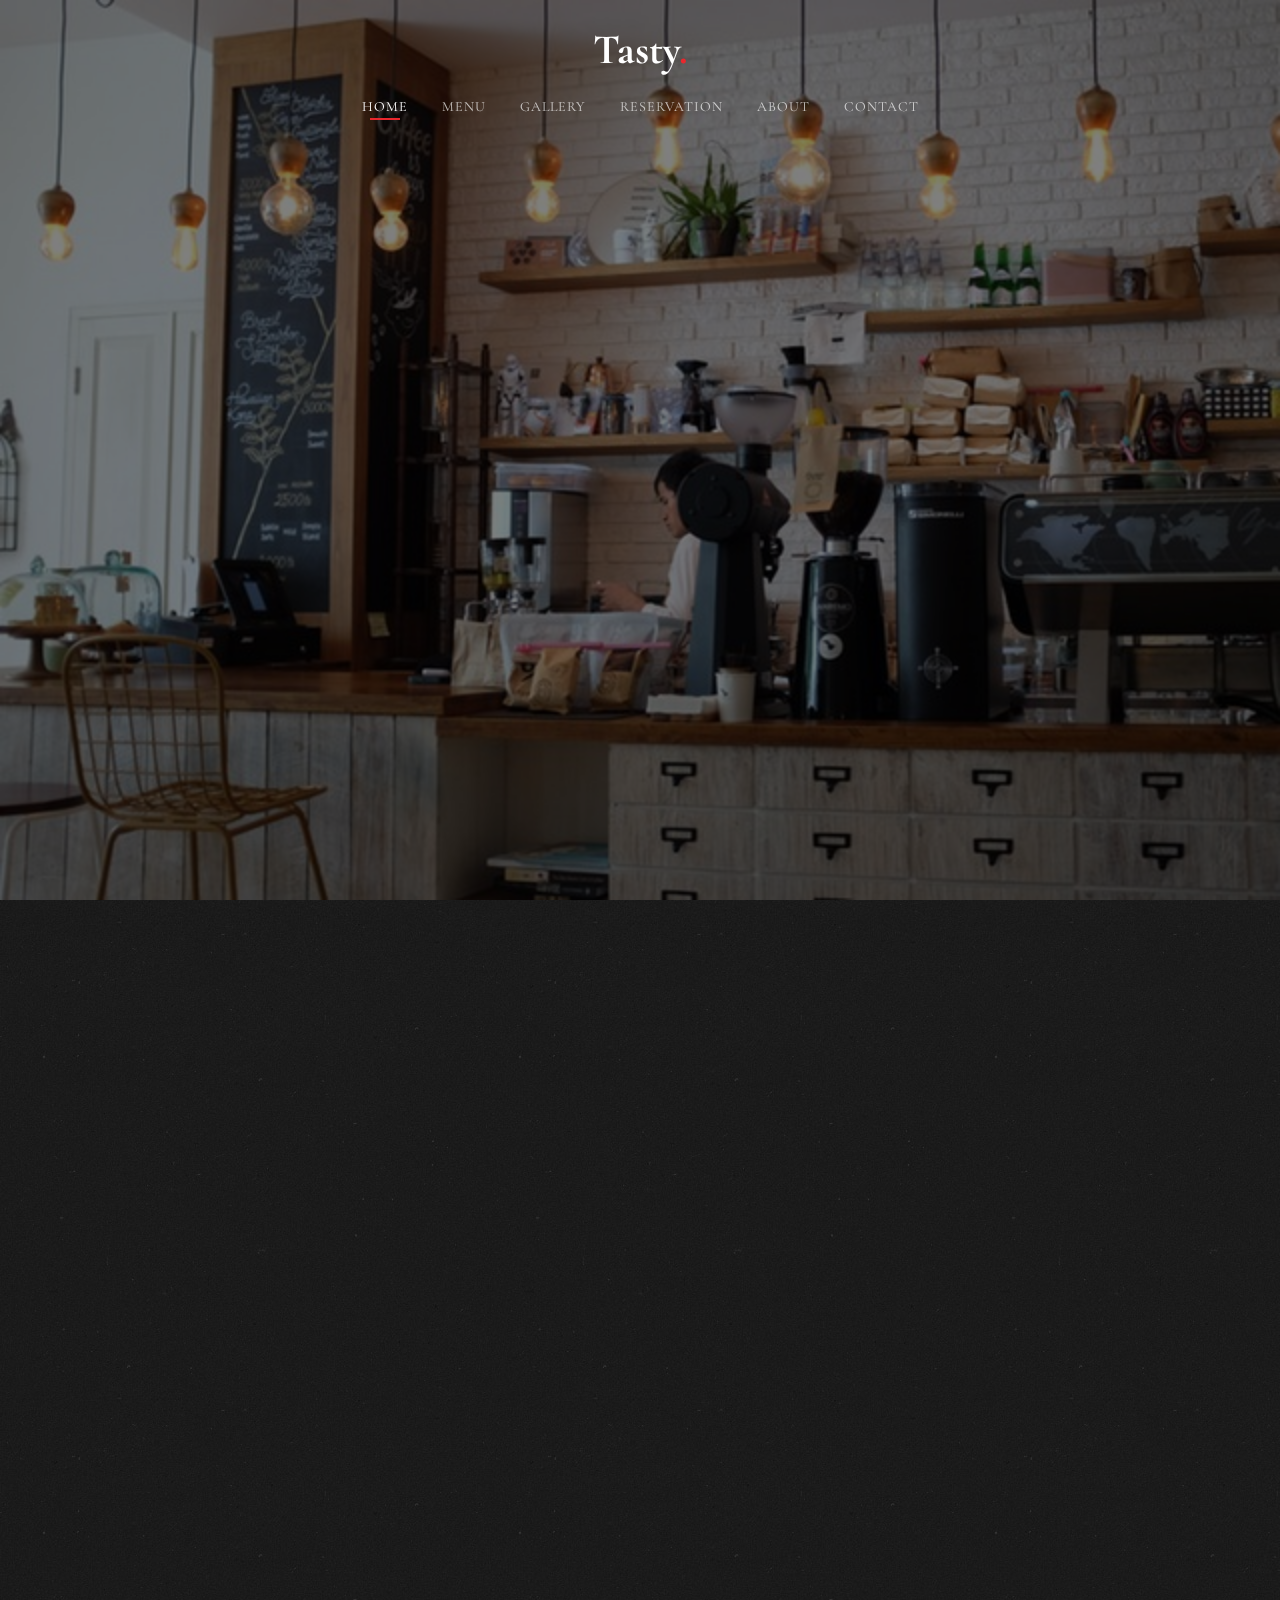
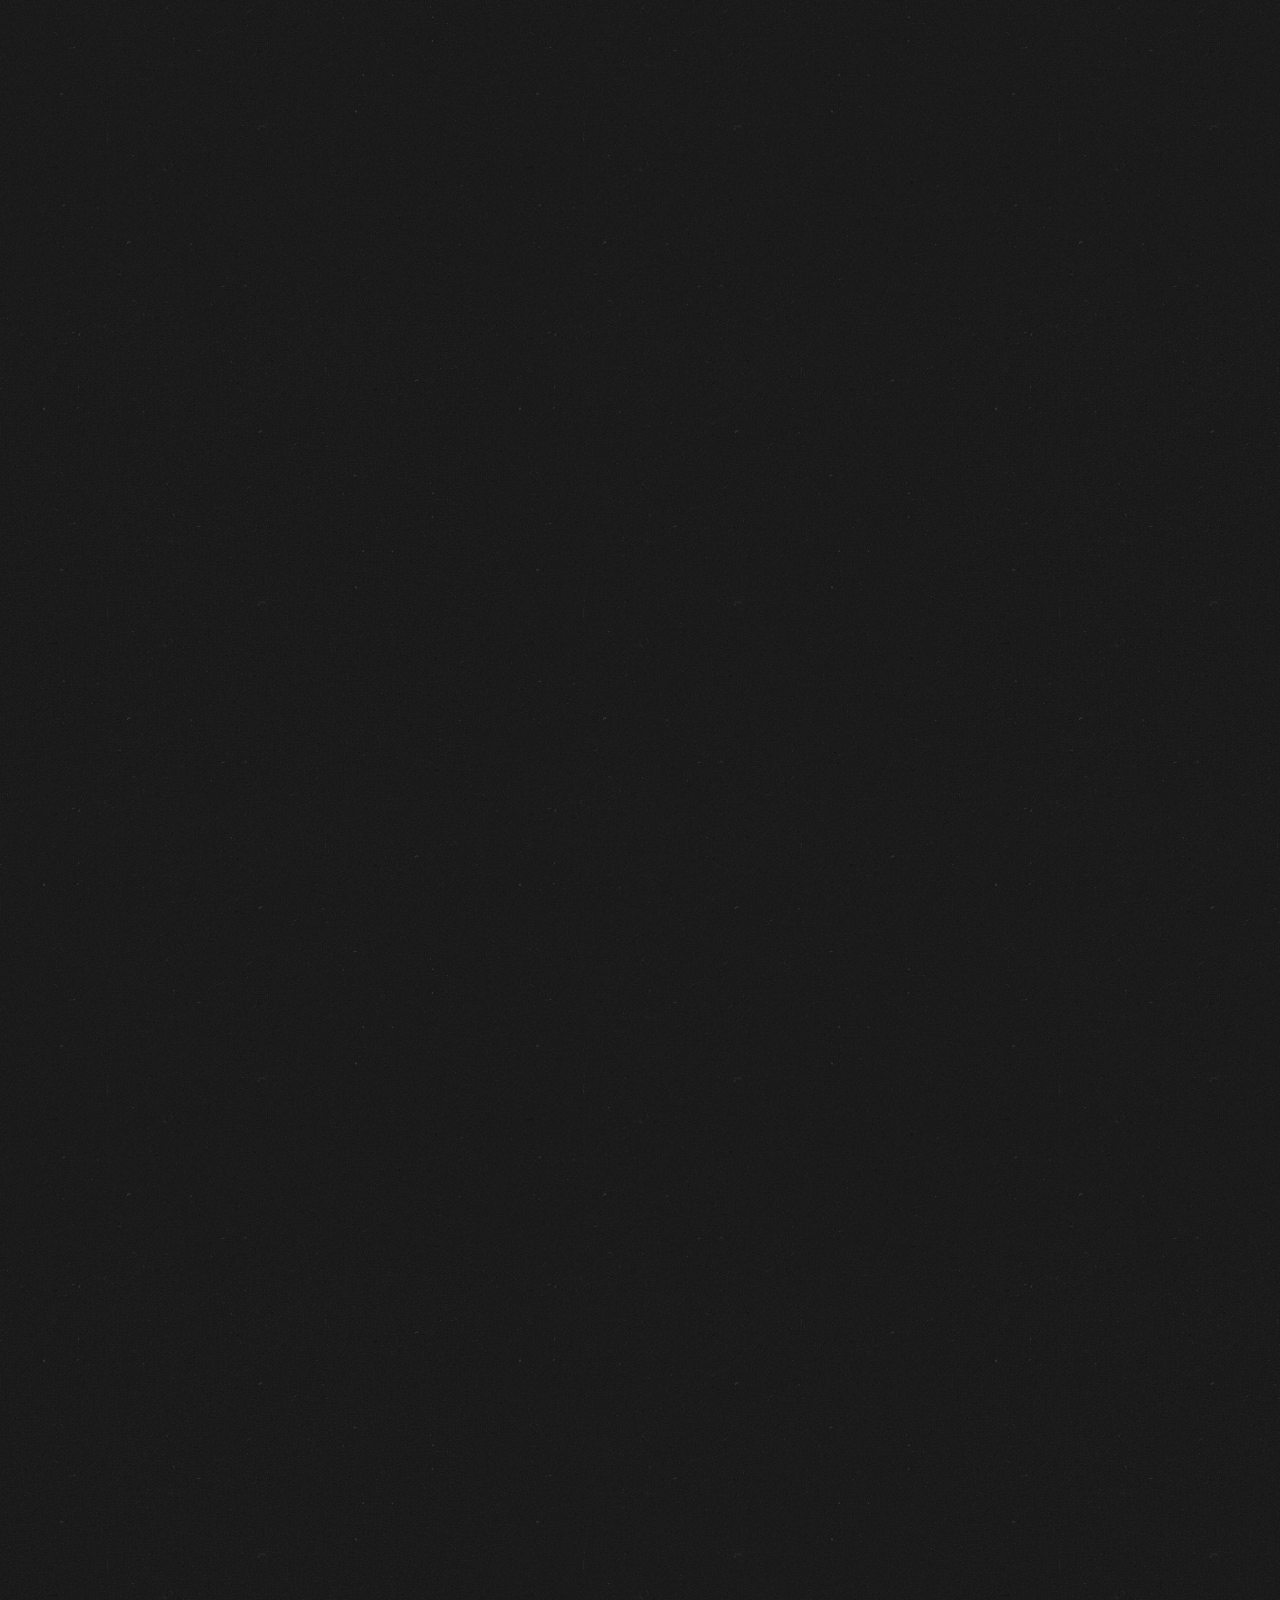
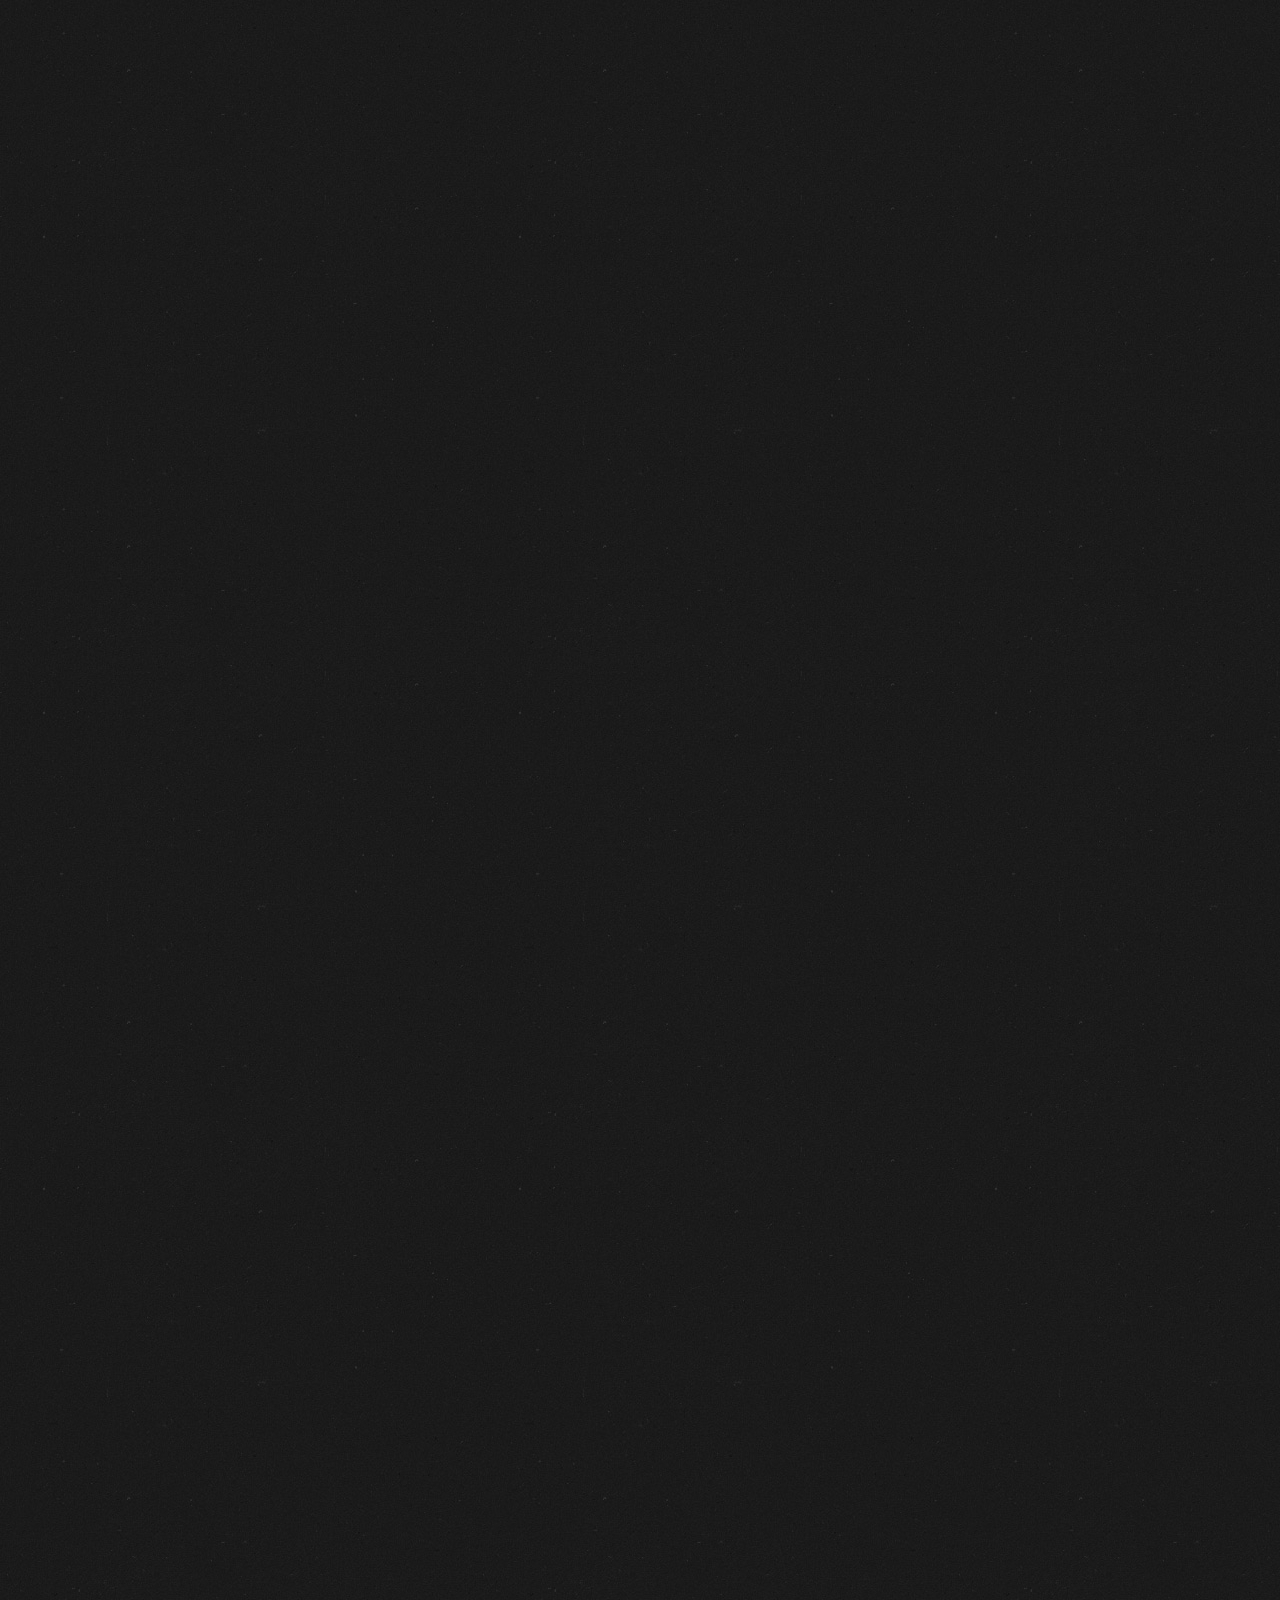
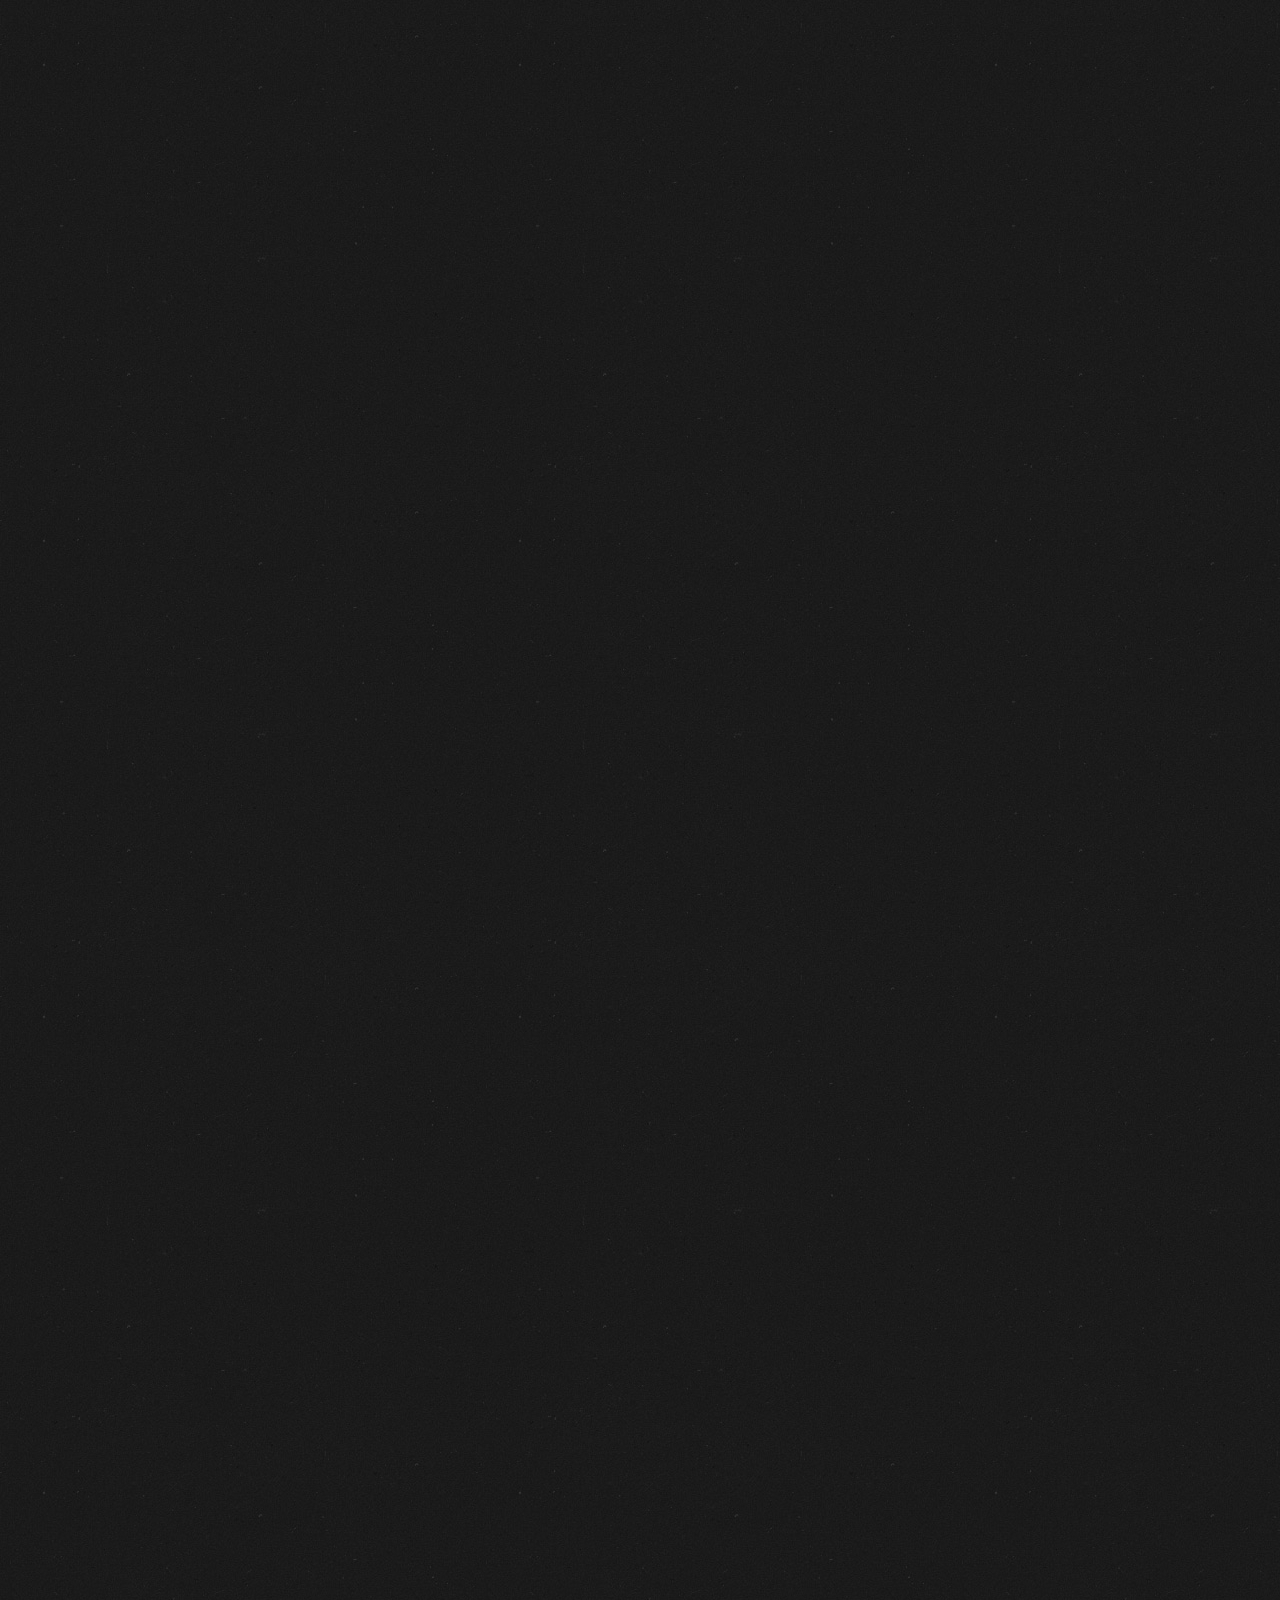
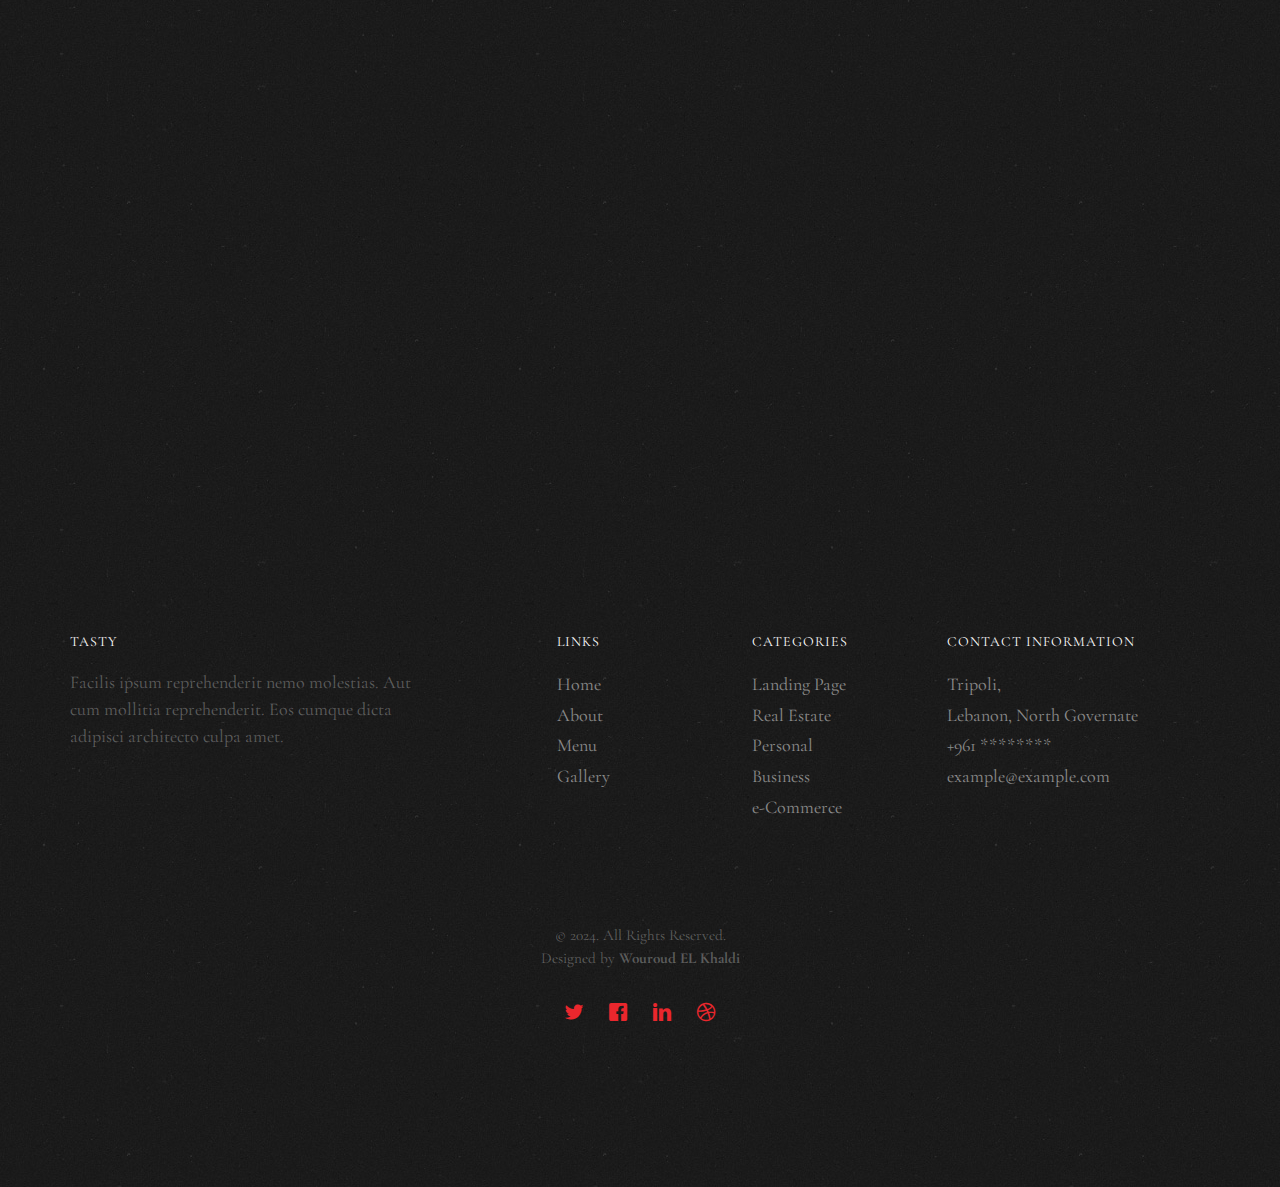
<file: index.html>
<!DOCTYPE HTML>
<html>
	<head>
	<meta charset="utf-8">
	<meta http-equiv="X-UA-Compatible" content="IE=edge">
	<title>Tasty &mdash; Wouroud El Khaldi</title>
	<meta name="viewport" content="width=device-width, initial-scale=1">
	<meta name="description" content="Rastaurant website " />
	<meta name="author" content="Wouroud El Khaldi" />

  	<!-- Facebook and Twitter integration -->
	<meta property="og:title" content=""/>
	<meta property="og:image" content=""/>
	<meta property="og:url" content=""/>
	<meta property="og:site_name" content=""/>
	<meta property="og:description" content=""/>
	<meta name="twitter:title" content="" />
	<meta name="twitter:image" content="" />
	<meta name="twitter:url" content="" />
	<meta name="twitter:card" content="" />

	<link href="https://fonts.googleapis.com/css?family=Cormorant+Garamond:300,300i,400,400i,500,600i,700" rel="stylesheet">
	<link href="https://fonts.googleapis.com/css?family=Satisfy" rel="stylesheet">
	
	<!-- Animate.css -->
	<link rel="stylesheet" href="css/animate.css">
	<!-- Icomoon Icon Fonts-->
	<link rel="stylesheet" href="css/icomoon.css">
	<!-- Bootstrap  -->
	<link rel="stylesheet" href="css/bootstrap.css">
	<!-- Flexslider  -->
	<link rel="stylesheet" href="css/flexslider.css">

	<!-- Theme style  -->
	<link rel="stylesheet" href="css/style.css">

	<!-- Modernizr JS -->
	<script src="js/modernizr-2.6.2.min.js"></script>

	</head>
	<body>
		
	<div class="fh5co-loader"></div>
	
	<div id="page">
	<nav class="fh5co-nav" role="navigation">
		<!-- <div class="top-menu"> -->
			<div class="container">
				<div class="row">
					<div class="col-xs-12 text-center logo-wrap">
						<div id="fh5co-logo"><a href="index.html">Tasty<span>.</span></a></div>
					</div>
					<div class="col-xs-12 text-center menu-1 menu-wrap">
						<ul>
							<li class="active"><a href="index.html">Home</a></li>
							<li><a href="menu.html">Menu</a></li>
							<li class="has-dropdown">
								<a href="gallery.html">Gallery</a>
								<ul class="dropdown">
									<li><a href="#">Events</a></li>
									<li><a href="#">Food</a></li>
									<li><a href="#">Coffees</a></li>
								</ul>
							</li>
							<li><a href="reservation.html">Reservation</a></li>
							<li><a href="about.html">About</a></li>
							<li><a href="contact.html">Contact</a></li>
						</ul>
					</div>
				</div>
				
			</div>
		<!-- </div> -->
	</nav>

	<header id="fh5co-header" class="fh5co-cover js-fullheight" role="banner" style="background-image: url(images/hero_1.jpeg);" data-stellar-background-ratio="0.5">
		<div class="overlay"></div>
		<div class="container">
			<div class="row">
				<div class="col-md-12 text-center">
					<div class="display-t js-fullheight">
						<div class="display-tc js-fullheight animate-box" data-animate-effect="fadeIn">
							<h1>The Best Coffee <em>&amp;</em> Restaurant <em>in</em> Brooklyn</h1>
						</div>
					</div>
				</div>
			</div>
		</div>
	</header>

	<div id="fh5co-about" class="fh5co-section">
		<div class="container">
			<div class="row">
				<div class="col-md-6 col-md-pull-4 img-wrap animate-box" data-animate-effect="fadeInLeft">
					<img src="images/hero_1.jpeg" alt="">
				</div>
				<div class="col-md-5 col-md-push-1 animate-box">
					<div class="section-heading">
						<h2>The Restaurant</h2>
						<p>Lorem ipsum dolor sit amet, consectetur adipisicing elit. Repudiandae neque quisquam at deserunt ab praesentium architecto tempore saepe animi voluptatem molestias, eveniet aut laudantium alias, laboriosam excepturi, et numquam? Atque tempore iure tenetur perspiciatis, aliquam, asperiores aut odio accusamus, unde libero dignissimos quod aliquid neque et illo vero nesciunt. Sunt!</p>
						<p>Lorem ipsum dolor sit amet, consectetur adipisicing elit. Nam iure reprehenderit nihil nobis laboriosam beatae assumenda tempore, magni ducimus abentey.</p>
						<p><a href="#" class="btn btn-primary btn-outline">Our History</a></p>
					</div>
				</div>
			</div>
		</div>
	</div>

	<div id="fh5co-featured-menu" class="fh5co-section">
		<div class="container">
			<div class="row">
				<div class="col-md-12 fh5co-heading animate-box">
					<h2>Today's Menu</h2>
					<div class="row">
						<div class="col-md-6">
							<p>Lorem ipsum dolor sit amet, consectetur adipisicing elit. Reiciendis ab debitis sit itaque totam, a maiores nihil, nulla magnam porro minima officiis! Doloribus aliquam voluptates corporis et tempora consequuntur ipsam, itaque, nesciunt similique commodi omnis. Ad magni perspiciatis, voluptatum repellat.</p>
						</div>
					</div>
				</div>
				
				<div class="col-md-3 col-sm-6 col-xs-6 col-xxs-12 fh5co-item-wrap animate-box">
					<div class="fh5co-item">
						<img src="images/gallery_9.jpeg" class="img-responsive" alt="">
						<h3>Bake Potato Pizza</h3>
						<span class="fh5co-price">$20<sup>.50</sup></span>
						<p>Lorem ipsum dolor sit amet, consectetur adipisicing elit. Quos nihil cupiditate ut vero alias quaerat inventore molestias vel suscipit explicabo.</p>
					</div>
				</div>
				<div class="col-md-3 col-sm-6 col-xs-6 col-xxs-12 fh5co-item-wrap animate-box">
					<div class="fh5co-item margin_top">
						<img src="images/gallery_8.jpeg" class="img-responsive" alt="">
						<h3>Salted Fried Chicken</h3>
						<span class="fh5co-price">$19<sup>.00</sup></span>
						<p>Lorem ipsum dolor sit amet, consectetur adipisicing elit. Quos nihil cupiditate ut vero alias quaerat inventore molestias vel suscipit explicabo.</p>
					</div>
				</div>
				<div class="clearfix visible-sm-block visible-xs-block"></div>
				<div class="col-md-3 col-sm-6 col-xs-6 col-xxs-12 fh5co-item-wrap animate-box">
					<div class="fh5co-item">
						<img src="images/gallery_7.jpeg" class="img-responsive" alt="">
						<h3>Italian Sauce Mushroom</h3>
						<span class="fh5co-price">$17<sup>.99</sup></span>
						<p>Lorem ipsum dolor sit amet, consectetur adipisicing elit. Quos nihil cupiditate ut vero alias quaerat inventore molestias vel suscipit explicabo.</p>
					</div>
				</div>
				<div class="col-md-3 col-sm-6 col-xs-6 col-xxs-12 fh5co-item-wrap animate-box">
					<div class="fh5co-item margin_top">
						<img src="images/gallery_6.jpeg" class="img-responsive" alt="">
						<h3>Fried Potato w/ Garlic</h3>
						<span class="fh5co-price">$22<sup>.50</sup></span>
						<p>Lorem ipsum dolor sit amet, consectetur adipisicing elit. Quos nihil cupiditate ut vero alias quaerat inventore molestias vel suscipit explicabo.</p>
					</div>
				</div>
			</div>
		</div>
	</div>

	<div id="fh5co-featured-testimony" class="fh5co-section">
		<div class="container">
			<div class="row">
				<div class="col-md-12 fh5co-heading animate-box">
					<h2>Testimony</h2>
					<div class="row">
						<div class="col-md-6">
							<p>Lorem ipsum dolor sit amet, consectetur adipisicing elit. Reiciendis ab debitis sit itaque totam, a maiores nihil, nulla magnam porro minima officiis! Doloribus aliquam voluptates corporis et tempora consequuntur ipsam, itaque, nesciunt similique commodi omnis.</p>
						</div>
					</div>
				</div>

				<div class="col-md-5 animate-box img-to-responsive animate-box" data-animate-effect="fadeInLeft">
						<img src="images/person_1.jpg" alt="">
				</div>
				<div class="col-md-7 animate-box" data-animate-effect="fadeInRight">
					<blockquote>
						<p> &ldquo; Quantum ipsum dolor sit amet, consectetur adipisicing elit. Reiciendis ab debitis sit itaque totam, a maiores nihil, nulla magnam porro minima officiis! Doloribus aliquam voluptates corporis et tempora consequuntur ipsam. &rdquo;</p>
						<p class="author"><cite>&mdash; Jane Smith</cite></p>
					</blockquote>
				</div>
			</div>
		</div>
	</div>

	<div id="fh5co-slider" class="fh5co-section animate-box">
		<div class="container">
			<div class="row">
				<div class="col-md-6 animate-box">
					<div class="fh5co-heading">
						<h2>Our Best <em>&amp;</em> Unique Menu</h2>
						<p>Lorem ipsum dolor sit amet, consectetur adipisicing elit. Reiciendis ab debitis sit itaque totam, a maiores nihil, nulla magnam porro minima officiis!</p>
					</div>
				</div>
				<div class="col-md-6 col-md-push-1 animate-box">
					<aside id="fh5co-slider-wrwap">
					<div class="flexslider">
						<ul class="slides">
					   	<li style="background-image: url(images/gallery_7.jpeg);">
					   		<div class="overlay-gradient"></div>
					   		<div class="container-fluid">
					   			<div class="row">
						   			<div class="col-md-12 col-md-offset-0 col-md-pull-10 slider-text slider-text-bg">
						   				<div class="slider-text-inner">
						   					<div class="desc">
													<h2>Crab <em>with</em> Curry Sources</h2>
													<p>Lorem ipsum dolor sit amet, consectetur adipisicing elit. Sunt eveniet quae, numquam magnam doloribus eligendi ratione rem, consequatur quos natus voluptates est totam magni! Nobis a temporibus, ipsum repudiandae dolorum.</p>
													<p><a href="#" class="btn btn-primary btn-outline">Learn More</a></p>
						   					</div>
						   				</div>
						   			</div>
						   		</div>
					   		</div>
					   	</li>
					   	<li style="background-image: url(images/gallery_6.jpeg);">
					   		<div class="overlay-gradient"></div>
					   		<div class="container-fluid">
					   			<div class="row">
						   			<div class="col-md-12 col-md-offset-0 col-md-pull-10 slider-text slider-text-bg">
						   				<div class="slider-text-inner">
						   					<div class="desc">
													<h2>Tuna <em>&amp;</em> Roast Beef</h2>
													<p>Lorem ipsum dolor sit amet, consectetur adipisicing elit. Nisi enim dicta deserunt magnam nostrum architecto iure harum iste praesentium aut.</p>
													<p><a href="#" class="btn btn-primary btn-outline">Learn More</a></p>
						   					</div>
						   				</div>
						   			</div>
						   		</div>
					   		</div>
					   	</li>
					   	<li style="background-image: url(images/gallery_5.jpeg);">
					   		<div class="overlay-gradient"></div>
					   		<div class="container-fluid">
					   			<div class="row">
						   			<div class="col-md-12 col-md-offset-0 col-md-pull-10 slider-text slider-text-bg">
						   				<div class="slider-text-inner">
						   					<div class="desc">
													<h2>Egg <em>with</em> Mushroom</h2>
													<p>Lorem ipsum dolor sit amet consectetur adipisicing elit. Repellendus laborum consequatur, rerum cum aut odit similique nihil atque ea velit?</p>
													<p><a href="#" class="btn btn-primary btn-outline">Learn More</a></p>
						   					</div>
						   				</div>
						   			</div>
						   		</div>
					   		</div>
					   	</li>		   	
					  	</ul>
				  	</div>
				</aside>
				</div>
			</div>
		</div>
	</div>

	<div id="fh5co-blog" class="fh5co-section">
		<div class="container">
			<div class="row animate-box">
				<div class="col-md-8 col-md-offset-2 text-center fh5co-heading animate-box">
					<h2>Events</h2>
					<p>Lorem ipsum dolor sit amet, consectetur adipisicing elit. Eius, consequatur. Aliquam quaerat pariatur repellendus veniam nemo, saepe, culpa eius aspernatur cumque suscipit quae nobis illo tempora. Eum veniam necessitatibus, blanditiis facilis quidem dolore! Dolorem, molestiae.</p>
				</div>
			</div>
			<div class="row">
				<div class="col-md-4">
					<div class="fh5co-blog animate-box">
						<a href="#" class="blog-bg" style="background-image: url(images/gallery_1.jpeg);"></a>
						<div class="blog-text">
							<span class="posted_on">Feb. 15th 2016</span>
							<h3><a href="#">Photoshoot On The Street</a></h3>
							<p>Far far away, behind the word mountains, far from the countries Vokalia and Consonantia, there live the blind texts.</p>
							<ul class="stuff">
								<li><i class="icon-heart2"></i>1.2K</li>
								<li><i class="icon-eye2"></i>2K</li>
								<li><a href="#">Read More<i class="icon-arrow-right22"></i></a></li>
							</ul>
						</div> 
					</div>
				</div>
				<div class="col-md-4">
					<div class="fh5co-blog animate-box">
						<a href="#" class="blog-bg" style="background-image: url(images/gallery_2.jpeg);"></a>
						<div class="blog-text">
							<span class="posted_on">Feb. 15th 2016</span>
							<h3><a href="#">Surfing at Philippines</a></h3>
							<p>Far far away, behind the word mountains, far from the countries Vokalia and Consonantia, there live the blind texts.</p>
							<ul class="stuff">
								<li><i class="icon-heart2"></i>1.2K</li>
								<li><i class="icon-eye2"></i>2K</li>
								<li><a href="#">Read More<i class="icon-arrow-right22"></i></a></li>
							</ul>
						</div> 
					</div>
				</div>
				<div class="col-md-4">
					<div class="fh5co-blog animate-box">
						<a href="#" class="blog-bg" style="background-image: url(images/gallery_3.jpeg);"></a>
						<div class="blog-text">
							<span class="posted_on">Feb. 15th 2016</span>
							<h3><a href="#">Focus On Uderwater</a></h3>
							<p>Far far away, behind the word mountains, far from the countries Vokalia and Consonantia, there live the blind texts.</p>
							<ul class="stuff">
								<li><i class="icon-heart2"></i>1.2K</li>
								<li><i class="icon-eye2"></i>2K</li>
								<li><a href="#">Read More<i class="icon-arrow-right22"></i></a></li>
							</ul>
						</div> 
					</div>
				</div>
			</div>
		</div>
	</div>
	
	<div id="fh5co-started" class="fh5co-section animate-box" style="background-image: url(images/hero_1.jpeg);" data-stellar-background-ratio="0.5">
		<div class="overlay"></div>
		<div class="container">
			<div class="row animate-box">
				<div class="col-md-8 col-md-offset-2 text-center fh5co-heading">
					<h2>Book a Table</h2>
					<p>Lorem ipsum dolor sit amet, consectetur adipisicing elit. Recusandae enim quae vitae cupiditate, sequi quam ea id dolor reiciendis consectetur repudiandae. Rem quam, repellendus veniam ipsa fuga maxime odio? Eaque!</p>
					<p><a href="reservation.html" class="btn btn-primary btn-outline">Book Now</a></p>
				</div>
			</div>
		</div>
	</div>

	<footer id="fh5co-footer" role="contentinfo" class="fh5co-section">
		<div class="container">
			<div class="row row-pb-md">
				<div class="col-md-4 fh5co-widget">
					<h4>Tasty</h4>
					<p>Facilis ipsum reprehenderit nemo molestias. Aut cum mollitia reprehenderit. Eos cumque dicta adipisci architecto culpa amet.</p>
				</div>
				<div class="col-md-2 col-md-push-1 fh5co-widget">
					<h4>Links</h4>
					<ul class="fh5co-footer-links">
						<li><a href="#">Home</a></li>
						<li><a href="#">About</a></li>
						<li><a href="#">Menu</a></li>
						<li><a href="#">Gallery</a></li>
					</ul>
				</div>

				<div class="col-md-2 col-md-push-1 fh5co-widget">
					<h4>Categories</h4>
					<ul class="fh5co-footer-links">
						<li><a href="#">Landing Page</a></li>
						<li><a href="#">Real Estate</a></li>
						<li><a href="#">Personal</a></li>
						<li><a href="#">Business</a></li>
						<li><a href="#">e-Commerce</a></li>
					</ul>
				</div>

				<div class="col-md-4 col-md-push-1 fh5co-widget">
					<h4>Contact Information</h4>
					<ul class="fh5co-footer-links">
						<li>Tripoli, <br> Lebanon, North Governate</li>
						<li><a href="#">+961 ********</a></li>
						<li><a href="#">example@example.com</a></li>
					</ul>
				</div>

			</div>

			<div class="row copyright">
				<div class="col-md-12 text-center">
					<p>
						<small class="block">&copy; 2024. All Rights Reserved.</small> 
						<small class="block">Designed by <strong>Wouroud EL Khaldi</strong></small>
					</p>
					<p>
						<ul class="fh5co-social-icons">
							<li><a href="#"><i class="icon-twitter2"></i></a></li>
							<li><a href="#"><i class="icon-facebook2"></i></a></li>
							<li><a href="#"><i class="icon-linkedin2"></i></a></li>
							<li><a href="#"><i class="icon-dribbble2"></i></a></li>
						</ul>
					</p>
				</div>
			</div>

		</div>
	</footer>
	</div>

	<div class="gototop js-top">
		<a href="#" class="js-gotop"><i class="icon-arrow-up22"></i></a>
	</div>
	
	<!-- jQuery -->
	<script src="js/jquery.min.js"></script>
	<!-- jQuery Easing -->
	<script src="js/jquery.easing.1.3.js"></script>
	<!-- Bootstrap -->
	<script src="js/bootstrap.min.js"></script>
	<!-- Waypoints -->
	<script src="js/jquery.waypoints.min.js"></script>
	<!-- Waypoints -->
	<script src="js/jquery.stellar.min.js"></script>
	<!-- Flexslider -->
	<script src="js/jquery.flexslider-min.js"></script>
	<!-- Main -->
	<script src="js/main.js"></script>

	</body>
</html>
</file>
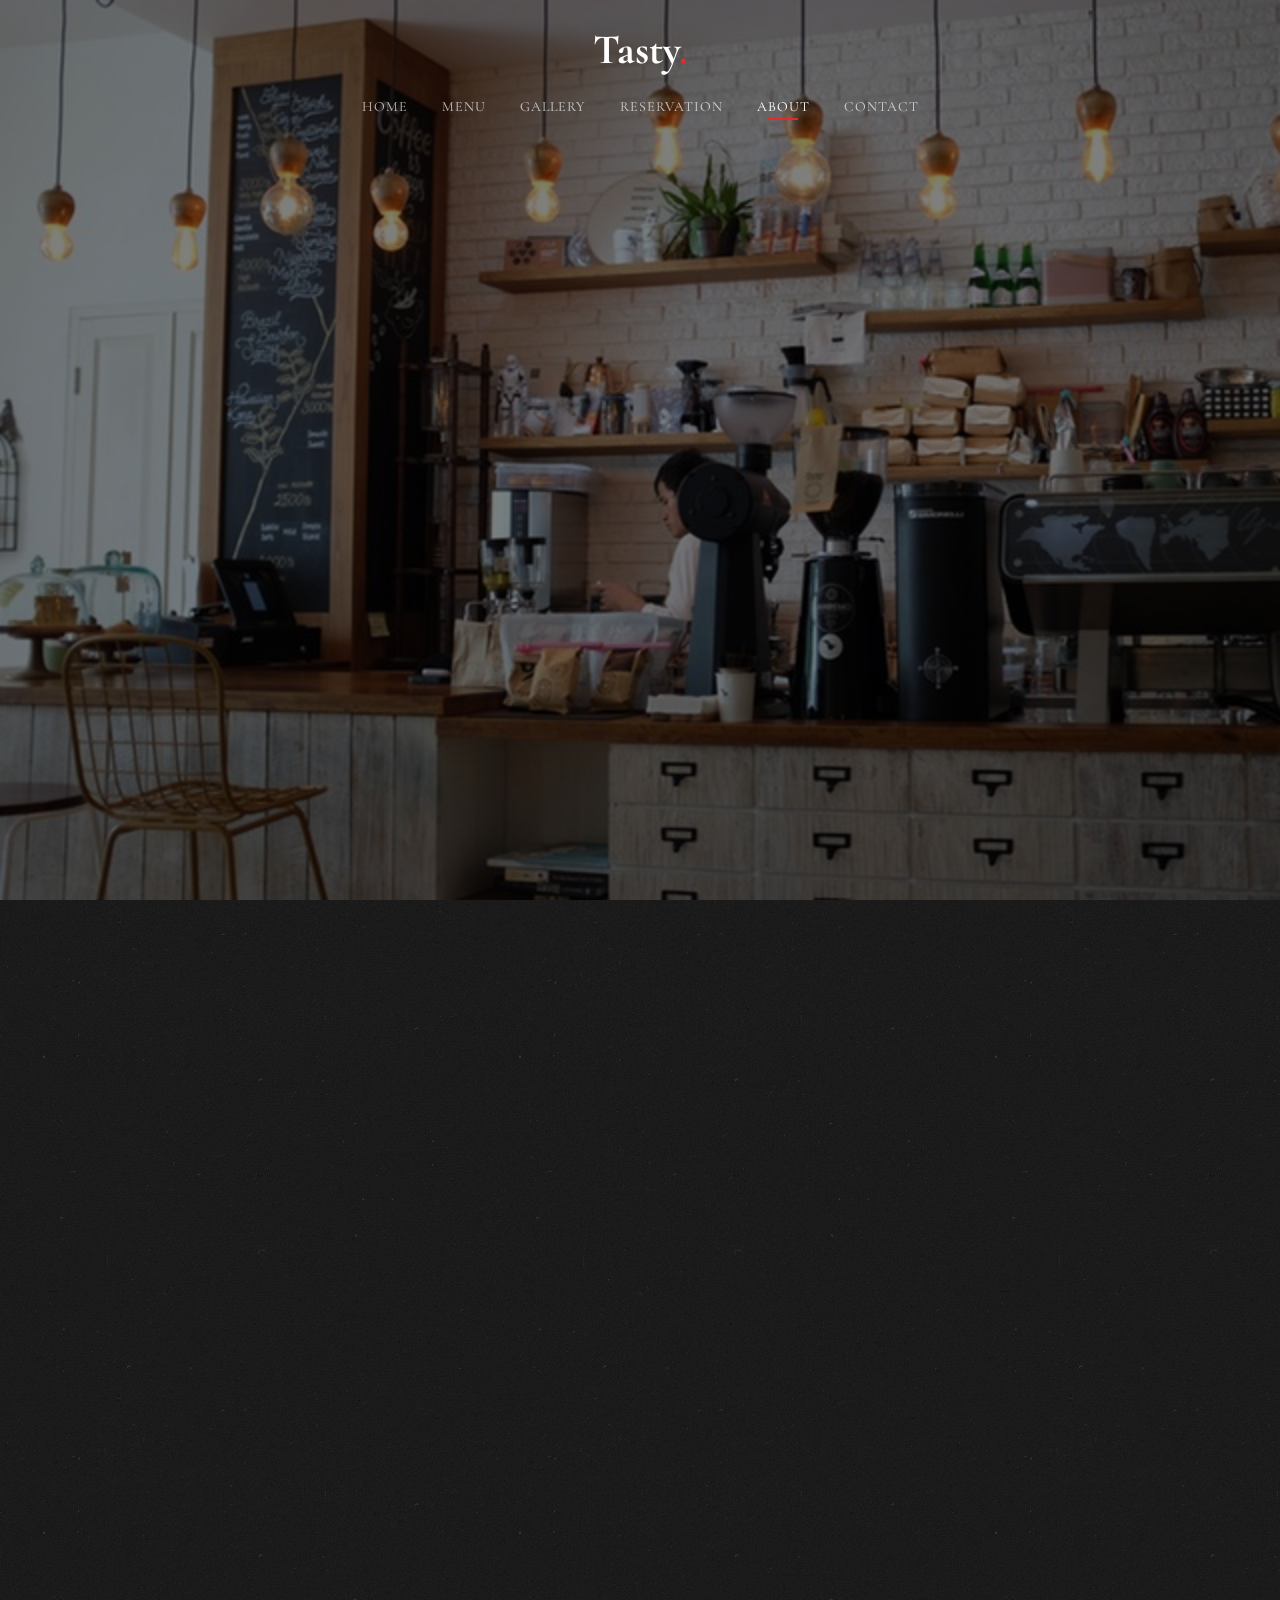
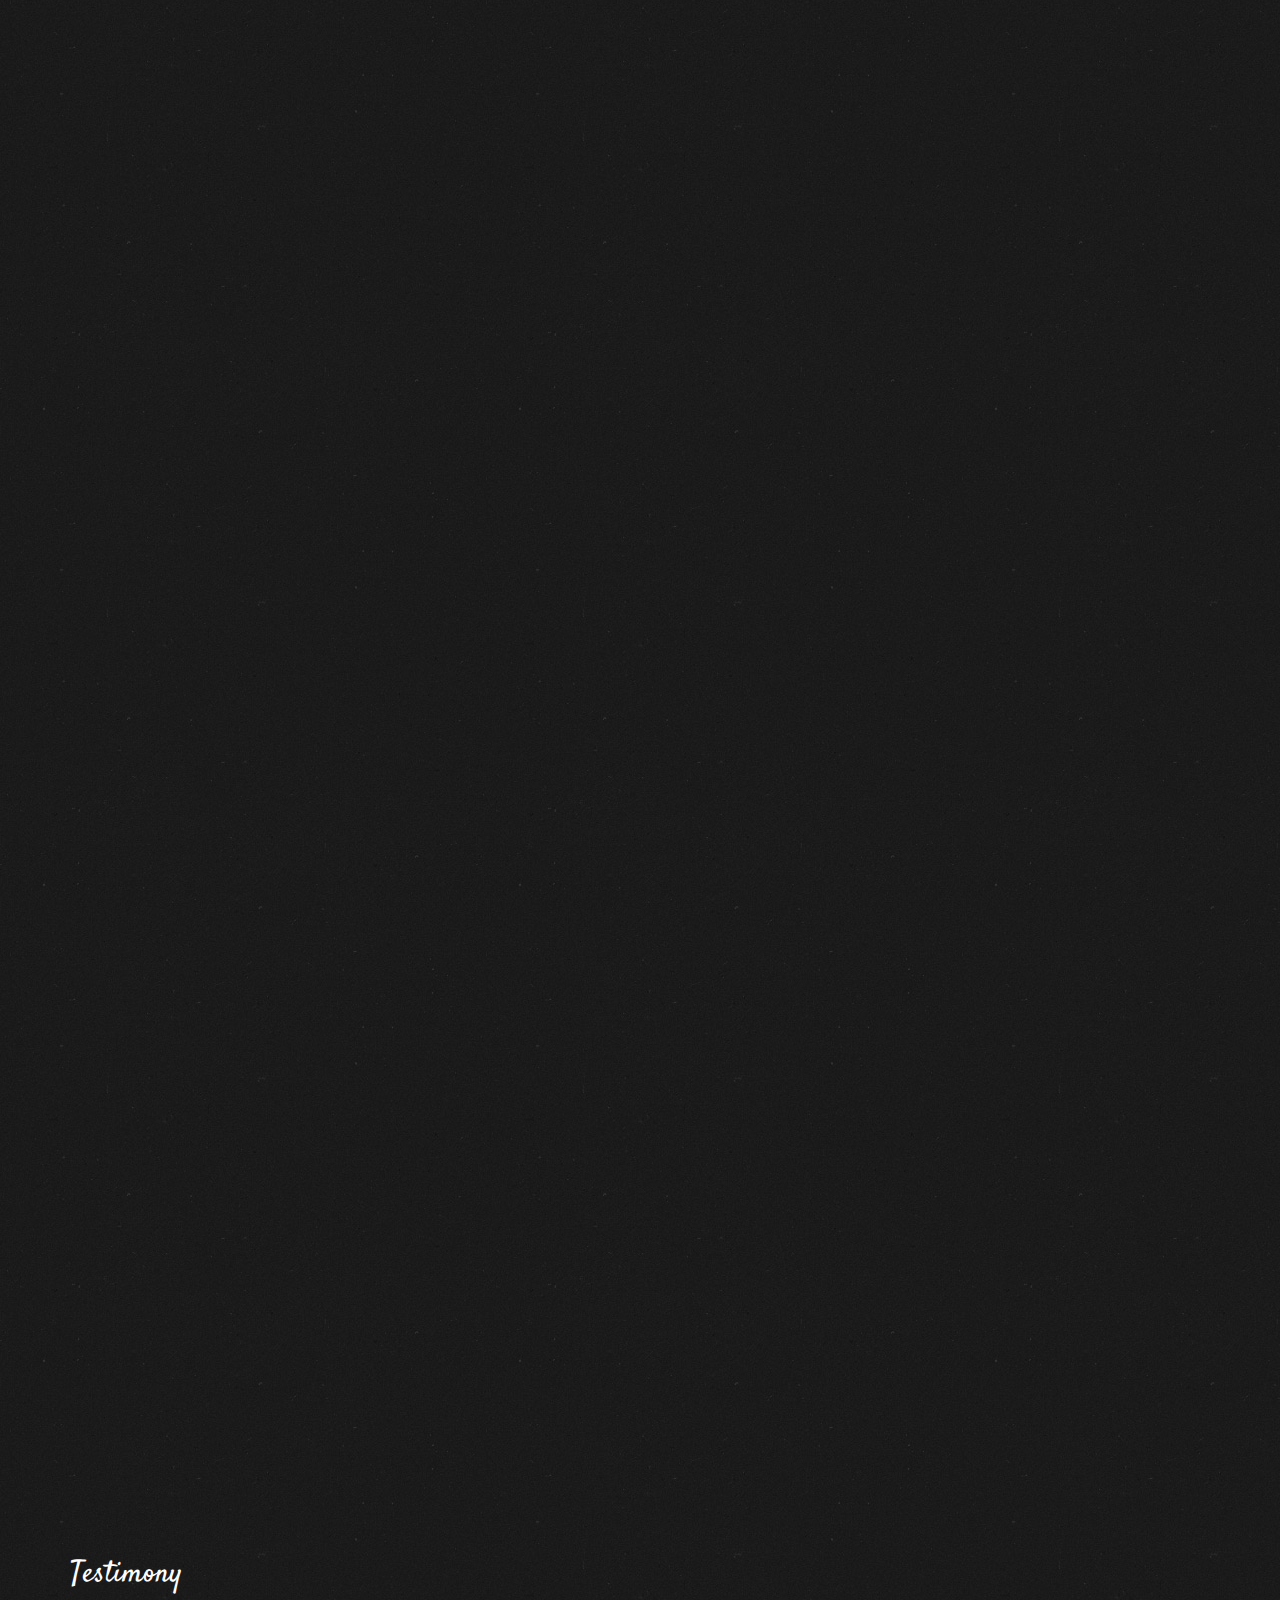
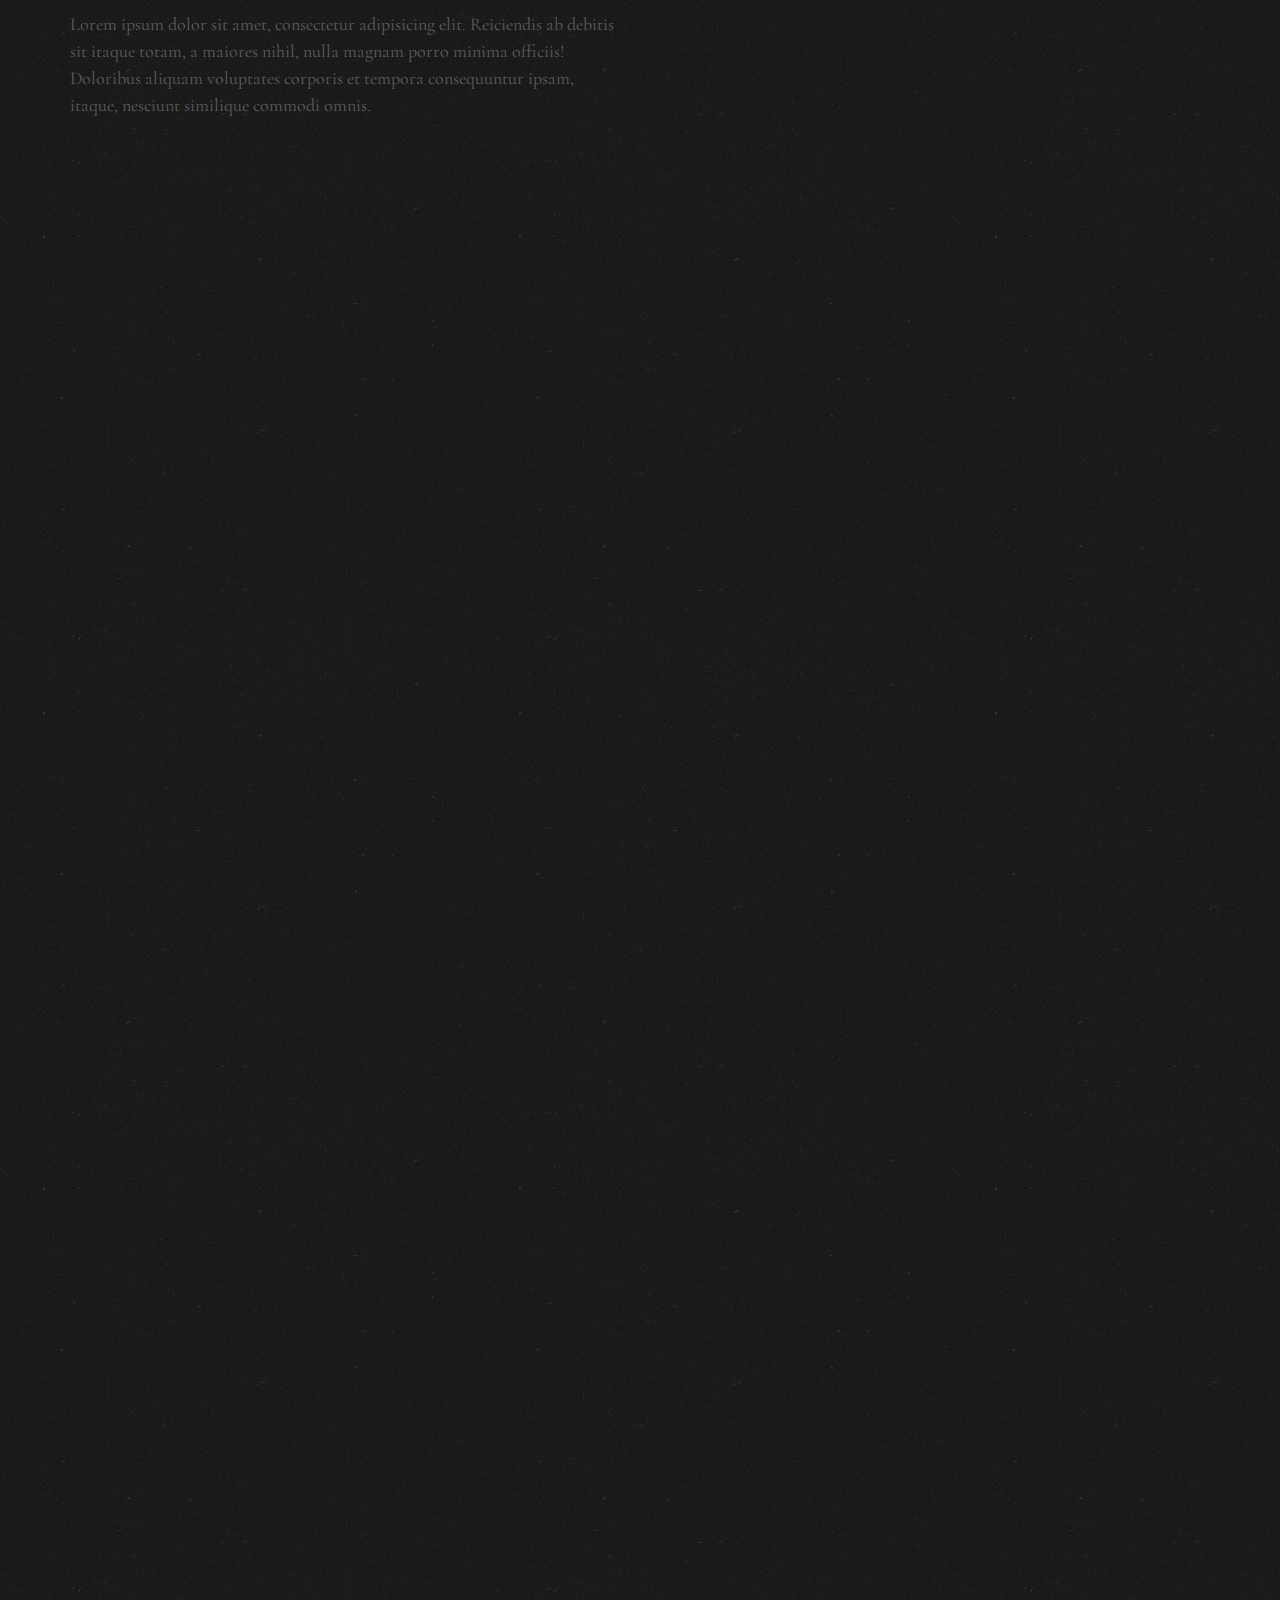
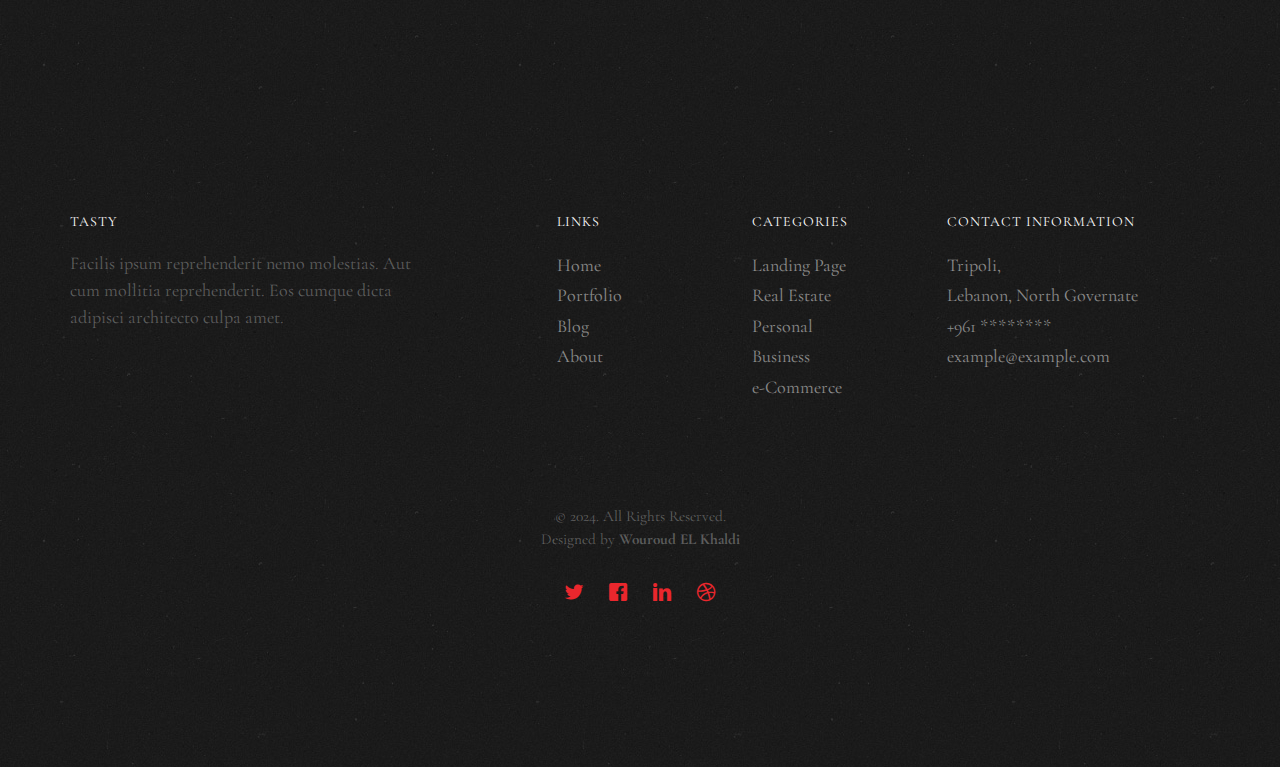
<file: about.html>
<!DOCTYPE HTML>
<html>
	<head>
	<meta charset="utf-8">
	<meta http-equiv="X-UA-Compatible" content="IE=edge">
	<title>Tasty &mdash; Wouroud El Khaldi</title>
	<meta name="viewport" content="width=device-width, initial-scale=1">
	<meta name="description" content="Rastaurant website " />
	<meta name="author" content="Wouroud El Khaldi" />

  	<!-- Facebook and Twitter integration -->
	<meta property="og:title" content=""/>
	<meta property="og:image" content=""/>
	<meta property="og:url" content=""/>
	<meta property="og:site_name" content=""/>
	<meta property="og:description" content=""/>
	<meta name="twitter:title" content="" />
	<meta name="twitter:image" content="" />
	<meta name="twitter:url" content="" />
	<meta name="twitter:card" content="" />

	<link href="https://fonts.googleapis.com/css?family=Cormorant+Garamond:300,300i,400,400i,500,600i,700" rel="stylesheet">
	<link href="https://fonts.googleapis.com/css?family=Satisfy" rel="stylesheet">
	
	<!-- Animate.css -->
	<link rel="stylesheet" href="css/animate.css">
	<!-- Icomoon Icon Fonts-->
	<link rel="stylesheet" href="css/icomoon.css">
	<!-- Bootstrap  -->
	<link rel="stylesheet" href="css/bootstrap.css">
	<!-- Flexslider  -->
	<link rel="stylesheet" href="css/flexslider.css">

	<!-- Theme style  -->
	<link rel="stylesheet" href="css/style.css">

	<!-- Modernizr JS -->
	<script src="js/modernizr-2.6.2.min.js"></script>

	</head>
	<body>
		
	<div class="fh5co-loader"></div>
	
	<div id="page">
	<nav class="fh5co-nav" role="navigation">
		<!-- <div class="top-menu"> -->
			<div class="container">
				<div class="row">
					<div class="col-xs-12 text-center logo-wrap">
						<div id="fh5co-logo"><a href="index.html">Tasty<span>.</span></a></div>
					</div>
					<div class="col-xs-12 text-center menu-1 menu-wrap">
						<ul>
							<li><a href="index.html">Home</a></li>
							<li><a href="menu.html">Menu</a></li>
							<li class="has-dropdown">
								<a href="gallery.html">Gallery</a>
								<ul class="dropdown">
									<li><a href="#">Events</a></li>
									<li><a href="#">Food</a></li>
									<li><a href="#">Coffees</a></li>
								</ul>
							</li>
							<li><a href="reservation.html">Reservation</a></li>
							<li class="active"><a href="about.html">About</a></li>
							<li><a href="contact.html">Contact</a></li>
						</ul>
					</div>
				</div>
				
			</div>
		<!-- </div> -->
	</nav>

	<header id="fh5co-header" class="fh5co-cover js-fullheight" role="banner" style="background-image: url(images/hero_1.jpeg);" data-stellar-background-ratio="0.5">
		<div class="overlay"></div>
		<div class="container">
			<div class="row">
				<div class="col-md-12 text-center">
					<div class="display-t js-fullheight">
						<div class="display-tc js-fullheight animate-box" data-animate-effect="fadeIn">
							<h1>About <em>our</em> Restaurant</h1>
						</div>
					</div>
				</div>
			</div>
		</div>
	</header>

	<div id="fh5co-about" class="fh5co-section">
		<div class="container">
			<div class="row">
				<div class="col-md-6 col-md-pull-4 img-wrap animate-box" data-animate-effect="fadeInLeft">
					<img src="images/hero_1.jpeg" alt="">
				</div>
				<div class="col-md-5 col-md-push-1 animate-box">
					<div class="section-heading">
						<h2>The Restaurant</h2>
						<p>Lorem ipsum dolor sit amet, consectetur adipisicing elit. Repudiandae neque quisquam at deserunt ab praesentium architecto tempore saepe animi voluptatem molestias, eveniet aut laudantium alias, laboriosam excepturi, et numquam? Atque tempore iure tenetur perspiciatis, aliquam, asperiores aut odio accusamus, unde libero dignissimos quod aliquid neque et illo vero nesciunt. Sunt!</p>
						<p>Lorem ipsum dolor sit amet, consectetur adipisicing elit. Nam iure reprehenderit nihil nobis laboriosam beatae assumenda tempore, magni ducimus abentey.</p>
						<p><a href="#" class="btn btn-primary btn-outline">Our History</a></p>
					</div>
				</div>
			</div>
		</div>
	</div>

	<div id="fh5co-timeline">
		<div class="container">
			<div class="row">
				<div class="col-md-12 col-md-offset-0">
					<ul class="timeline animate-box">
						<li class="timeline-heading text-center animate-box">
							<div><h3>Our Experience</h3></div>
						</li>
						<li class="animate-box timeline-unverted">
							<div class="timeline-badge"><i class="icon-genius"></i></div>
							<div class="timeline-panel">
								<div class="timeline-heading">
									<h3 class="timeline-title">The Founders Meet</h3>
								
								</div>
								<div class="timeline-body">
									<p>Far far away, behind the word mountains, far from the countries Vokalia and Consonantia, there live the blind texts.</p>
								</div>
							</div>
						</li>
						<li class="timeline-inverted animate-box">
							<div class="timeline-badge"><i class="icon-genius"></i></div>
							<div class="timeline-panel">
								<div class="timeline-heading">
									<h3 class="timeline-title">Create A Restaurant</h3>
								</div>
								<div class="timeline-body">
									<p>Far far away, behind the word mountains, they live in Bookmarksgrove right at the coast of the Semantics, a large language ocean.</p>
								</div>
							</div>
						</li>
						<li class="animate-box timeline-unverted">
							<div class="timeline-badge"><i class="icon-genius"></i></div>
							<div class="timeline-panel">
								<div class="timeline-heading">
									<h3 class="timeline-title">Added 200+ Employees</h3>
								</div>
								<div class="timeline-body">
									<p>Far far away, behind the word mountains, far from the countries Vokalia and Consonantia, there live the blind texts.</p>
								</div>
							</div>
						</li>

						<br>
						<li class="timeline-heading text-center animate-box">
							<div><h3>More Restaurants Outlet</h3></div>
						</li>
						<li class="timeline-inverted animate-box">
							<div class="timeline-badge"><i class="icon-genius"></i></div>
							<div class="timeline-panel">
								<div class="timeline-heading">
									<h3 class="timeline-title">Stablished Restaurant in Europe</h3>
								</div>
								<div class="timeline-body">
									<p>Far far away, behind the word mountains, they live in Bookmarksgrove right at the coast of the Semantics, a large language ocean.</p>
								</div>
							</div>
						</li>
						<li class="animate-box timeline-unverted">
							<div class="timeline-badge"><i class="icon-genius"></i></div>
							<div class="timeline-panel">
								<div class="timeline-heading">
									<h3 class="timeline-title">Franchise Restaurants Brooklyn</h3>
								</div>
								<div class="timeline-body">
									<p>Far far away, behind the word mountains, far from the countries Vokalia and Consonantia, there live the blind texts.</p>
								</div>
							</div>
						</li>
						<li class="timeline-inverted animate-box">
							<div class="timeline-badge"><i class="icon-genius"></i></div>
							<div class="timeline-panel">
								<div class="timeline-heading">
									<h3 class="timeline-title">Added 100K More Employees</h3>
								</div>
								<div class="timeline-body">
									<p>Far far away, behind the word mountains, they live in Bookmarksgrove right at the coast of the Semantics, a large language ocean.</p>
								</div>
							</div>
						</li>
						<li class="animate-box timeline-unverted">
							<div class="timeline-badge"><i class="icon-genius"></i></div>
							<div class="timeline-panel">
								<div class="timeline-heading">
									<h3 class="timeline-title">Stablished Marketing</h3>
								</div>
								<div class="timeline-body">
									<p>Far far away, behind the word mountains, far from the countries Vokalia and Consonantia, there live the blind texts.</p>
								</div>
							</div>
						</li>
			    	</ul>
				</div>
			</div>
		</div>
	</div>

	<div id="fh5co-featured-testimony" class="fh5co-section">
		<div class="container">
			<div class="row">
				<div class="col-md-12 fh5co-heading">
					<h2>Testimony</h2>
					<div class="row">
						<div class="col-md-6">
							<p>Lorem ipsum dolor sit amet, consectetur adipisicing elit. Reiciendis ab debitis sit itaque totam, a maiores nihil, nulla magnam porro minima officiis! Doloribus aliquam voluptates corporis et tempora consequuntur ipsam, itaque, nesciunt similique commodi omnis.</p>
						</div>
					</div>
				</div>

				<div class="col-md-5 animate-box img-to-responsive">
						<img src="images/person_1.jpg" alt="">
				</div>
				<div class="col-md-7 animate-box">
					<blockquote>
						<p> &ldquo; Quantum ipsum dolor sit amet, consectetur adipisicing elit. Reiciendis ab debitis sit itaque totam, a maiores nihil, nulla magnam porro minima officiis! Doloribus aliquam voluptates corporis et tempora consequuntur ipsam. &rdquo;</p>
						<p class="author"><cite>&mdash; Jane Smith</cite></p>
					</blockquote>
				</div>
			</div>
		</div>
	</div>

	
	<div id="fh5co-started" class="fh5co-section animate-box" style="background-image: url(images/hero_1.jpeg);" data-stellar-background-ratio="0.5">
		<div class="overlay"></div>
		<div class="container">
			<div class="row animate-box">
				<div class="col-md-8 col-md-offset-2 text-center fh5co-heading">
					<h2>Book a Table</h2>
					<p>Lorem ipsum dolor sit amet, consectetur adipisicing elit. Recusandae enim quae vitae cupiditate, sequi quam ea id dolor reiciendis consectetur repudiandae. Rem quam, repellendus veniam ipsa fuga maxime odio? Eaque!</p>
					<p><a href="mailto:info@yourdomainname.com" class="btn btn-primary btn-outline">Contact Us</a></p>
				</div>
			</div>
		</div>
	</div>

	<footer id="fh5co-footer" role="contentinfo" class="fh5co-section">
		<div class="container">
			<div class="row row-pb-md">
				<div class="col-md-4 fh5co-widget">
					<h4>Tasty</h4>
					<p>Facilis ipsum reprehenderit nemo molestias. Aut cum mollitia reprehenderit. Eos cumque dicta adipisci architecto culpa amet.</p>
				</div>
				<div class="col-md-2 col-md-push-1 fh5co-widget">
					<h4>Links</h4>
					<ul class="fh5co-footer-links">
						<li><a href="#">Home</a></li>
						<li><a href="#">Portfolio</a></li>
						<li><a href="#">Blog</a></li>
						<li><a href="#">About</a></li>
					</ul>
				</div>

				<div class="col-md-2 col-md-push-1 fh5co-widget">
					<h4>Categories</h4>
					<ul class="fh5co-footer-links">
						<li><a href="#">Landing Page</a></li>
						<li><a href="#">Real Estate</a></li>
						<li><a href="#">Personal</a></li>
						<li><a href="#">Business</a></li>
						<li><a href="#">e-Commerce</a></li>
					</ul>
				</div>

				<div class="col-md-4 col-md-push-1 fh5co-widget">
					<h4>Contact Information</h4>
					<ul class="fh5co-footer-links">
						<li>Tripoli, <br> Lebanon, North Governate</li>
						<li><a href="#">+961 ********</a></li>
						<li><a href="#">example@example.com</a></li>
					</ul>
				</div>

			</div>

			<div class="row copyright">
				<div class="col-md-12 text-center">
					<p>
						<small class="block">&copy; 2024. All Rights Reserved.</small> 
						<small class="block">Designed by <strong>Wouroud EL Khaldi</strong></small>
					</p>
					<p>
						<ul class="fh5co-social-icons">
							<li><a href="#"><i class="icon-twitter2"></i></a></li>
							<li><a href="#"><i class="icon-facebook2"></i></a></li>
							<li><a href="#"><i class="icon-linkedin2"></i></a></li>
							<li><a href="#"><i class="icon-dribbble2"></i></a></li>
						</ul>
					</p>
				</div>
			</div>

		</div>
	</footer>
	</div>

	<div class="gototop js-top">
		<a href="#" class="js-gotop"><i class="icon-arrow-up22"></i></a>
	</div>
	
	<!-- jQuery -->
	<script src="js/jquery.min.js"></script>
	<!-- jQuery Easing -->
	<script src="js/jquery.easing.1.3.js"></script>
	<!-- Bootstrap -->
	<script src="js/bootstrap.min.js"></script>
	<!-- Waypoints -->
	<script src="js/jquery.waypoints.min.js"></script>
	<!-- Waypoints -->
	<script src="js/jquery.stellar.min.js"></script>
	<!-- Flexslider -->
	<script src="js/jquery.flexslider-min.js"></script>
	<!-- Main -->
	<script src="js/main.js"></script>

	</body>
</html>
</file>
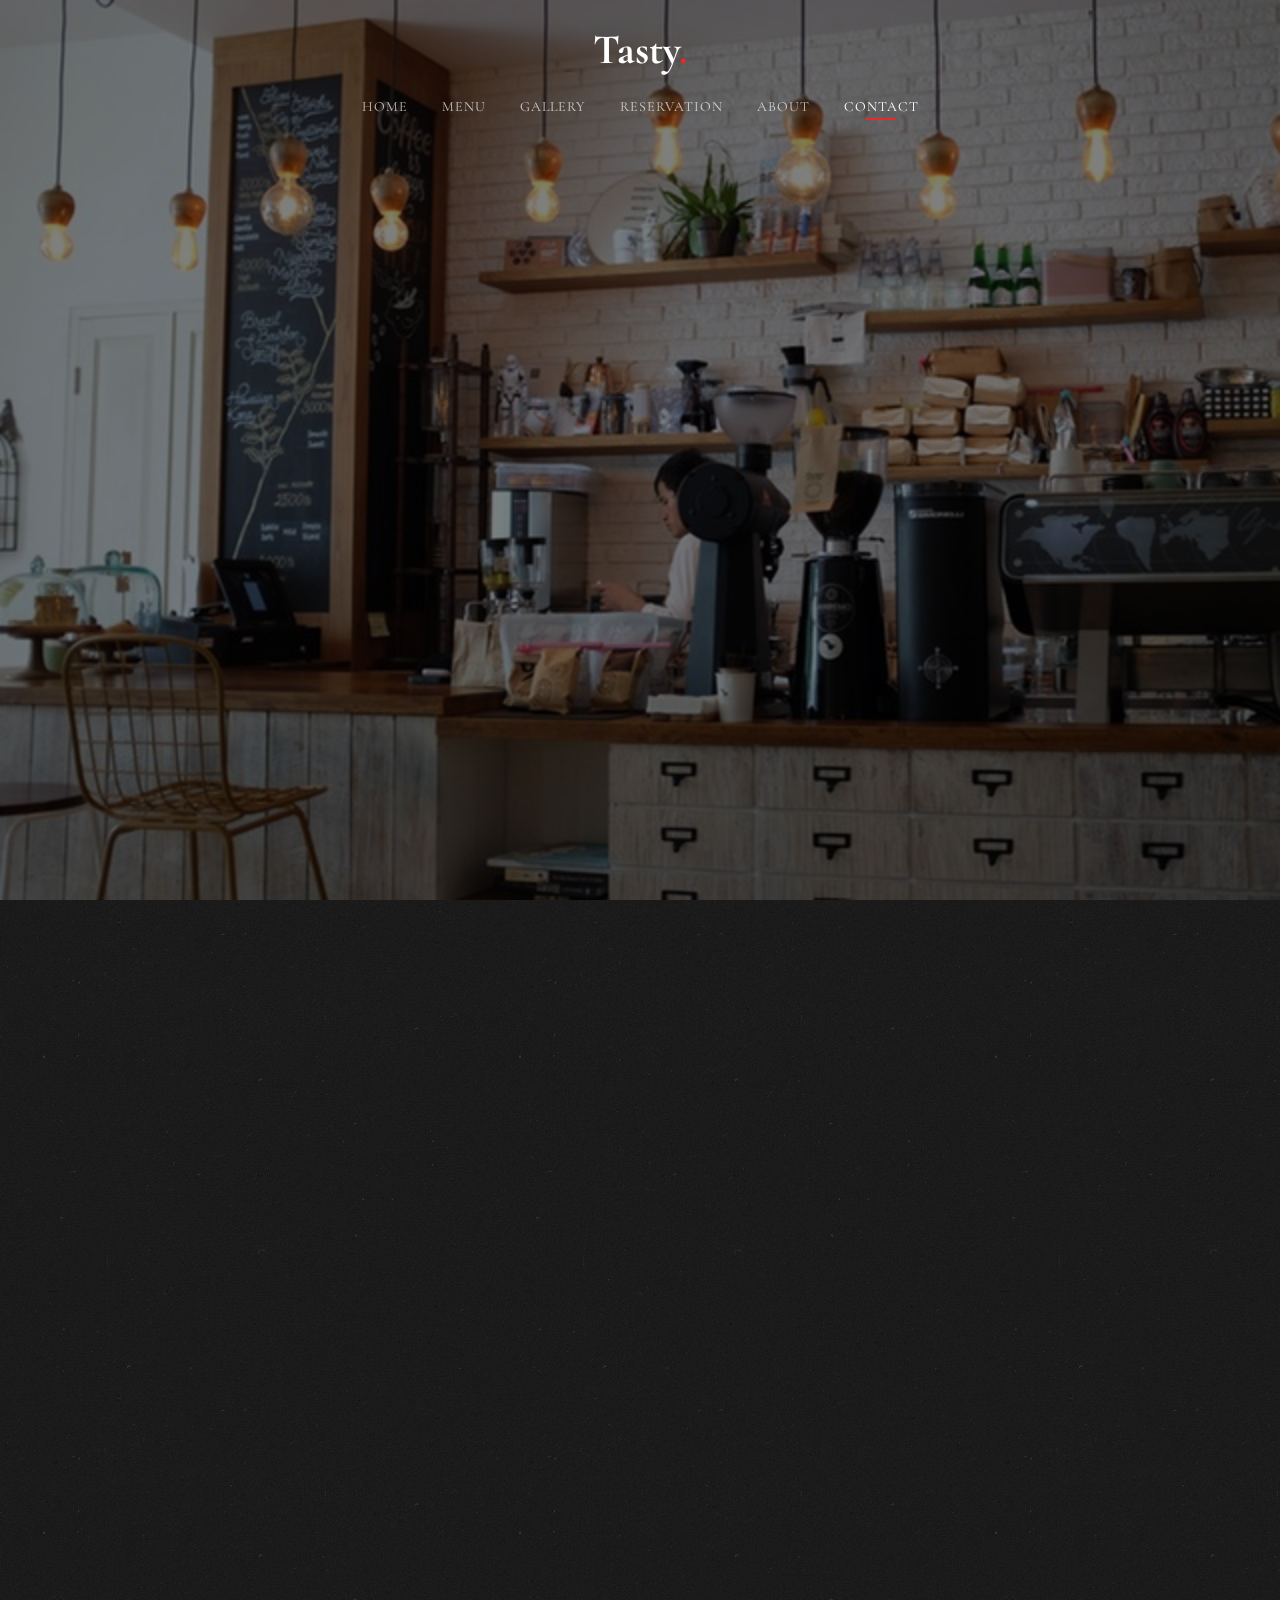
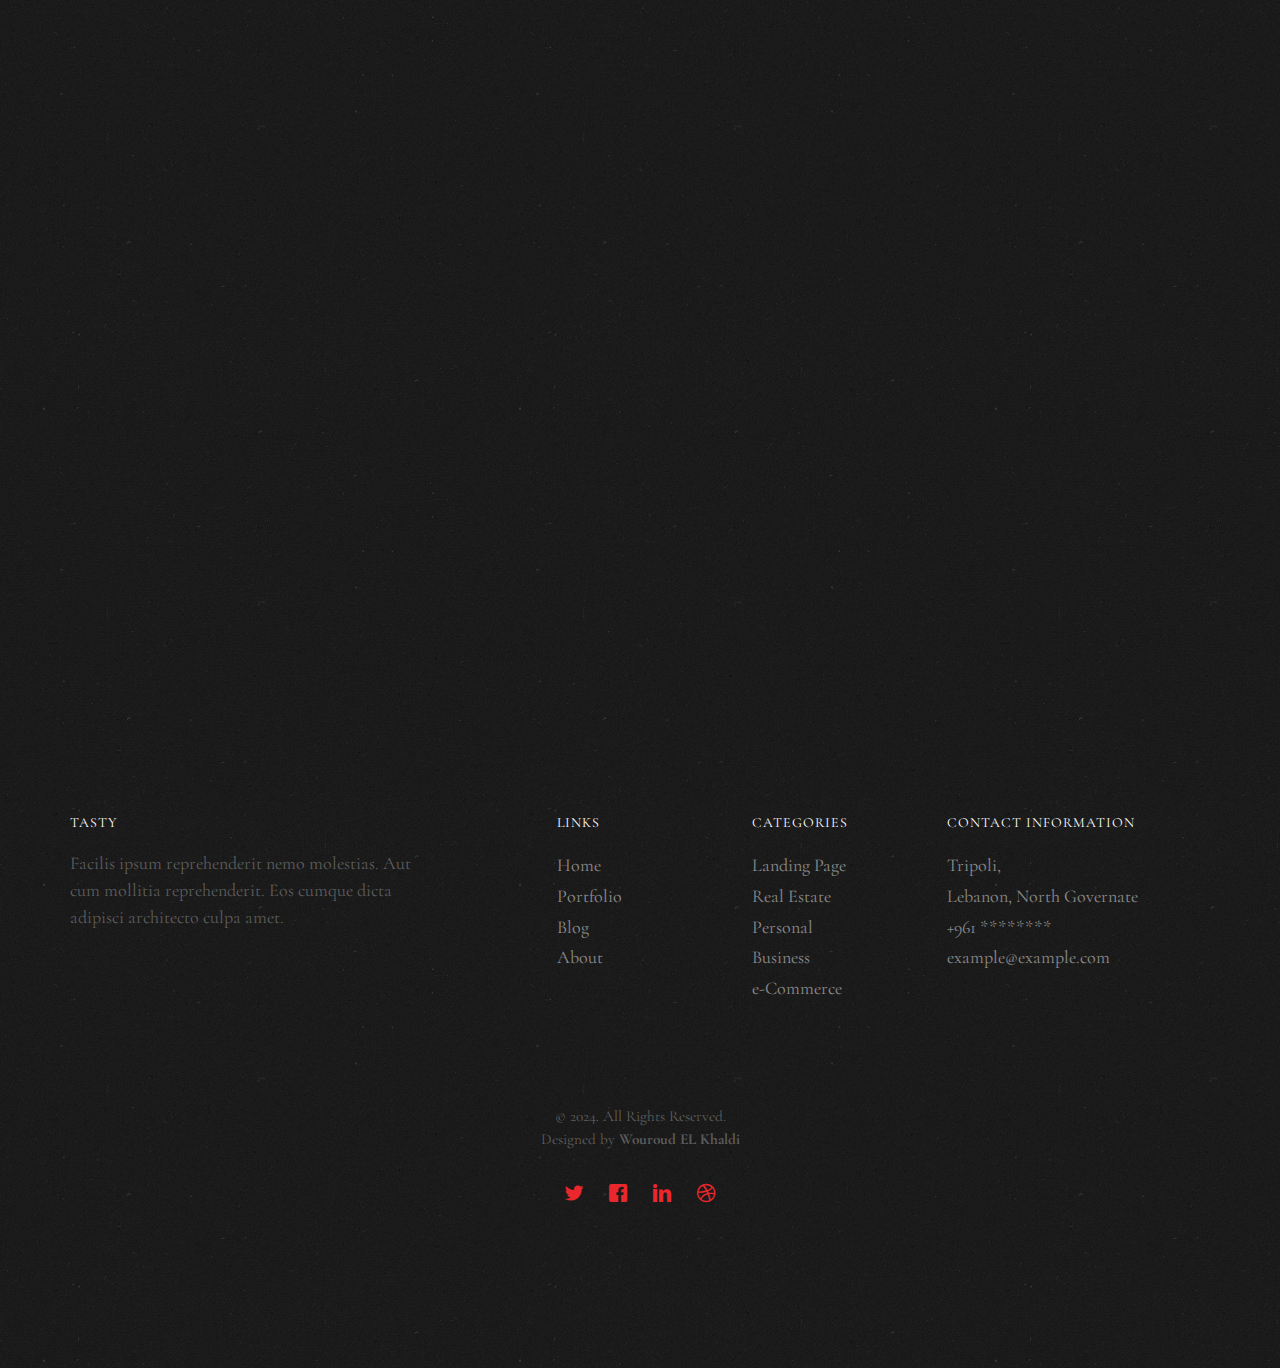
<file: contact.html>
<!DOCTYPE HTML>
<html>
	<head>
	<meta charset="utf-8">
	<meta http-equiv="X-UA-Compatible" content="IE=edge">
	<title>Tasty &mdash; Wouroud El Khaldi</title>
	<meta name="viewport" content="width=device-width, initial-scale=1">
	<meta name="description" content="Rastaurant website " />
	<meta name="author" content="Wouroud El Khaldi" />

  	<!-- Facebook and Twitter integration -->
	<meta property="og:title" content=""/>
	<meta property="og:image" content=""/>
	<meta property="og:url" content=""/>
	<meta property="og:site_name" content=""/>
	<meta property="og:description" content=""/>
	<meta name="twitter:title" content="" />
	<meta name="twitter:image" content="" />
	<meta name="twitter:url" content="" />
	<meta name="twitter:card" content="" />

	<link href="https://fonts.googleapis.com/css?family=Cormorant+Garamond:300,300i,400,400i,500,600i,700" rel="stylesheet">
	<link href="https://fonts.googleapis.com/css?family=Satisfy" rel="stylesheet">
	
	<!-- Animate.css -->
	<link rel="stylesheet" href="css/animate.css">
	<!-- Icomoon Icon Fonts-->
	<link rel="stylesheet" href="css/icomoon.css">
	<!-- Bootstrap  -->
	<link rel="stylesheet" href="css/bootstrap.css">

	<!-- Flexslider  -->
	<link rel="stylesheet" href="css/flexslider.css">

	<!-- Theme style  -->
	<link rel="stylesheet" href="css/style.css">

	<!-- Modernizr JS -->
	<script src="js/modernizr-2.6.2.min.js"></script>

	</head>
	<body>
		
	<div class="fh5co-loader"></div>
	
	<div id="page">
	<nav class="fh5co-nav" role="navigation">
		<!-- <div class="top-menu"> -->
			<div class="container">
				<div class="row">
					<div class="col-xs-12 text-center logo-wrap">
						<div id="fh5co-logo"><a href="index.html">Tasty<span>.</span></a></div>
					</div>
					<div class="col-xs-12 text-center menu-1 menu-wrap">
						<ul>
							<li><a href="index.html">Home</a></li>
							<li><a href="menu.html">Menu</a></li>
							<li class="has-dropdown">
								<a href="gallery.html">Gallery</a>
								<ul class="dropdown">
									<li><a href="#">Events</a></li>
									<li><a href="#">Food</a></li>
									<li><a href="#">Coffees</a></li>
								</ul>
							</li>
							<li><a href="reservation.html">Reservation</a></li>
							<li><a href="about.html">About</a></li>
							<li class="active"><a href="contact.html">Contact</a></li>
						</ul>
					</div>
				</div>
				
			</div>
		<!-- </div> -->
	</nav>

	<header id="fh5co-header" class="fh5co-cover js-fullheight" role="banner" style="background-image: url(images/hero_1.jpeg);" data-stellar-background-ratio="0.5">
		<div class="overlay"></div>
		<div class="container">
			<div class="row">
				<div class="col-md-12 text-center">
					<div class="display-t js-fullheight">
						<div class="display-tc js-fullheight animate-box" data-animate-effect="fadeIn">
							<h1>Get <em>in</em> Touch</h1>
						</div>
					</div>
				</div>
			</div>
		</div>
	</header>

	
	<div id="fh5co-contact" class="fh5co-section animate-box">
		<div class="container">
			<div class="row animate-box">
				<div class="col-md-8 col-md-offset-2 text-center fh5co-heading">
					<h2>Don't be shy, let's chat.</h2>
					<p>Lorem ipsum dolor sit amet, consectetur adipisicing elit. Recusandae enim quae vitae cupiditate, sequi quam ea id dolor reiciendis consectetur repudiandae. Rem quam, repellendus veniam ipsa fuga maxime odio? Eaque!</p>
					<p><a href="mailto:info@yourdomainname.com" class="btn btn-primary btn-outline">Contact Us</a></p>
				</div>
			</div>
			
			<div class="row">
				<div class="col-md-6 col-md-push-6 col-sm-6 col-sm-push-6">
					<form action="#" id="form-wrap">
						<div class="row form-group">
							<div class="col-md-12">
								<label for="name">Your Name</label>
								<input type="text" class="form-control" id="name">
							</div>
						</div>
						<div class="row form-group">
							<div class="col-md-12">
								<label for="email">Your Email</label>
								<input type="text" class="form-control" id="email">
							</div>
						</div>
						<div class="row form-group">
							<div class="col-md-12">
								<label for="message">Your Message</label>
								<textarea name="" id="message" cols="30" rows="10" class="form-control"></textarea>
							</div>
						</div>
						<div class="row form-group">
							<div class="col-md-12">
								<input type="submit" class="btn btn-primary btn-outline btn-lg" value="Submit Form">
							</div>
						</div>

					</form>
				</div>
			</div>

		</div>
	</div>

	<footer id="fh5co-footer" role="contentinfo" class="fh5co-section">
		<div class="container">
			<div class="row row-pb-md">
				<div class="col-md-4 fh5co-widget">
					<h4>Tasty</h4>
					<p>Facilis ipsum reprehenderit nemo molestias. Aut cum mollitia reprehenderit. Eos cumque dicta adipisci architecto culpa amet.</p>
				</div>
				<div class="col-md-2 col-md-push-1 fh5co-widget">
					<h4>Links</h4>
					<ul class="fh5co-footer-links">
						<li><a href="#">Home</a></li>
						<li><a href="#">Portfolio</a></li>
						<li><a href="#">Blog</a></li>
						<li><a href="#">About</a></li>
					</ul>
				</div>

				<div class="col-md-2 col-md-push-1 fh5co-widget">
					<h4>Categories</h4>
					<ul class="fh5co-footer-links">
						<li><a href="#">Landing Page</a></li>
						<li><a href="#">Real Estate</a></li>
						<li><a href="#">Personal</a></li>
						<li><a href="#">Business</a></li>
						<li><a href="#">e-Commerce</a></li>
					</ul>
				</div>

				<div class="col-md-4 col-md-push-1 fh5co-widget">
					<h4>Contact Information</h4>
					<ul class="fh5co-footer-links">
						<li>Tripoli, <br> Lebanon, North Governate</li>
						<li><a href="#">+961 ********</a></li>
						<li><a href="#">example@example.com</a></li>
					</ul>
				</div>

			</div>

			<div class="row copyright">
				<div class="col-md-12 text-center">
					<p>
						<small class="block">&copy; 2024. All Rights Reserved.</small> 
						<small class="block">Designed by <strong>Wouroud EL Khaldi</strong></small>
					</p>
					<p>
						<ul class="fh5co-social-icons">
							<li><a href="#"><i class="icon-twitter2"></i></a></li>
							<li><a href="#"><i class="icon-facebook2"></i></a></li>
							<li><a href="#"><i class="icon-linkedin2"></i></a></li>
							<li><a href="#"><i class="icon-dribbble2"></i></a></li>
						</ul>
					</p>
				</div>
			</div>

		</div>
	</footer>
	</div>

	<div class="gototop js-top">
		<a href="#" class="js-gotop"><i class="icon-arrow-up22"></i></a>
	</div>
	
	<!-- jQuery -->
	<script src="js/jquery.min.js"></script>
	<!-- jQuery Easing -->
	<script src="js/jquery.easing.1.3.js"></script>
	<!-- Bootstrap -->
	<script src="js/bootstrap.min.js"></script>
	<!-- Waypoints -->
	<script src="js/jquery.waypoints.min.js"></script>
	<!-- Waypoints -->
	<script src="js/jquery.stellar.min.js"></script>
	<!-- Flexslider -->
	<script src="js/jquery.flexslider-min.js"></script>
	<!-- Main -->
	<script src="js/main.js"></script>

	</body>
</html>
</file>
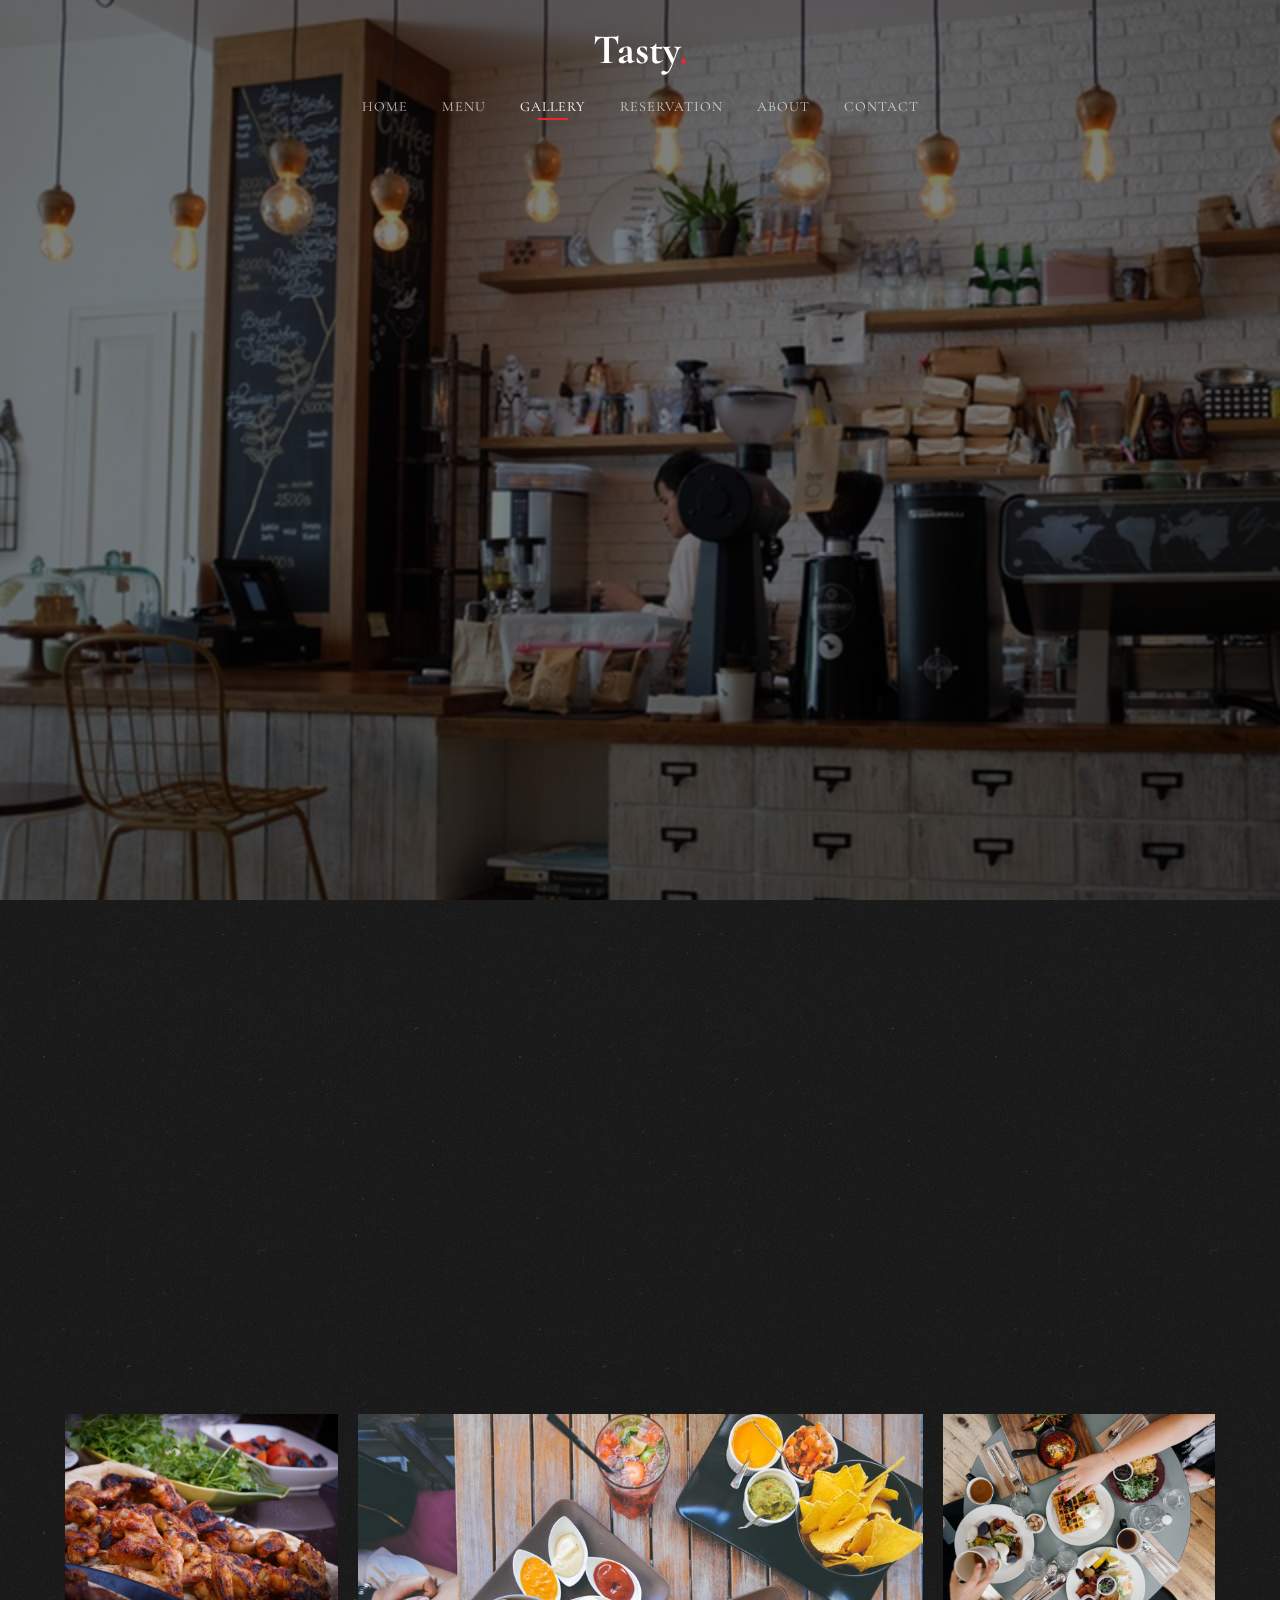
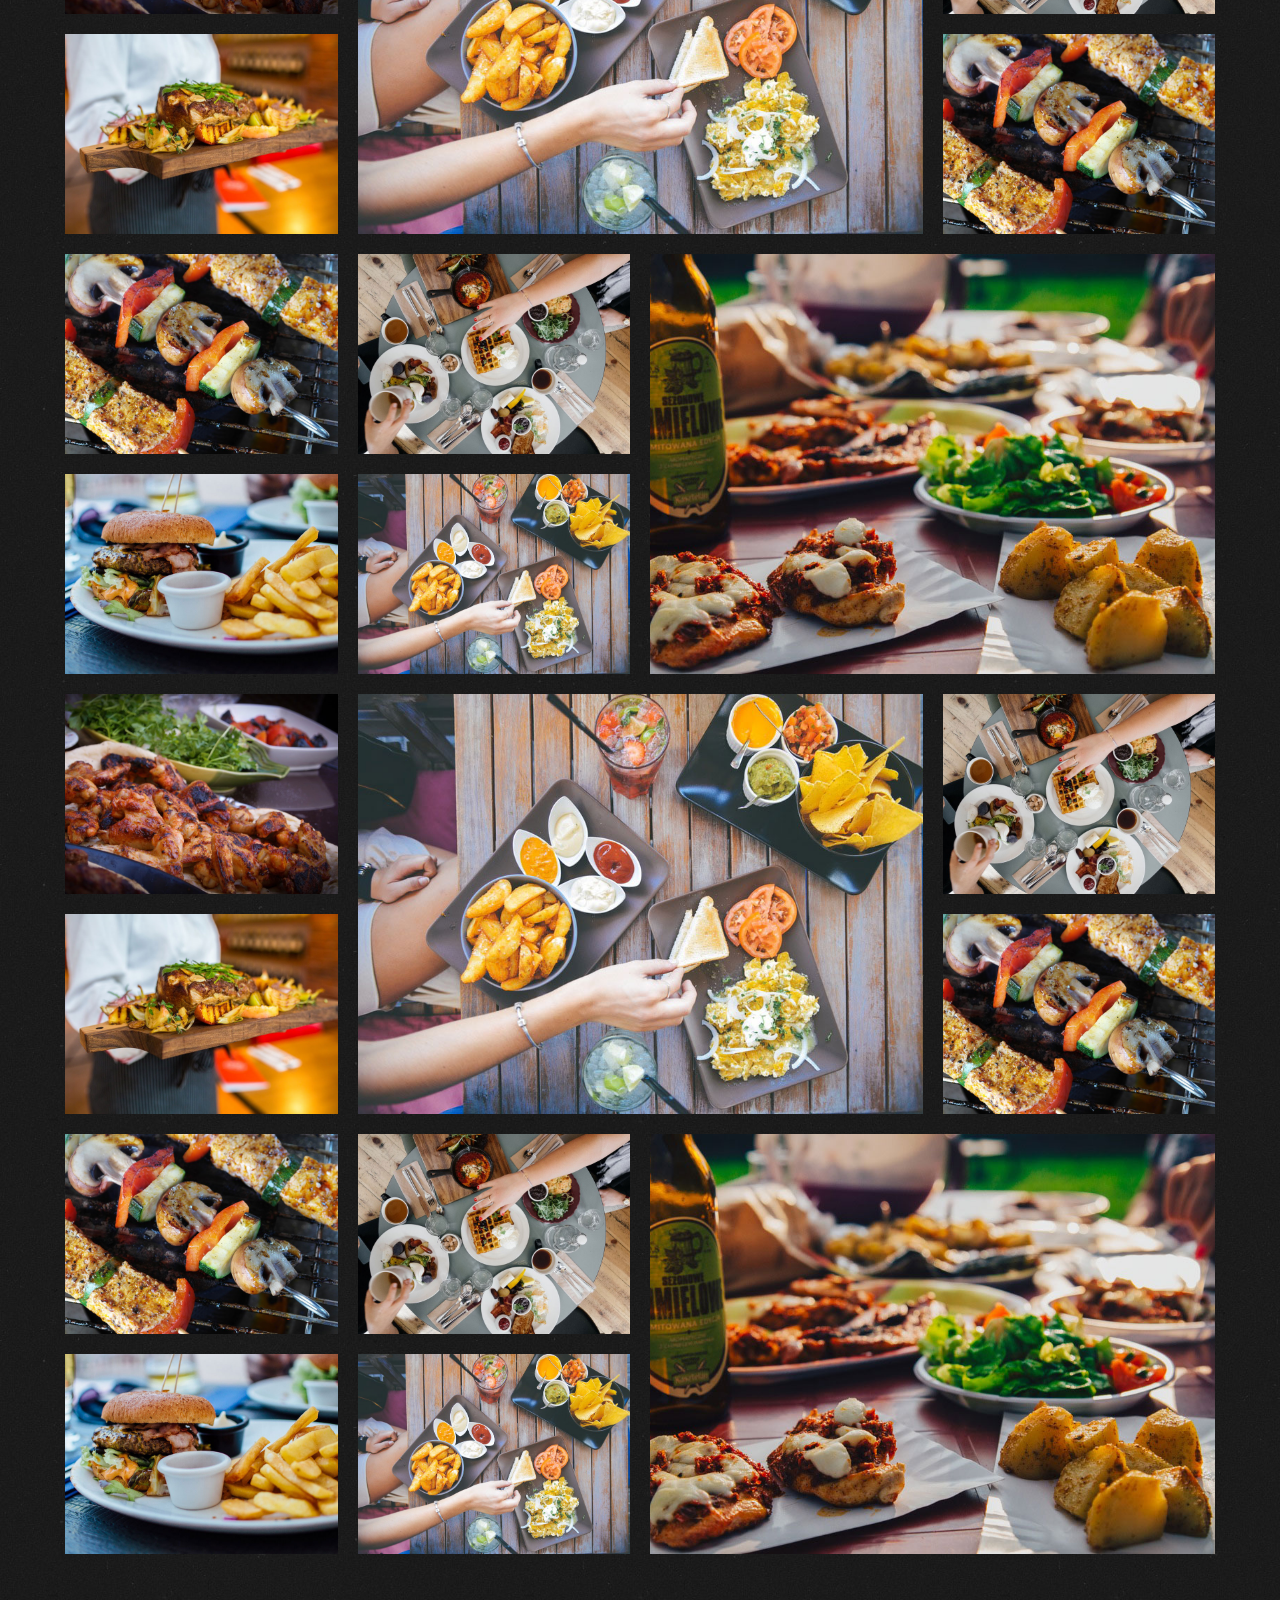
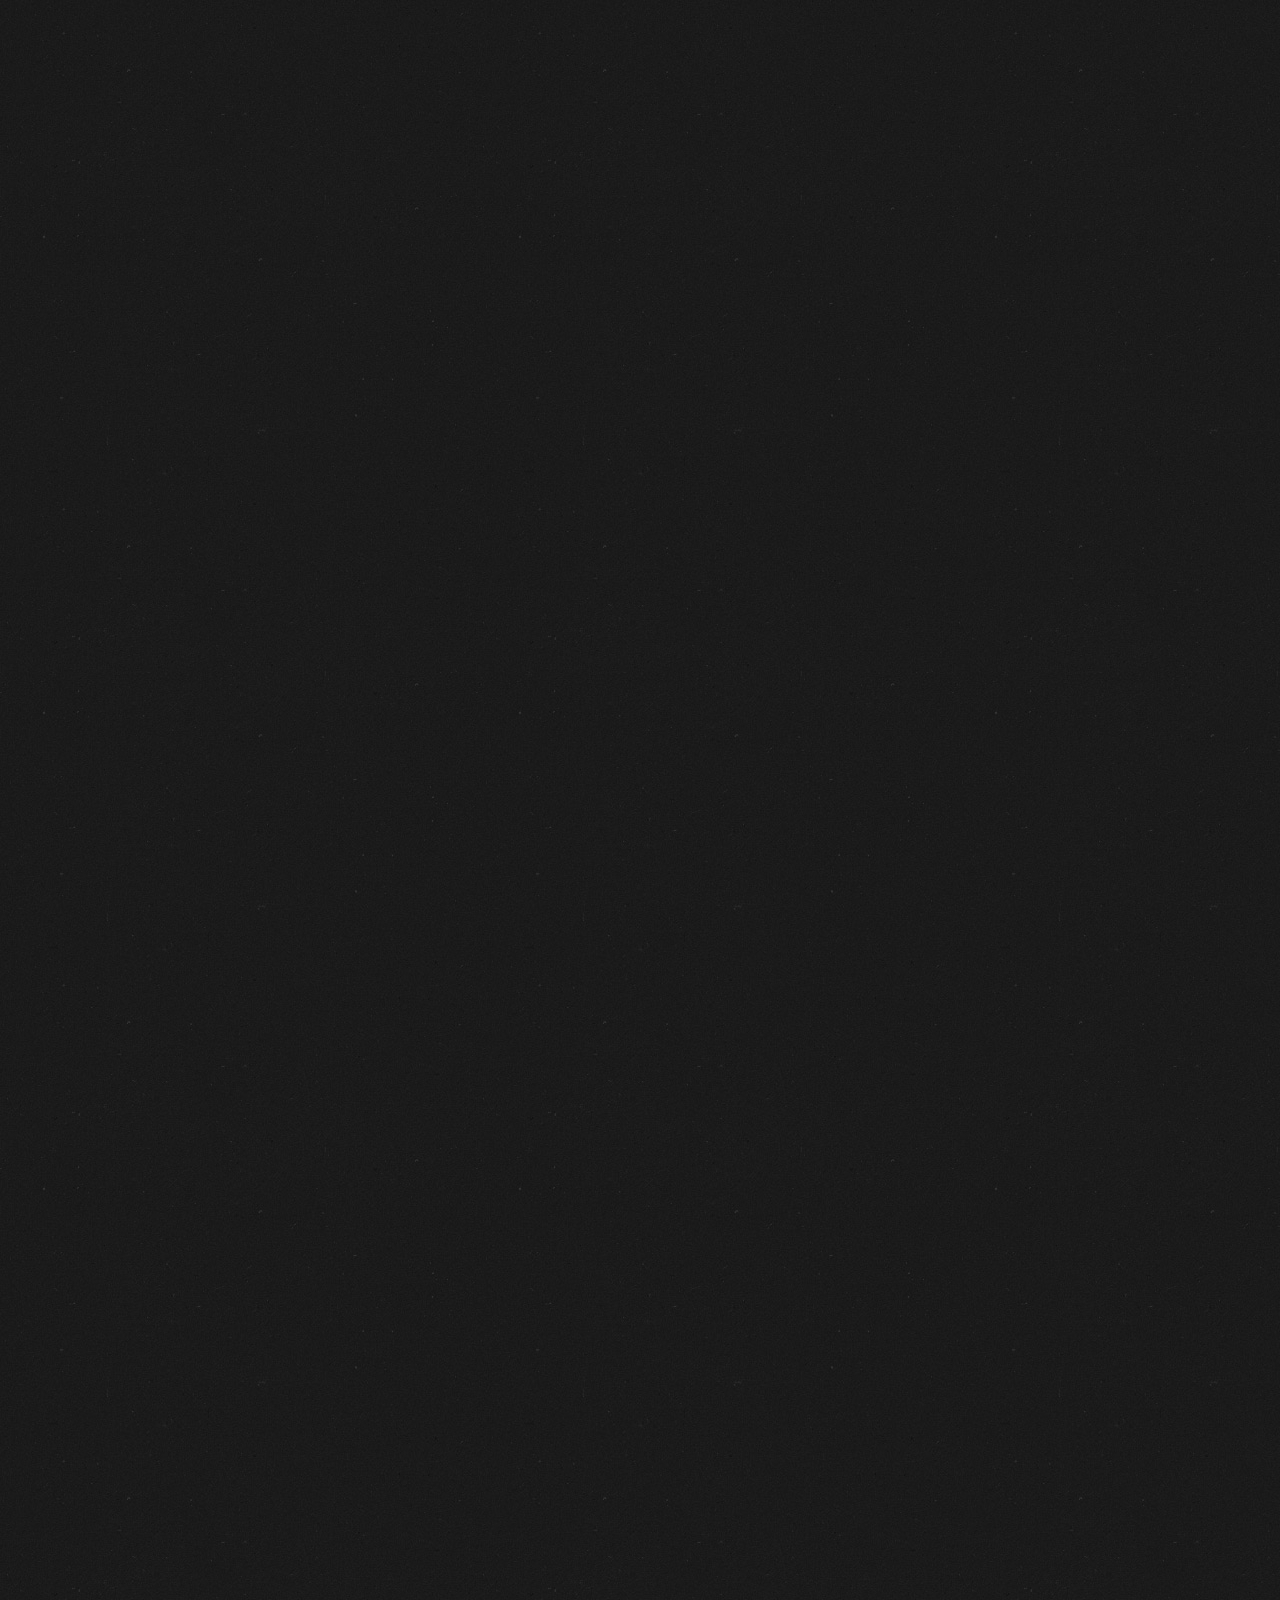
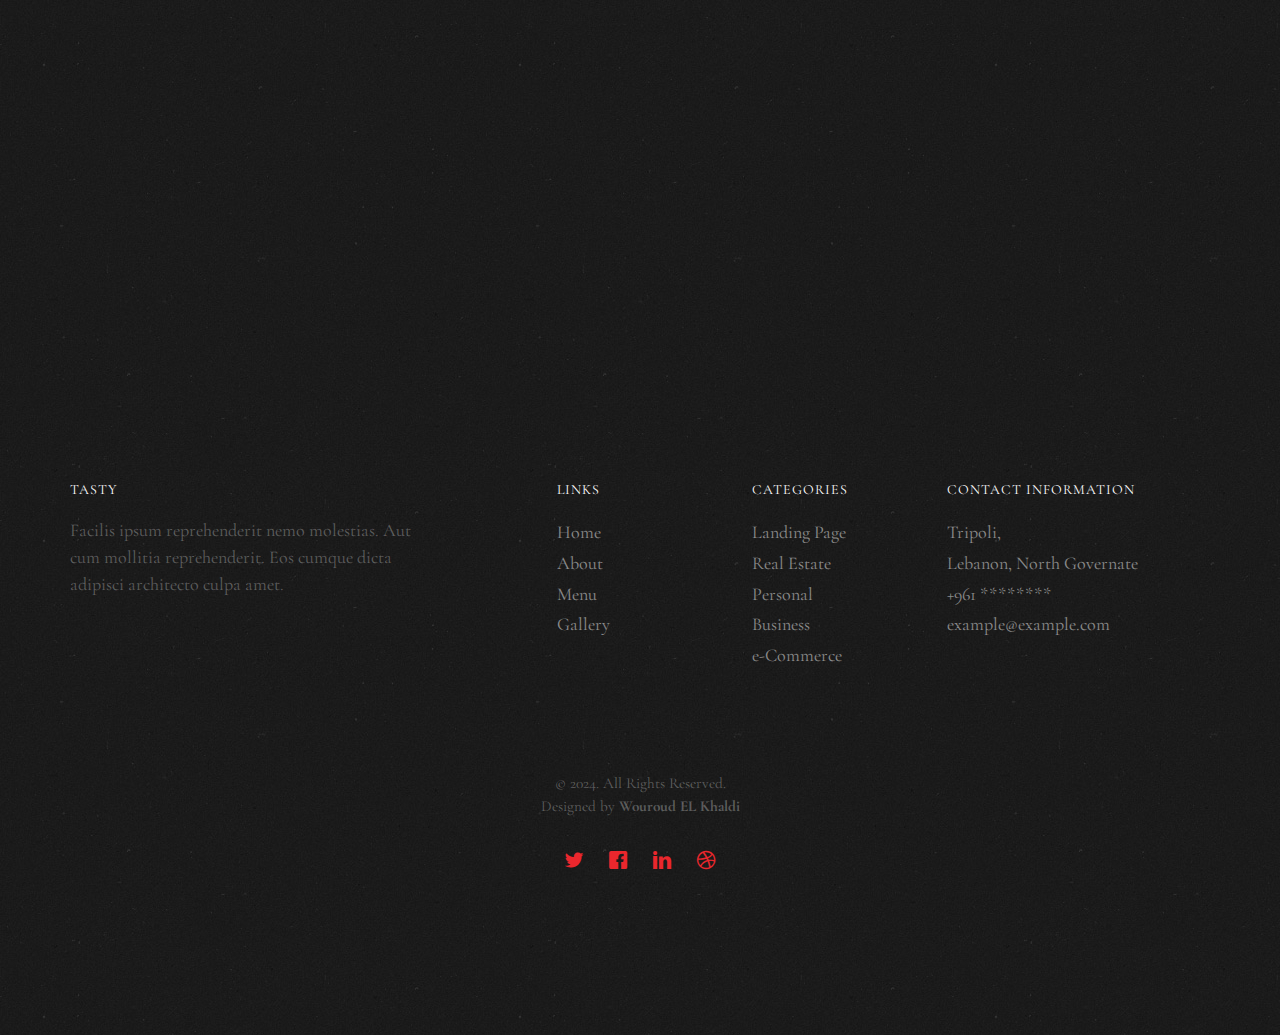
<file: gallery.html>
<!DOCTYPE HTML>
<html>
	<head>
	<meta charset="utf-8">
	<meta http-equiv="X-UA-Compatible" content="IE=edge">
	<title>Tasty &mdash; Wouroud El Khaldi</title>
	<meta name="viewport" content="width=device-width, initial-scale=1">
	<meta name="description" content="Rastaurant website " />
	<meta name="author" content="Wouroud El Khaldi" />

  	<!-- Facebook and Twitter integration -->
	<meta property="og:title" content=""/>
	<meta property="og:image" content=""/>
	<meta property="og:url" content=""/>
	<meta property="og:site_name" content=""/>
	<meta property="og:description" content=""/>
	<meta name="twitter:title" content="" />
	<meta name="twitter:image" content="" />
	<meta name="twitter:url" content="" />
	<meta name="twitter:card" content="" />

	<link href="https://fonts.googleapis.com/css?family=Cormorant+Garamond:300,300i,400,400i,500,600i,700" rel="stylesheet">
	<link href="https://fonts.googleapis.com/css?family=Satisfy" rel="stylesheet">
	
	<!-- Animate.css -->
	<link rel="stylesheet" href="css/animate.css">
	<!-- Icomoon Icon Fonts-->
	<link rel="stylesheet" href="css/icomoon.css">
	<!-- Bootstrap  -->
	<link rel="stylesheet" href="css/bootstrap.css">

	<!-- Flexslider  -->
	<link rel="stylesheet" href="css/flexslider.css">

	<!-- Theme style  -->
	<link rel="stylesheet" href="css/style.css">

	<!-- Modernizr JS -->
	<script src="js/modernizr-2.6.2.min.js"></script>

	</head>
	<body>
		
	<div class="fh5co-loader"></div>
	
	<div id="page">
	<nav class="fh5co-nav" role="navigation">
		<!-- <div class="top-menu"> -->
			<div class="container">
				<div class="row">
					<div class="col-xs-12 text-center logo-wrap">
						<div id="fh5co-logo"><a href="index.html">Tasty<span>.</span></a></div>
					</div>
					<div class="col-xs-12 text-center menu-1 menu-wrap">
						<ul>
							<li><a href="index.html">Home</a></li>
							<li><a href="menu.html">Menu</a></li>
							<li class="has-dropdown active">
								<a href="gallery.html">Gallery</a>
								<ul class="dropdown">
									<li><a href="#">Events</a></li>
									<li><a href="#">Food</a></li>
									<li><a href="#">Coffees</a></li>
								</ul>
							</li>
							<li><a href="reservation.html">Reservation</a></li>
							<li><a href="about.html">About</a></li>
							<li><a href="contact.html">Contact</a></li>
						</ul>
					</div>
				</div>
				
			</div>
		<!-- </div> -->
	</nav>

	<header id="fh5co-header" class="fh5co-cover js-fullheight" role="banner" style="background-image: url(images/hero_1.jpeg);" data-stellar-background-ratio="0.5">
		<div class="overlay"></div>
		<div class="container">
			<div class="row">
				<div class="col-md-12 text-center">
					<div class="display-t js-fullheight">
						<div class="display-tc js-fullheight animate-box" data-animate-effect="fadeIn">
							<h1>See <em>Our</em> Gallery</h1>
						</div>
					</div>
				</div>
			</div>
		</div>
	</header>

	
	<div id="fh5co-gallery" class="fh5co-section">
		<div class="container">
			<div class="row">
				<div class="col-md-12 fh5co-heading animate-box">
					<h2>Our Gallery</h2>
					<div class="row">
						<div class="col-md-6">
							<p>Lorem ipsum dolor sit amet, consectetur adipisicing elit. Reiciendis ab debitis sit itaque totam, a maiores nihil, nulla magnam porro minima officiis! Doloribus aliquam voluptates corporis et tempora consequuntur ipsam, itaque, nesciunt similique commodi omnis. Ad magni perspiciatis, voluptatum repellat.</p>
						</div>
					</div>
				</div>
				

				<div class="col-md-3 col-sm-3 fh5co-gallery_item">
					<div class="fh5co-bg-img" style="background-image: url(images/gallery_1.jpeg);" data-trigger="zoomerang"></div>
					<div class="fh5co-bg-img" style="background-image: url(images/gallery_2.jpeg);" data-trigger="zoomerang"></div>
				</div>
				<div class="col-md-6 col-sm-6 fh5co-gallery_item">
					<div class="fh5co-bg-img fh5co-gallery_big" style="background-image: url(images/gallery_8.jpeg);" data-trigger="zoomerang"></div>
				</div>
				<div class="col-md-3 col-sm-3 fh5co-gallery_item">
					<div class="fh5co-bg-img" style="background-image: url(images/gallery_4.jpeg);" data-trigger="zoomerang"></div>
					<div class="fh5co-bg-img" style="background-image: url(images/gallery_5.jpeg);" data-trigger="zoomerang"></div>
				</div>

				<div class="col-md-3 col-sm-3 fh5co-gallery_item">
					<div class="fh5co-bg-img" style="background-image: url(images/gallery_5.jpeg);" data-trigger="zoomerang"></div>
					<div class="fh5co-bg-img" style="background-image: url(images/gallery_6.jpeg);" data-trigger="zoomerang"></div>
				</div>
				<div class="col-md-3 col-sm-3 fh5co-gallery_item">
					<div class="fh5co-bg-img" style="background-image: url(images/gallery_7.jpeg);" data-trigger="zoomerang"></div>
					<div class="fh5co-bg-img" style="background-image: url(images/gallery_8.jpeg);" data-trigger="zoomerang"></div>
				</div>
				<div class="col-md-6 col-sm-6 fh5co-gallery_item">
					<div class="fh5co-bg-img fh5co-gallery_big" style="background-image: url(images/gallery_9.jpeg);" data-trigger="zoomerang"></div>
				</div>

				<div class="col-md-3 col-sm-3 fh5co-gallery_item">
					<div class="fh5co-bg-img" style="background-image: url(images/gallery_1.jpeg);" data-trigger="zoomerang"></div>
					<div class="fh5co-bg-img" style="background-image: url(images/gallery_2.jpeg);" data-trigger="zoomerang"></div>
				</div>
				<div class="col-md-6 col-sm-6 fh5co-gallery_item">
					<div class="fh5co-bg-img fh5co-gallery_big" style="background-image: url(images/gallery_8.jpeg);" data-trigger="zoomerang"></div>
				</div>
				<div class="col-md-3 col-sm-3 fh5co-gallery_item">
					<div class="fh5co-bg-img" style="background-image: url(images/gallery_4.jpeg);" data-trigger="zoomerang"></div>
					<div class="fh5co-bg-img" style="background-image: url(images/gallery_5.jpeg);" data-trigger="zoomerang"></div>
				</div>

				<div class="col-md-3 col-sm-3 fh5co-gallery_item">
					<div class="fh5co-bg-img" style="background-image: url(images/gallery_5.jpeg);" data-trigger="zoomerang"></div>
					<div class="fh5co-bg-img" style="background-image: url(images/gallery_6.jpeg);" data-trigger="zoomerang"></div>
				</div>
				<div class="col-md-3 col-sm-3 fh5co-gallery_item">
					<div class="fh5co-bg-img" style="background-image: url(images/gallery_7.jpeg);" data-trigger="zoomerang"></div>
					<div class="fh5co-bg-img" style="background-image: url(images/gallery_8.jpeg);" data-trigger="zoomerang"></div>
				</div>
				<div class="col-md-6 col-sm-6 fh5co-gallery_item">
					<div class="fh5co-bg-img fh5co-gallery_big" style="background-image: url(images/gallery_9.jpeg);" data-trigger="zoomerang"></div>
				</div>
			</div>
		</div>
	</div>

	<div id="fh5co-featured-testimony" class="fh5co-section">
		<div class="container">
			<div class="row">
				<div class="col-md-12 fh5co-heading animate-box">
					<h2>Testimony</h2>
					<div class="row">
						<div class="col-md-6">
							<p>Lorem ipsum dolor sit amet, consectetur adipisicing elit. Reiciendis ab debitis sit itaque totam, a maiores nihil, nulla magnam porro minima officiis! Doloribus aliquam voluptates corporis et tempora consequuntur ipsam, itaque, nesciunt similique commodi omnis.</p>
						</div>
					</div>
				</div>

				<div class="col-md-5 animate-box img-to-responsive animate-box" data-animate-effect="fadeInLeft">
						<img src="images/person_1.jpg" alt="">
				</div>
				<div class="col-md-7 animate-box" data-animate-effect="fadeInRight">
					<blockquote>
						<p> &ldquo; Quantum ipsum dolor sit amet, consectetur adipisicing elit. Reiciendis ab debitis sit itaque totam, a maiores nihil, nulla magnam porro minima officiis! Doloribus aliquam voluptates corporis et tempora consequuntur ipsam. &rdquo;</p>
						<p class="author"><cite>&mdash; Jane Smith</cite></p>
					</blockquote>
				</div>
			</div>
		</div>
	</div>
	
	<div id="fh5co-started" class="fh5co-section animate-box" style="background-image: url(images/hero_1.jpeg);" data-stellar-background-ratio="0.5">
		<div class="overlay"></div>
		<div class="container">
			<div class="row animate-box">
				<div class="col-md-8 col-md-offset-2 text-center fh5co-heading">
					<h2>Book a Table</h2>
					<p>Lorem ipsum dolor sit amet, consectetur adipisicing elit. Recusandae enim quae vitae cupiditate, sequi quam ea id dolor reiciendis consectetur repudiandae. Rem quam, repellendus veniam ipsa fuga maxime odio? Eaque!</p>
					<p><a href="mailto:info@yourdomainname.com" class="btn btn-primary btn-outline">Contact Us</a></p>
				</div>
			</div>
		</div>
	</div>

	<footer id="fh5co-footer" role="contentinfo" class="fh5co-section">
		<div class="container">
			<div class="row row-pb-md">
				<div class="col-md-4 fh5co-widget">
					<h4>Tasty</h4>
					<p>Facilis ipsum reprehenderit nemo molestias. Aut cum mollitia reprehenderit. Eos cumque dicta adipisci architecto culpa amet.</p>
				</div>
				<div class="col-md-2 col-md-push-1 fh5co-widget">
					<h4>Links</h4>
					<ul class="fh5co-footer-links">
						<li><a href="#">Home</a></li>
						<li><a href="#">About</a></li>
						<li><a href="#">Menu</a></li>
						<li><a href="#">Gallery</a></li>
					</ul>
				</div>

				<div class="col-md-2 col-md-push-1 fh5co-widget">
					<h4>Categories</h4>
					<ul class="fh5co-footer-links">
						<li><a href="#">Landing Page</a></li>
						<li><a href="#">Real Estate</a></li>
						<li><a href="#">Personal</a></li>
						<li><a href="#">Business</a></li>
						<li><a href="#">e-Commerce</a></li>
					</ul>
				</div>

				<div class="col-md-4 col-md-push-1 fh5co-widget">
					<h4>Contact Information</h4>
					<ul class="fh5co-footer-links">
						<li>Tripoli, <br> Lebanon, North Governate</li>
						<li><a href="#">+961 ********</a></li>
						<li><a href="#">example@example.com</a></li>
					</ul>
				</div>

			</div>

			<div class="row copyright">
				<div class="col-md-12 text-center">
					<p>
						<small class="block">&copy; 2024. All Rights Reserved.</small> 
						<small class="block">Designed by <strong>Wouroud EL Khaldi</strong></small>
					</p>
					<p>
						<ul class="fh5co-social-icons">
							<li><a href="#"><i class="icon-twitter2"></i></a></li>
							<li><a href="#"><i class="icon-facebook2"></i></a></li>
							<li><a href="#"><i class="icon-linkedin2"></i></a></li>
							<li><a href="#"><i class="icon-dribbble2"></i></a></li>
						</ul>
					</p>
				</div>
			</div>

		</div>
	</footer>
	</div>

	<div class="gototop js-top">
		<a href="#" class="js-gotop"><i class="icon-arrow-up22"></i></a>
	</div>
	
	<!-- jQuery -->
	<script src="js/jquery.min.js"></script>
	<!-- jQuery Easing -->
	<script src="js/jquery.easing.1.3.js"></script>
	<!-- Bootstrap -->
	<script src="js/bootstrap.min.js"></script>
	<!-- Waypoints -->
	<script src="js/jquery.waypoints.min.js"></script>
	<!-- Waypoints -->
	<script src="js/jquery.stellar.min.js"></script>
	<!-- Flexslider -->
	<script src="js/jquery.flexslider-min.js"></script>
	<script src="js/zoomerang.js"></script>
	<!-- Main -->
	<script src="js/main.js"></script>

	<script>
		Zoomerang
      .config({
        maxHeight: 600,
        maxWidth: 900,
        bgColor: '#000',
        bgOpacity: .85
      })
      .listen('[data-trigger="zoomerang"]')
	</script>

	</body>
</html>
</file>
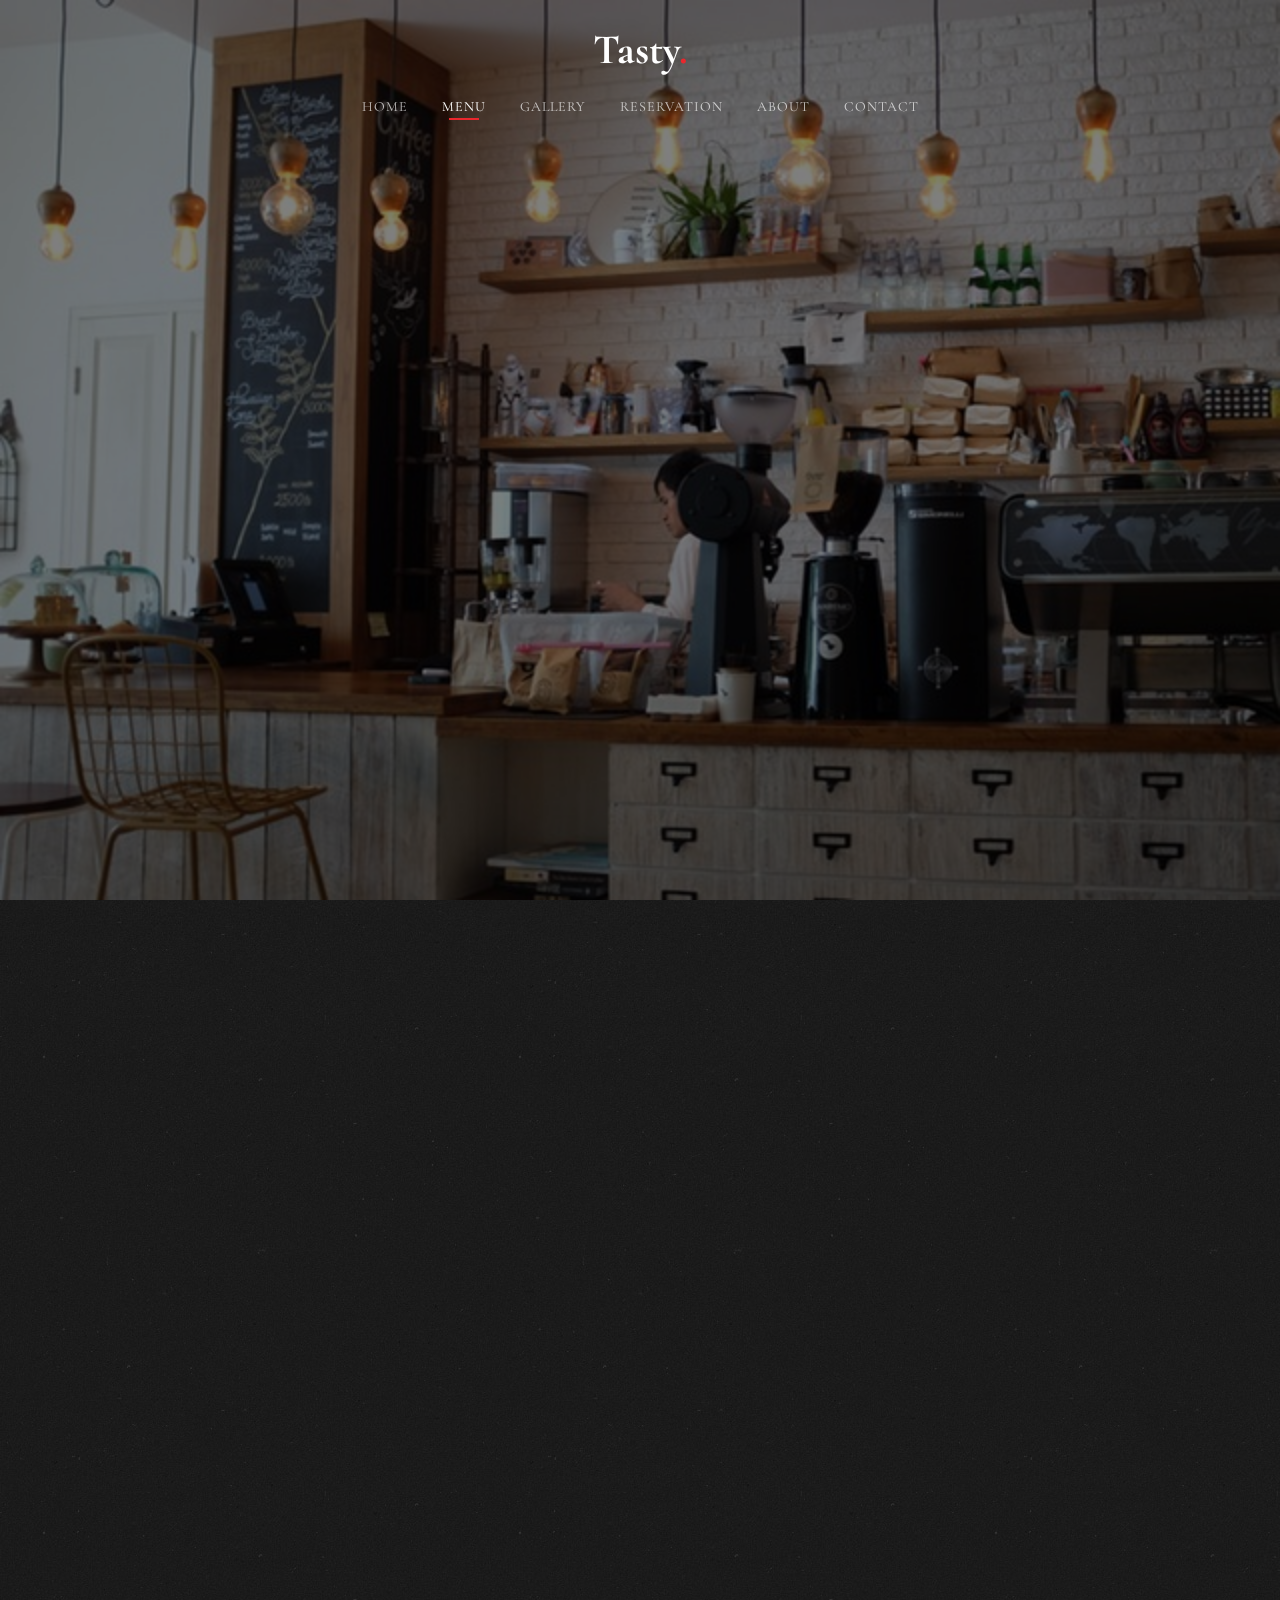
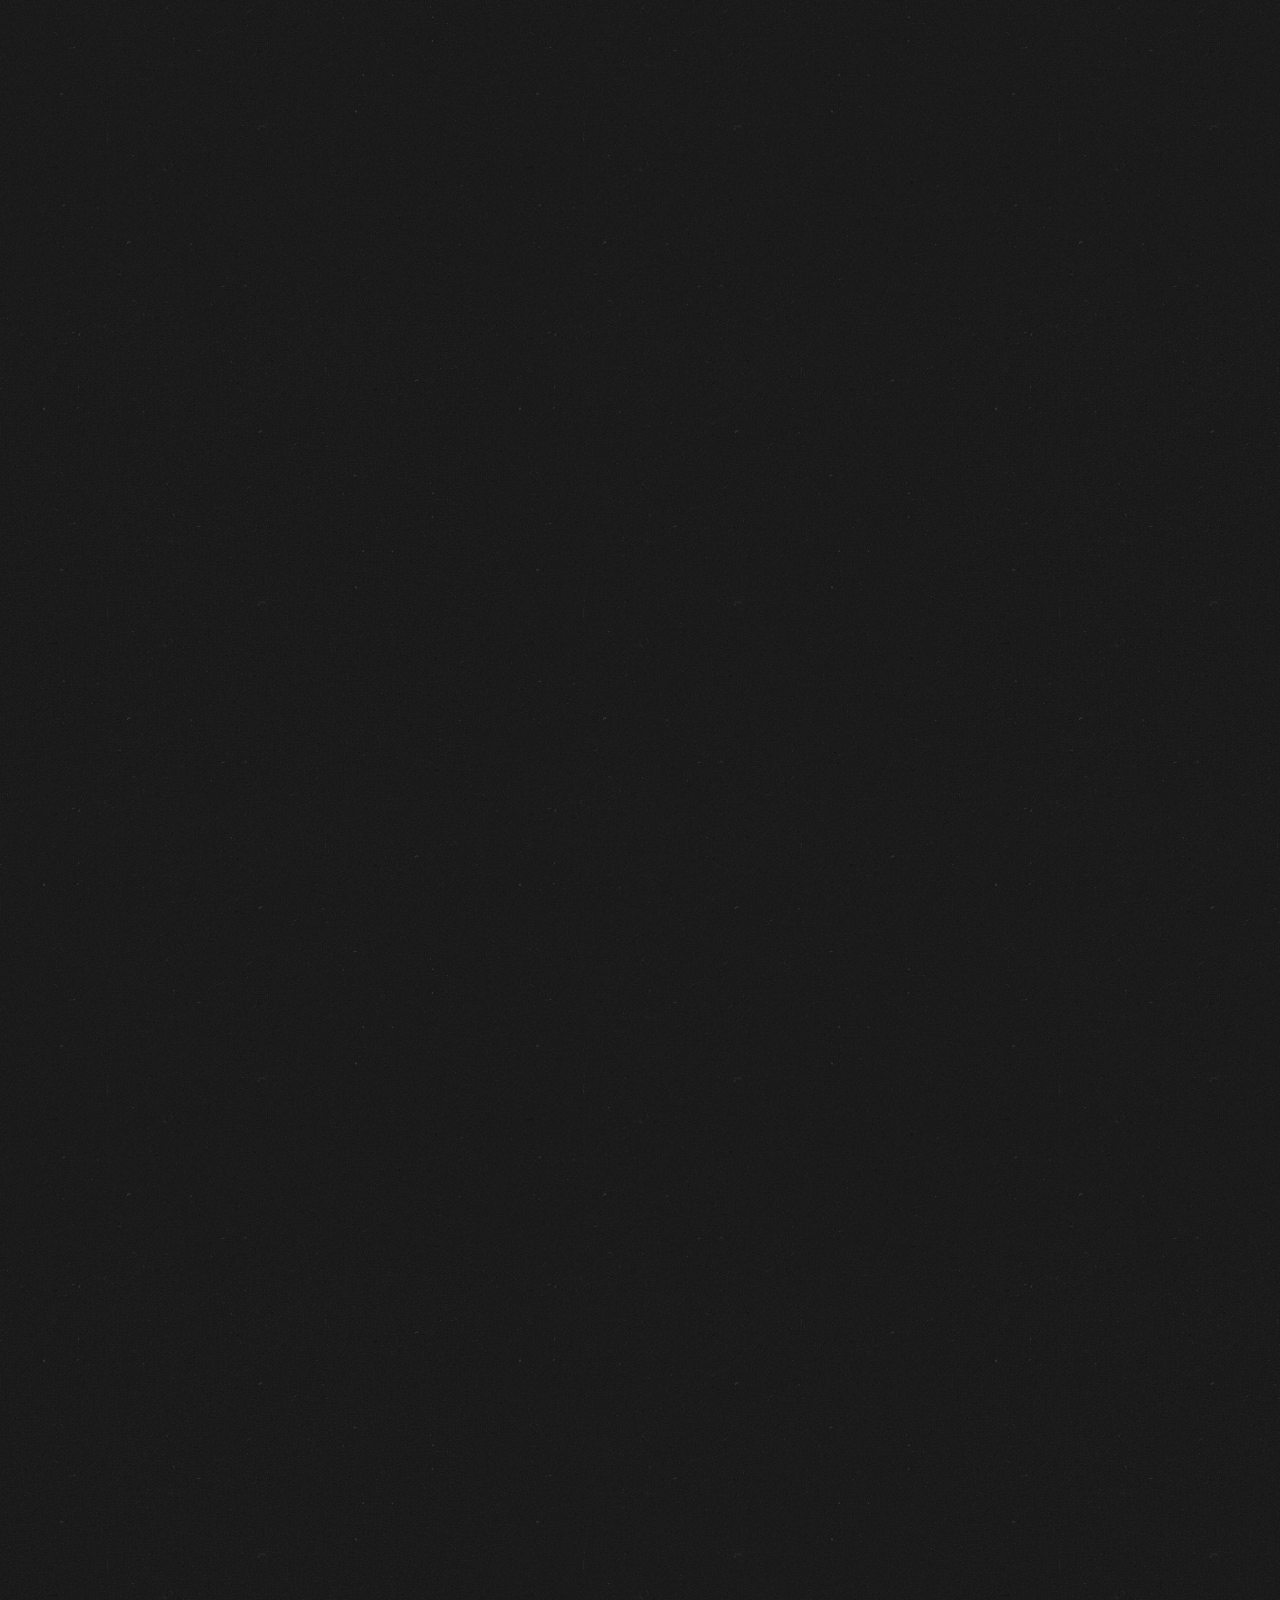
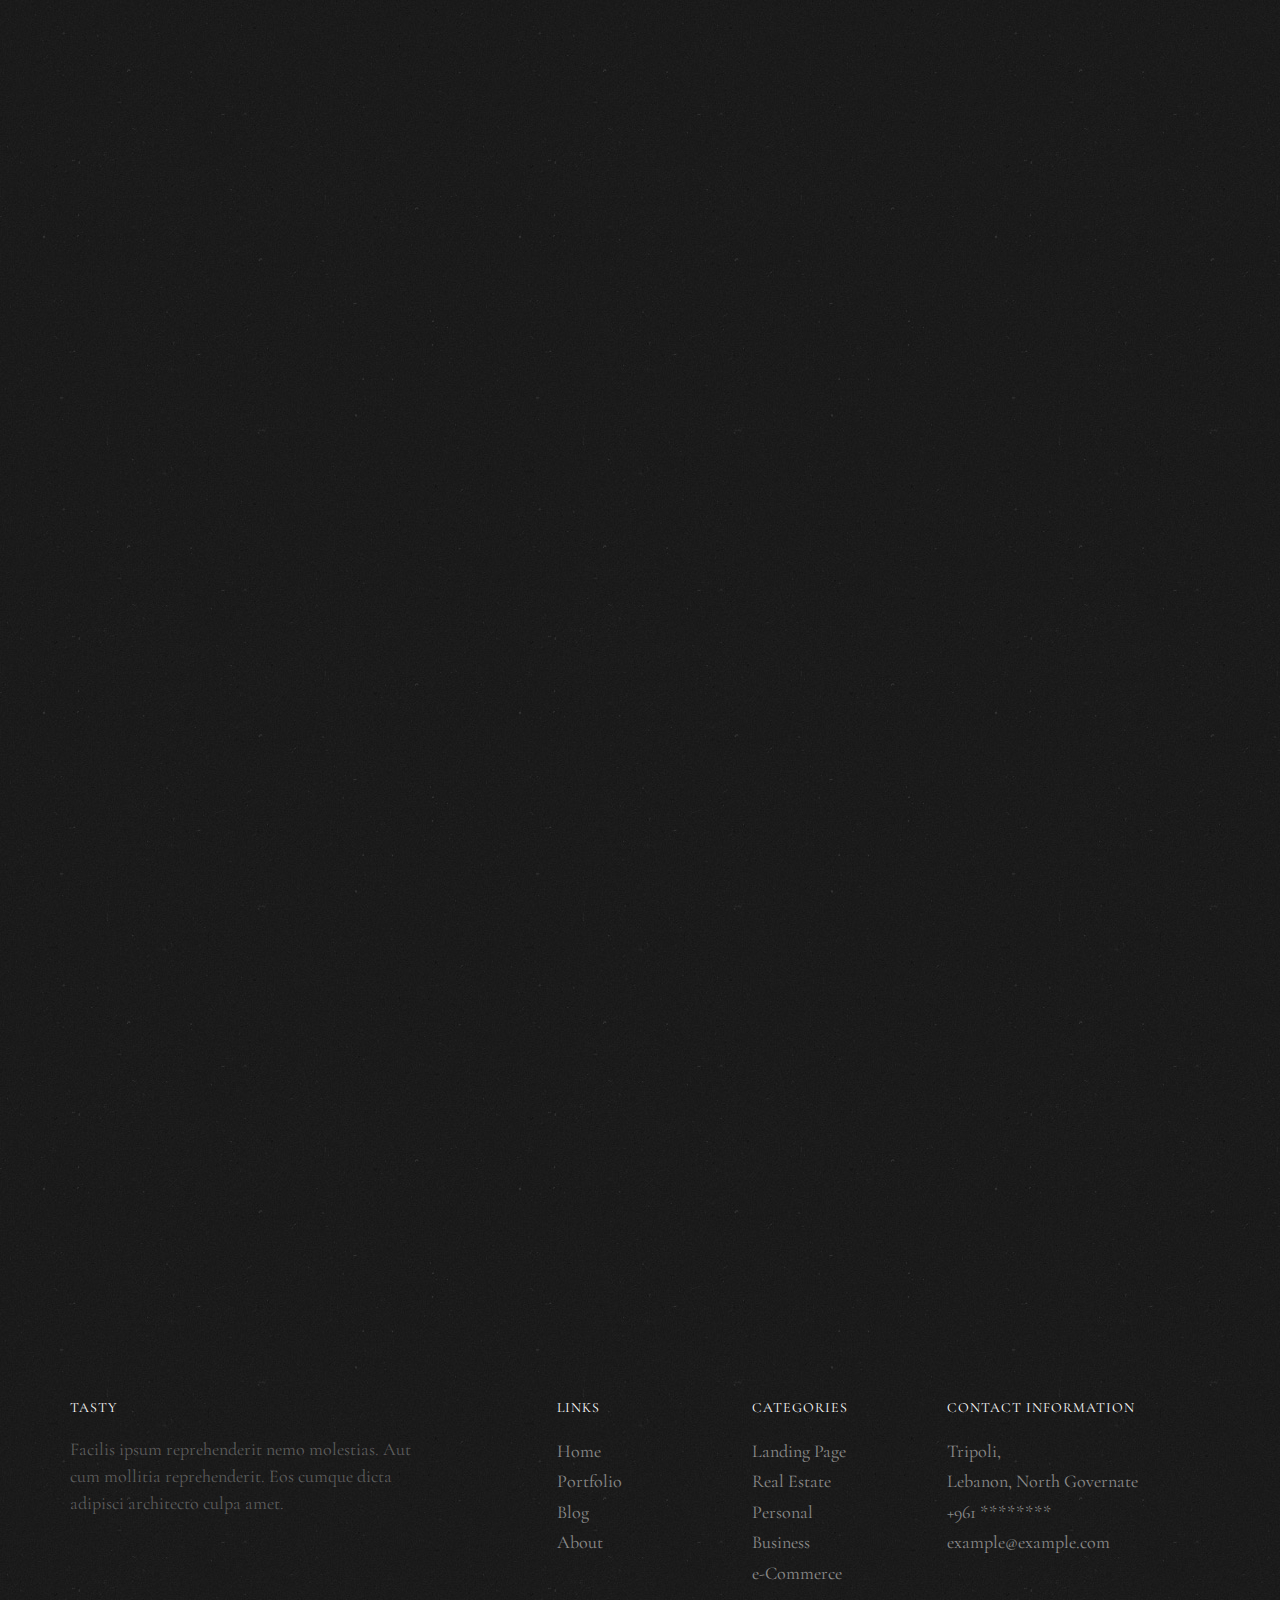
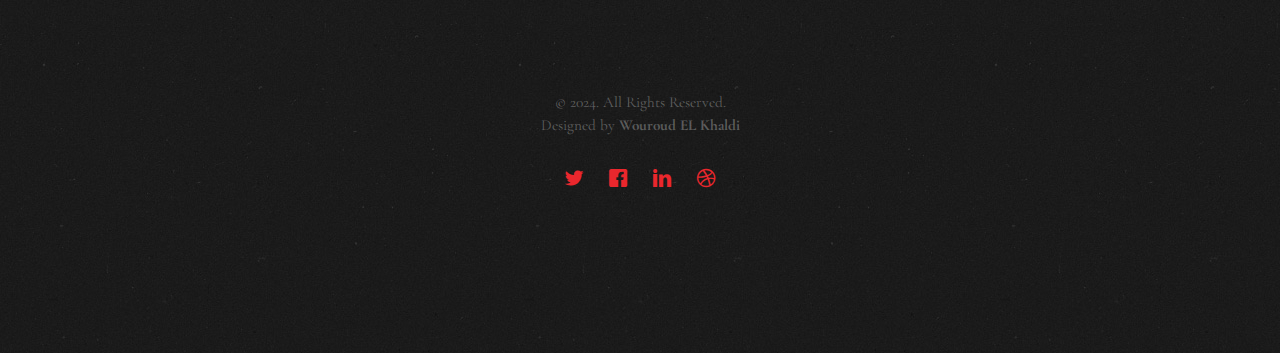
<file: menu.html>
<!DOCTYPE HTML>
<html>
	<head>
	<meta charset="utf-8">
	<meta http-equiv="X-UA-Compatible" content="IE=edge">
	<title>Tasty &mdash; Wouroud El Khaldi</title>
	<meta name="viewport" content="width=device-width, initial-scale=1">
	<meta name="description" content="Rastaurant website " />
	<meta name="author" content="Wouroud El Khaldi" />

  	<!-- Facebook and Twitter integration -->
	<meta property="og:title" content=""/>
	<meta property="og:image" content=""/>
	<meta property="og:url" content=""/>
	<meta property="og:site_name" content=""/>
	<meta property="og:description" content=""/>
	<meta name="twitter:title" content="" />
	<meta name="twitter:image" content="" />
	<meta name="twitter:url" content="" />
	<meta name="twitter:card" content="" />

	<link href="https://fonts.googleapis.com/css?family=Cormorant+Garamond:300,300i,400,400i,500,600i,700" rel="stylesheet">
	<link href="https://fonts.googleapis.com/css?family=Satisfy" rel="stylesheet">
	
	<!-- Animate.css -->
	<link rel="stylesheet" href="css/animate.css">
	<!-- Icomoon Icon Fonts-->
	<link rel="stylesheet" href="css/icomoon.css">
	<!-- Bootstrap  -->
	<link rel="stylesheet" href="css/bootstrap.css">
	<!-- Flexslider  -->
	<link rel="stylesheet" href="css/flexslider.css">

	<!-- Theme style  -->
	<link rel="stylesheet" href="css/style.css">

	<!-- Modernizr JS -->
	<script src="js/modernizr-2.6.2.min.js"></script>
	<!-- FOR IE9 below -->
	<!--[if lt IE 9]>
	<script src="js/respond.min.js"></script>
	<![endif]-->

	</head>
	<body>
		
	<div class="fh5co-loader"></div>
	
	<div id="page">
	<nav class="fh5co-nav" role="navigation">
		<!-- <div class="top-menu"> -->
			<div class="container">
				<div class="row">
					<div class="col-xs-12 text-center logo-wrap">
						<div id="fh5co-logo"><a href="index.html">Tasty<span>.</span></a></div>
					</div>
					<div class="col-xs-12 text-center menu-1 menu-wrap">
						<ul>
							<li><a href="index.html">Home</a></li>
							<li class="active"><a href="menu.html">Menu</a></li>
							<li class="has-dropdown">
								<a href="gallery.html">Gallery</a>
								<ul class="dropdown">
									<li><a href="#">Events</a></li>
									<li><a href="#">Food</a></li>
									<li><a href="#">Coffees</a></li>
								</ul>
							</li>
							<li><a href="reservation.html">Reservation</a></li>
							<li><a href="about.html">About</a></li>
							<li><a href="contact.html">Contact</a></li>
						</ul>
					</div>
				</div>
				
			</div>
		<!-- </div> -->
	</nav>

	<header id="fh5co-header" class="fh5co-cover js-fullheight" role="banner" style="background-image: url(images/hero_1.jpeg);" data-stellar-background-ratio="0.5">
		<div class="overlay"></div>
		<div class="container">
			<div class="row">
				<div class="col-md-12 text-center">
					<div class="display-t js-fullheight">
						<div class="display-tc js-fullheight animate-box" data-animate-effect="fadeIn">
							<h1>See <em>Our</em> Menu</h1>
						</div>
					</div>
				</div>
			</div>
		</div>
	</header>

	<div id="fh5co-featured-menu" class="fh5co-section">
		<div class="container">
			<div class="row">
				<div class="col-md-12 fh5co-heading animate-box">
					<h2>Our Delicous Menu</h2>
					<div class="row">
						<div class="col-md-6">
							<p>Lorem ipsum dolor sit amet, consectetur adipisicing elit. Reiciendis ab debitis sit itaque totam, a maiores nihil, nulla magnam porro minima officiis! Doloribus aliquam voluptates corporis et tempora consequuntur ipsam, itaque, nesciunt similique commodi omnis. Ad magni perspiciatis, voluptatum repellat.</p>
						</div>
					</div>
				</div>
				
				<div class="col-md-3 col-sm-6 col-xs-6 col-xxs-12 fh5co-item-wrap">
					<div class="fh5co-item animate-box">
						<img src="images/gallery_1.jpeg" class="img-responsive" alt="">
						<h3>Bake Potato Pizza</h3>
						<span class="fh5co-price">$20<sup>.50</sup></span>
						<p>Lorem ipsum dolor sit amet, consectetur adipisicing elit. Quos nihil cupiditate ut vero alias quaerat inventore molestias vel suscipit explicabo.</p>
					</div>
					<div class="fh5co-item animate-box">
						<img src="images/gallery_2.jpeg" class="img-responsive" alt="">
						<h3>Bake Potato Pizza</h3>
						<span class="fh5co-price">$20<sup>.50</sup></span>
						<p>Lorem ipsum dolor sit amet, consectetur adipisicing elit. Quos nihil cupiditate ut vero alias quaerat inventore molestias vel suscipit explicabo.</p>
					</div>
				</div>
				<div class="col-md-3 col-sm-6 col-xs-6 col-xxs-12 fh5co-item-wrap">
					<div class="fh5co-item margin_top animate-box">
						<img src="images/gallery_3.jpeg" class="img-responsive" alt="">
						<h3>Salted Fried Chicken</h3>
						<span class="fh5co-price">$19<sup>.00</sup></span>
						<p>Lorem ipsum dolor sit amet, consectetur adipisicing elit. Quos nihil cupiditate ut vero alias quaerat inventore molestias vel suscipit explicabo.</p>
					</div>
					<div class="fh5co-item animate-box">
						<img src="images/gallery_4.jpeg" class="img-responsive" alt="">
						<h3>Bake Potato Pizza</h3>
						<span class="fh5co-price">$20<sup>.50</sup></span>
						<p>Lorem ipsum dolor sit amet, consectetur adipisicing elit. Quos nihil cupiditate ut vero alias quaerat inventore molestias vel suscipit explicabo.</p>
					</div>
				</div>
				<div class="clearfix visible-sm-block visible-xs-block"></div>
				<div class="col-md-3 col-sm-6 col-xs-6 col-xxs-12 fh5co-item-wrap">
					<div class="fh5co-item animate-box">
						<img src="images/gallery_5.jpeg" class="img-responsive" alt="">
						<h3>Italian Sauce Mushroom</h3>
						<span class="fh5co-price">$17<sup>.99</sup></span>
						<p>Lorem ipsum dolor sit amet, consectetur adipisicing elit. Quos nihil cupiditate ut vero alias quaerat inventore molestias vel suscipit explicabo.</p>
					</div>
					<div class="fh5co-item animate-box">
						<img src="images/gallery_6.jpeg" class="img-responsive" alt="">
						<h3>Bake Potato Pizza</h3>
						<span class="fh5co-price">$20<sup>.50</sup></span>
						<p>Lorem ipsum dolor sit amet, consectetur adipisicing elit. Quos nihil cupiditate ut vero alias quaerat inventore molestias vel suscipit explicabo.</p>
					</div>
				</div>
				<div class="col-md-3 col-sm-6 col-xs-6 col-xxs-12 fh5co-item-wrap">
					<div class="fh5co-item margin_top animate-box">
						<img src="images/gallery_7.jpeg" class="img-responsive" alt="">
						<h3>Fried Potato w/ Garlic</h3>
						<span class="fh5co-price">$22<sup>.50</sup></span>
						<p>Lorem ipsum dolor sit amet, consectetur adipisicing elit. Quos nihil cupiditate ut vero alias quaerat inventore molestias vel suscipit explicabo.</p>
					</div>
					<div class="fh5co-item animate-box">
						<img src="images/gallery_8.jpeg" class="img-responsive" alt="">
						<h3>Bake Potato Pizza</h3>
						<span class="fh5co-price">$20<sup>.50</sup></span>
						<p>Lorem ipsum dolor sit amet, consectetur adipisicing elit. Quos nihil cupiditate ut vero alias quaerat inventore molestias vel suscipit explicabo.</p>
					</div>
				</div>
			</div>
		</div>
	</div>

	<div id="fh5co-featured-testimony" class="fh5co-section">
		<div class="container">
			<div class="row">
				<div class="col-md-12 fh5co-heading animate-box">
					<h2>Testimony</h2>
					<div class="row">
						<div class="col-md-6">
							<p>Lorem ipsum dolor sit amet, consectetur adipisicing elit. Reiciendis ab debitis sit itaque totam, a maiores nihil, nulla magnam porro minima officiis! Doloribus aliquam voluptates corporis et tempora consequuntur ipsam, itaque, nesciunt similique commodi omnis.</p>
						</div>
					</div>
				</div>

				<div class="col-md-5 animate-box img-to-responsive">
						<img src="images/person_1.jpg" alt="">
				</div>
				<div class="col-md-7 animate-box">
					<blockquote>
						<p> &ldquo; Quantum ipsum dolor sit amet, consectetur adipisicing elit. Reiciendis ab debitis sit itaque totam, a maiores nihil, nulla magnam porro minima officiis! Doloribus aliquam voluptates corporis et tempora consequuntur ipsam. &rdquo;</p>
						<p class="author"><cite>&mdash; Jane Smith</cite></p>
					</blockquote>
				</div>
			</div>
		</div>
	</div>

	
	<div id="fh5co-started" class="fh5co-section animate-box" style="background-image: url(images/hero_1.jpeg);" data-stellar-background-ratio="0.5">
		<div class="overlay"></div>
		<div class="container">
			<div class="row animate-box">
				<div class="col-md-8 col-md-offset-2 text-center fh5co-heading">
					<h2>Book a Table</h2>
					<p>Lorem ipsum dolor sit amet, consectetur adipisicing elit. Recusandae enim quae vitae cupiditate, sequi quam ea id dolor reiciendis consectetur repudiandae. Rem quam, repellendus veniam ipsa fuga maxime odio? Eaque!</p>
					<p><a href="reservation.html" class="btn btn-primary btn-outline">Book Now</a></p>
				</div>
			</div>
		</div>
	</div>

	<footer id="fh5co-footer" role="contentinfo" class="fh5co-section">
		<div class="container">
			<div class="row row-pb-md">
				<div class="col-md-4 fh5co-widget">
					<h4>Tasty</h4>
					<p>Facilis ipsum reprehenderit nemo molestias. Aut cum mollitia reprehenderit. Eos cumque dicta adipisci architecto culpa amet.</p>
				</div>
				<div class="col-md-2 col-md-push-1 fh5co-widget">
					<h4>Links</h4>
					<ul class="fh5co-footer-links">
						<li><a href="#">Home</a></li>
						<li><a href="#">Portfolio</a></li>
						<li><a href="#">Blog</a></li>
						<li><a href="#">About</a></li>
					</ul>
				</div>

				<div class="col-md-2 col-md-push-1 fh5co-widget">
					<h4>Categories</h4>
					<ul class="fh5co-footer-links">
						<li><a href="#">Landing Page</a></li>
						<li><a href="#">Real Estate</a></li>
						<li><a href="#">Personal</a></li>
						<li><a href="#">Business</a></li>
						<li><a href="#">e-Commerce</a></li>
					</ul>
				</div>

				<div class="col-md-4 col-md-push-1 fh5co-widget">
					<h4>Contact Information</h4>
					<ul class="fh5co-footer-links">
						<li>Tripoli, <br> Lebanon, North Governate</li>
						<li><a href="#">+961 ********</a></li>
						<li><a href="#">example@example.com</a></li>
					</ul>
				</div>

			</div>

			<div class="row copyright">
				<div class="col-md-12 text-center">
					<p>
						<small class="block">&copy; 2024. All Rights Reserved.</small> 
						<small class="block">Designed by <strong>Wouroud EL Khaldi</strong></small>
					</p>
					<p>
						<ul class="fh5co-social-icons">
							<li><a href="#"><i class="icon-twitter2"></i></a></li>
							<li><a href="#"><i class="icon-facebook2"></i></a></li>
							<li><a href="#"><i class="icon-linkedin2"></i></a></li>
							<li><a href="#"><i class="icon-dribbble2"></i></a></li>
						</ul>
					</p>
				</div>
			</div>

		</div>
	</footer>
	</div>

	<div class="gototop js-top">
		<a href="#" class="js-gotop"><i class="icon-arrow-up22"></i></a>
	</div>
	
	<!-- jQuery -->
	<script src="js/jquery.min.js"></script>
	<!-- jQuery Easing -->
	<script src="js/jquery.easing.1.3.js"></script>
	<!-- Bootstrap -->
	<script src="js/bootstrap.min.js"></script>
	<!-- Waypoints -->
	<script src="js/jquery.waypoints.min.js"></script>
	<!-- Waypoints -->
	<script src="js/jquery.stellar.min.js"></script>
	<!-- Flexslider -->
	<script src="js/jquery.flexslider-min.js"></script>
	<!-- Main -->
	<script src="js/main.js"></script>

	</body>
</html>
</file>
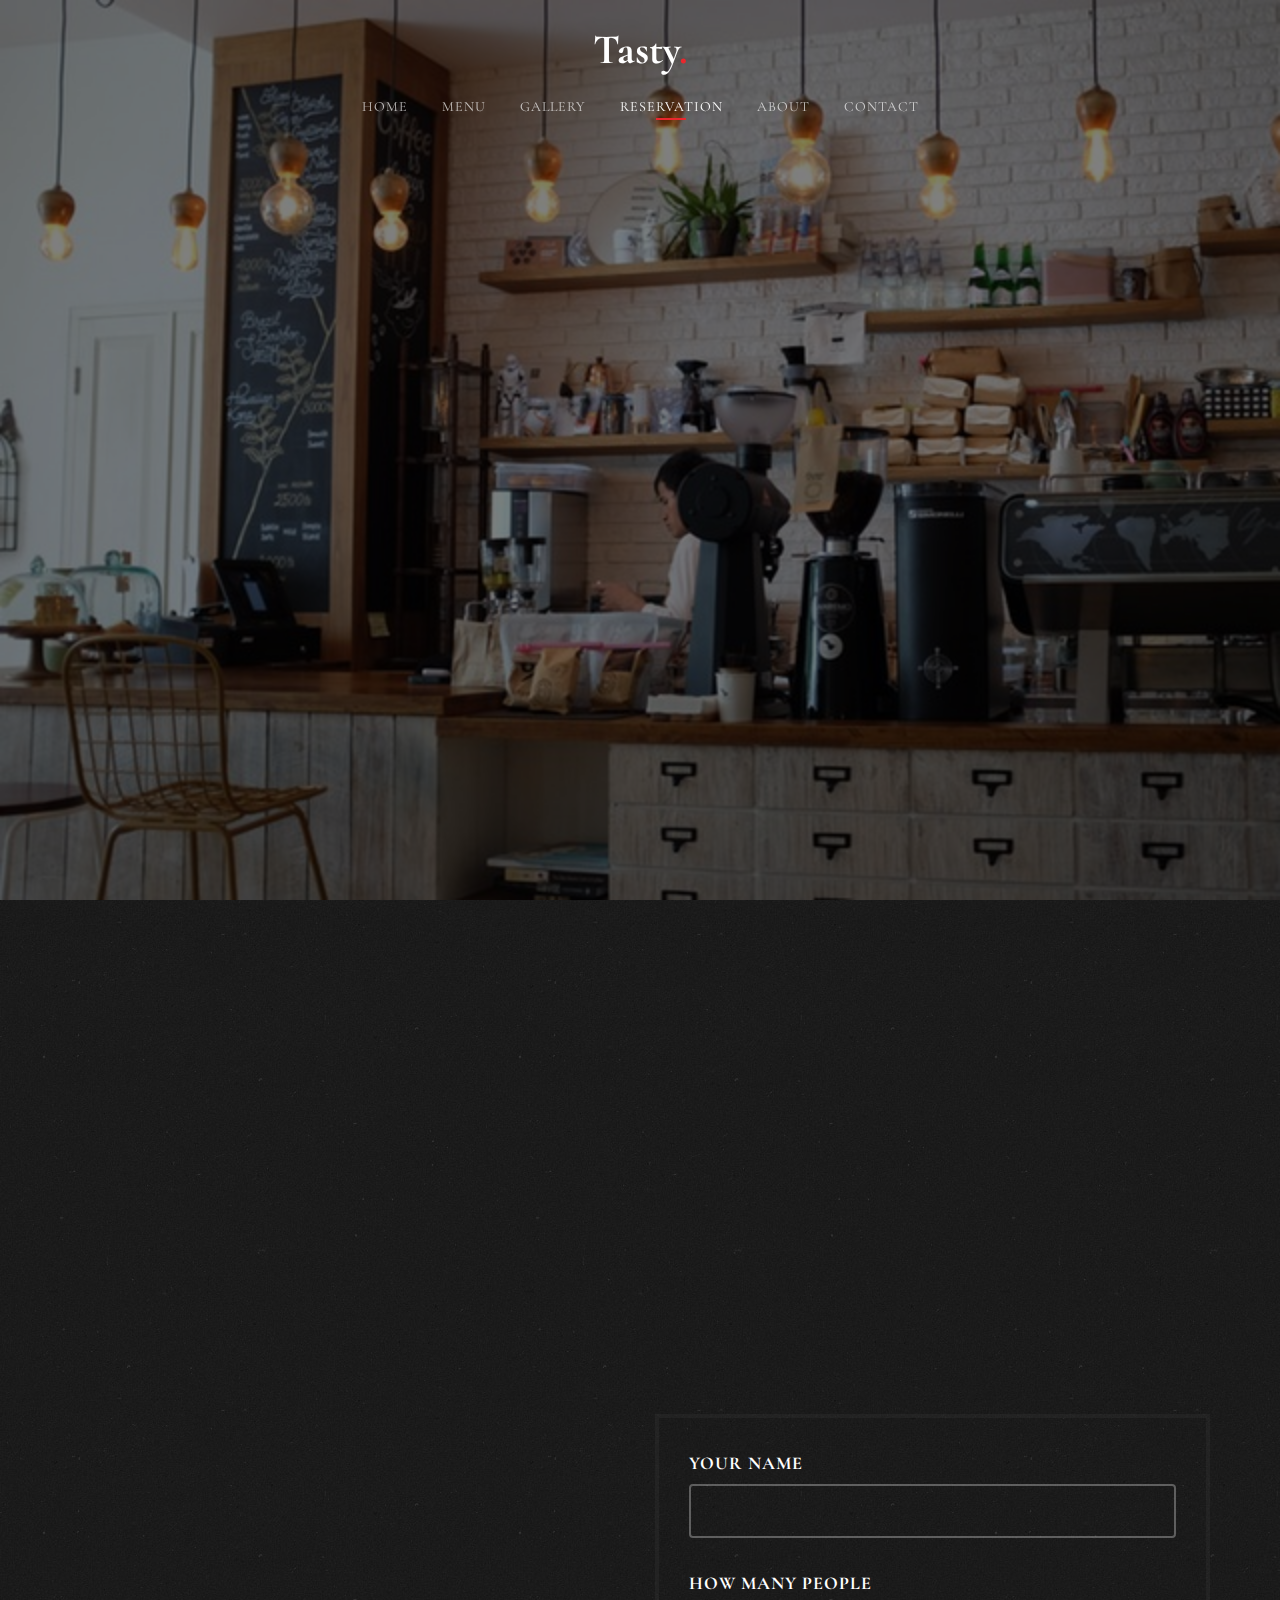
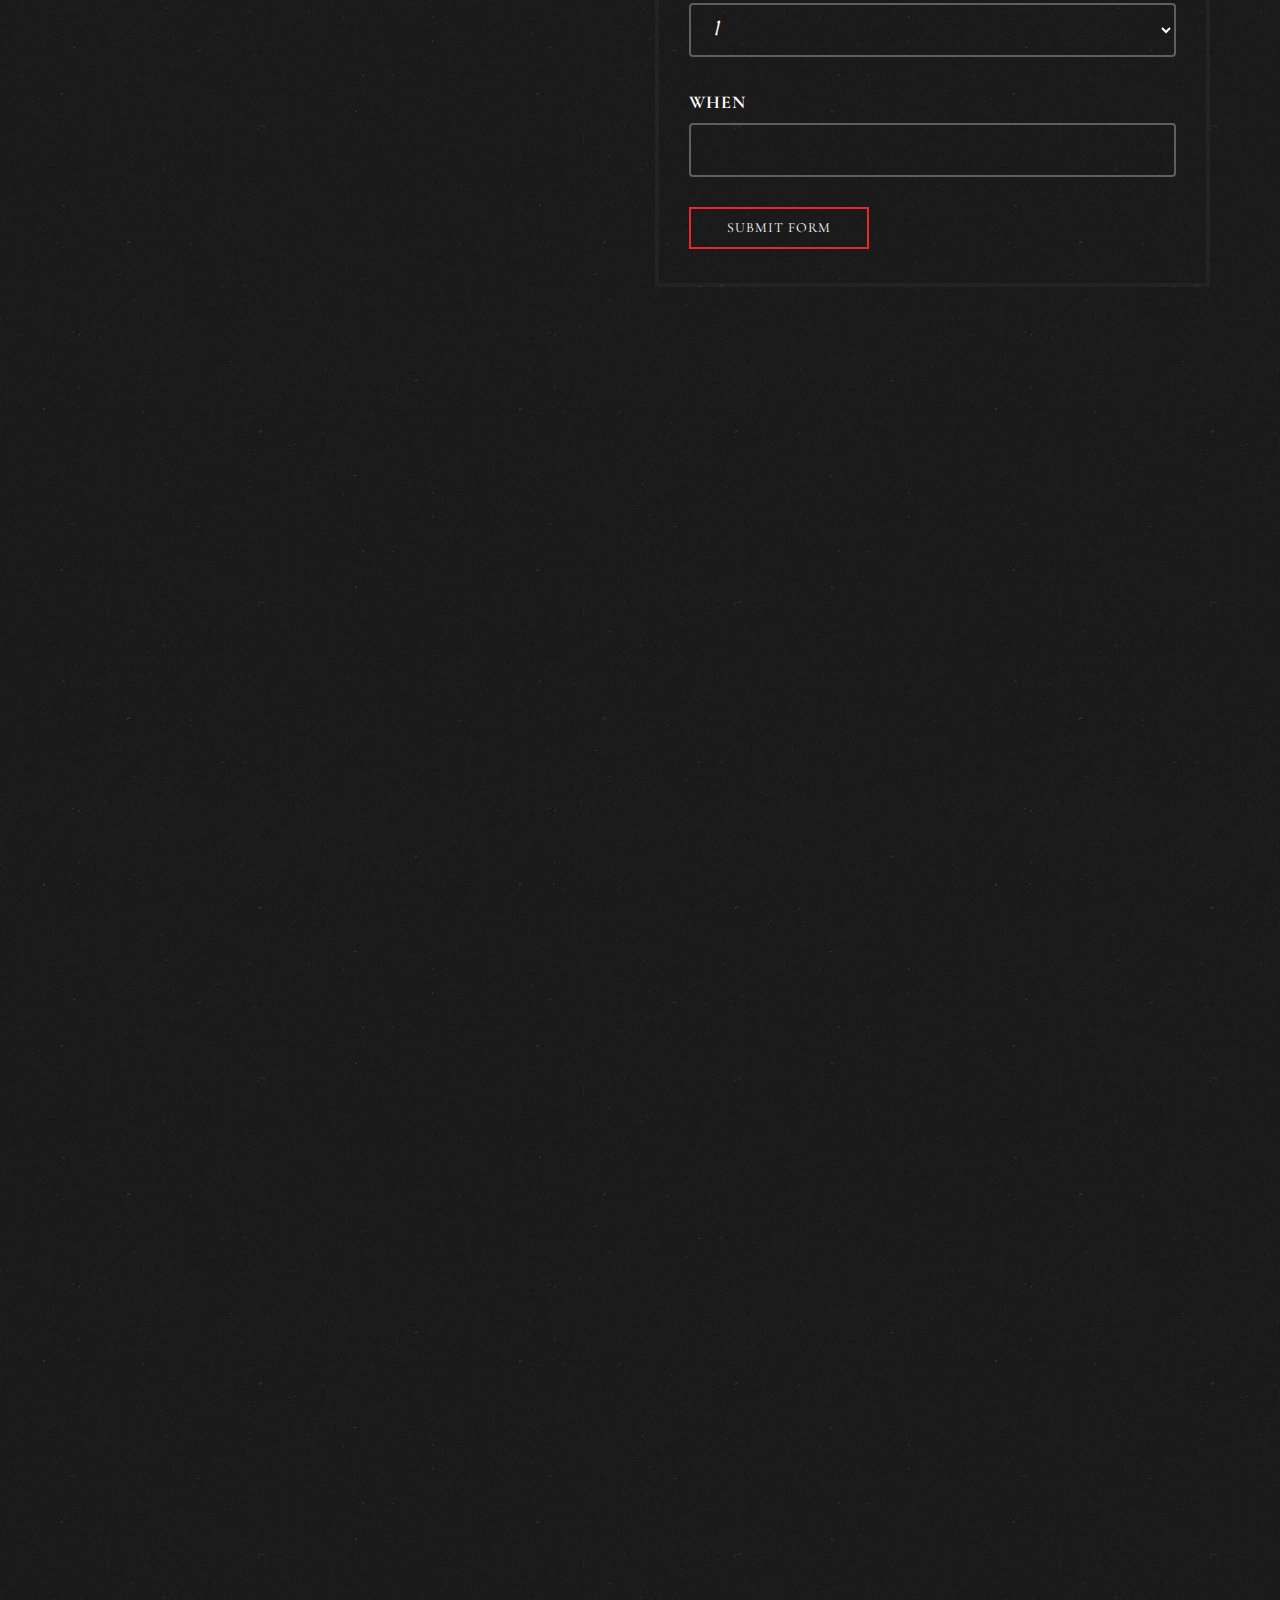
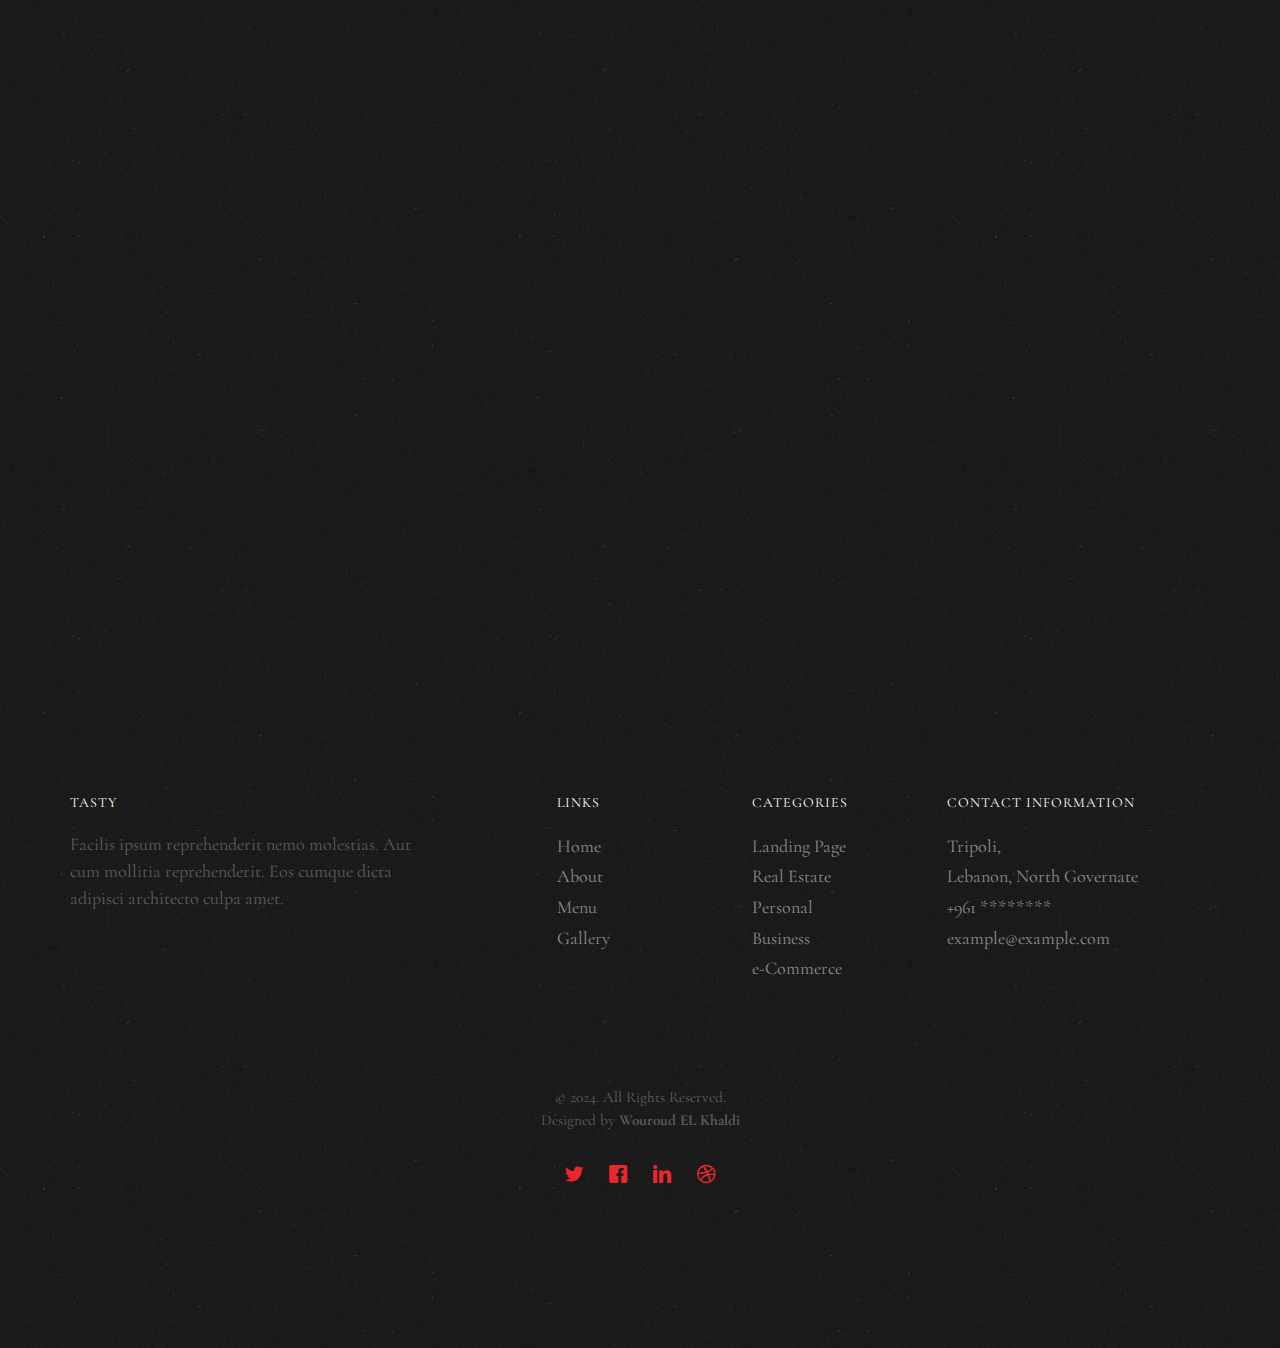
<file: reservation.html>
<!DOCTYPE HTML>
<html>
	<head>
	<meta charset="utf-8">
	<meta http-equiv="X-UA-Compatible" content="IE=edge">
	<title>Tasty &mdash; Wouroud El Khaldi</title>
	<meta name="viewport" content="width=device-width, initial-scale=1">
	<meta name="description" content="Rastaurant website " />
	<meta name="author" content="Wouroud El Khaldi" />

  	<!-- Facebook and Twitter integration -->
	<meta property="og:title" content=""/>
	<meta property="og:image" content=""/>
	<meta property="og:url" content=""/>
	<meta property="og:site_name" content=""/>
	<meta property="og:description" content=""/>
	<meta name="twitter:title" content="" />
	<meta name="twitter:image" content="" />
	<meta name="twitter:url" content="" />
	<meta name="twitter:card" content="" />

	<link href="https://fonts.googleapis.com/css?family=Cormorant+Garamond:300,300i,400,400i,500,600i,700" rel="stylesheet">
	<link href="https://fonts.googleapis.com/css?family=Satisfy" rel="stylesheet">
	
	<!-- Animate.css -->
	<link rel="stylesheet" href="css/animate.css">
	<!-- Icomoon Icon Fonts-->
	<link rel="stylesheet" href="css/icomoon.css">
	<!-- Bootstrap  -->
	<link rel="stylesheet" href="css/bootstrap.css">

	<!-- Flexslider  -->
	<link rel="stylesheet" href="css/flexslider.css">
	<!-- Date Time -->
	<link rel="stylesheet" href="css/bootstrap-datetimepicker.min.css">

	<!-- Theme style  -->
	<link rel="stylesheet" href="css/style.css">

	<!-- Modernizr JS -->
	<script src="js/modernizr-2.6.2.min.js"></script>

	</head>
	<body>
		
	<div class="fh5co-loader"></div>
	
	<div id="page">
	<nav class="fh5co-nav" role="navigation">
		<!-- <div class="top-menu"> -->
			<div class="container">
				<div class="row">
					<div class="col-xs-12 text-center logo-wrap">
						<div id="fh5co-logo"><a href="index.html">Tasty<span>.</span></a></div>
					</div>
					<div class="col-xs-12 text-center menu-1 menu-wrap">
						<ul>
							<li><a href="index.html">Home</a></li>
							<li><a href="menu.html">Menu</a></li>
							<li class="has-dropdown">
								<a href="gallery.html">Gallery</a>
								<ul class="dropdown">
									<li><a href="#">Events</a></li>
									<li><a href="#">Food</a></li>
									<li><a href="#">Coffees</a></li>
								</ul>
							</li>
							<li class="active"><a href="reservation.html">Reservation</a></li>
							<li><a href="about.html">About</a></li>
							<li><a href="contact.html">Contact</a></li>
						</ul>
					</div>
				</div>
				
			</div>
		<!-- </div> -->
	</nav>

	<header id="fh5co-header" class="fh5co-cover js-fullheight" role="banner" style="background-image: url(images/hero_1.jpeg);" data-stellar-background-ratio="0.5">
		<div class="overlay"></div>
		<div class="container">
			<div class="row">
				<div class="col-md-12 text-center">
					<div class="display-t js-fullheight">
						<div class="display-tc js-fullheight animate-box" data-animate-effect="fadeIn">
							<h1>Reserved a Table Today!</h1>
						</div>
					</div>
				</div>
			</div>
		</div>
	</header>

	
	<div id="fh5co-reservation-form" class="fh5co-section">
		<div class="container">
			<div class="row">
				<div class="col-md-12 fh5co-heading animate-box">
					<h2>Reservation</h2>
					<div class="row">
						<div class="col-md-6">
							<p>Lorem ipsum dolor sit amet, consectetur adipisicing elit. Reiciendis ab debitis sit itaque totam, a maiores nihil, nulla magnam porro minima officiis! Doloribus aliquam voluptates corporis et tempora consequuntur ipsam, itaque, nesciunt similique commodi omnis. Ad magni perspiciatis, voluptatum repellat.</p>
						</div>
					</div>
				</div>
				
				<div class="col-md-6 col-md-push-6 col-sm-6 col-sm-push-6">
					<form action="#" id="form-wrap">
						<div class="row form-group">
							<div class="col-md-12">
								<label for="name">Your Name</label>
								<input type="text" class="form-control" id="name">
							</div>
						</div>
						<div class="row form-group">
							<div class="col-md-12">
								<label for="many">How Many People</label>
								<select name="many" id="many" class="form-control custom_select">
									<option value="#">1</option>
									<option value="#">2</option>
									<option value="#">3</option>
									<option value="#">4+</option>
								</select>
							</div>
						</div>
						<div class="row form-group">
							<div class="col-md-12">
								<label for="taskdatetime">When</label>
								<input type="text" name="task-datetime" id="taskdatetime" class="form-control"/>
							</div>
						</div>
						<div class="row form-group">
							<div class="col-md-12">
								<input type="submit" class="btn btn-primary btn-outline btn-lg" value="Submit Form">
							</div>
						</div>

					</form>
				</div>
				
				
			</div>
		</div>
	</div>

	<div id="fh5co-featured-testimony" class="fh5co-section">
		<div class="container">
			<div class="row">
				<div class="col-md-12 fh5co-heading animate-box">
					<h2>Testimony</h2>
					<div class="row">
						<div class="col-md-6">
							<p>Lorem ipsum dolor sit amet, consectetur adipisicing elit. Reiciendis ab debitis sit itaque totam, a maiores nihil, nulla magnam porro minima officiis! Doloribus aliquam voluptates corporis et tempora consequuntur ipsam, itaque, nesciunt similique commodi omnis.</p>
						</div>
					</div>
				</div>

				<div class="col-md-5 animate-box img-to-responsive animate-box" data-animate-effect="fadeInLeft">
						<img src="images/person_1.jpg" alt="">
				</div>
				<div class="col-md-7 animate-box" data-animate-effect="fadeInRight">
					<blockquote>
						<p> &ldquo; Quantum ipsum dolor sit amet, consectetur adipisicing elit. Reiciendis ab debitis sit itaque totam, a maiores nihil, nulla magnam porro minima officiis! Doloribus aliquam voluptates corporis et tempora consequuntur ipsam. &rdquo;</p>
						<p class="author"><cite>&mdash; Jane Smith</cite></p>
					</blockquote>
				</div>
			</div>
		</div>
	</div>

	
	
	<div id="fh5co-started" class="fh5co-section animate-box" style="background-image: url(images/hero_1.jpeg);" data-stellar-background-ratio="0.5">
		<div class="overlay"></div>
		<div class="container">
			<div class="row animate-box">
				<div class="col-md-8 col-md-offset-2 text-center fh5co-heading">
					<h2>Book a Table</h2>
					<p>Lorem ipsum dolor sit amet, consectetur adipisicing elit. Recusandae enim quae vitae cupiditate, sequi quam ea id dolor reiciendis consectetur repudiandae. Rem quam, repellendus veniam ipsa fuga maxime odio? Eaque!</p>
					<p><a href="reservation.html" class="btn btn-primary btn-outline">Book Now</a></p>
				</div>
			</div>
		</div>
	</div>

	<footer id="fh5co-footer" role="contentinfo" class="fh5co-section">
		<div class="container">
			<div class="row row-pb-md">
				<div class="col-md-4 fh5co-widget">
					<h4>Tasty</h4>
					<p>Facilis ipsum reprehenderit nemo molestias. Aut cum mollitia reprehenderit. Eos cumque dicta adipisci architecto culpa amet.</p>
				</div>
				<div class="col-md-2 col-md-push-1 fh5co-widget">
					<h4>Links</h4>
					<ul class="fh5co-footer-links">
						<li><a href="#">Home</a></li>
						<li><a href="#">About</a></li>
						<li><a href="#">Menu</a></li>
						<li><a href="#">Gallery</a></li>
					</ul>
				</div>

				<div class="col-md-2 col-md-push-1 fh5co-widget">
					<h4>Categories</h4>
					<ul class="fh5co-footer-links">
						<li><a href="#">Landing Page</a></li>
						<li><a href="#">Real Estate</a></li>
						<li><a href="#">Personal</a></li>
						<li><a href="#">Business</a></li>
						<li><a href="#">e-Commerce</a></li>
					</ul>
				</div>

				<div class="col-md-4 col-md-push-1 fh5co-widget">
					<h4>Contact Information</h4>
					<ul class="fh5co-footer-links">
						<li>Tripoli, <br> Lebanon, North Governate</li>
						<li><a href="#">+961 ********</a></li>
						<li><a href="#">example@example.com</a></li>
					</ul>
				</div>

			</div>

			<div class="row copyright">
				<div class="col-md-12 text-center">
					<p>
						<small class="block">&copy; 2024. All Rights Reserved.</small> 
						<small class="block">Designed by <strong>Wouroud EL Khaldi</strong></small>
					</p>
					<p>
						<ul class="fh5co-social-icons">
							<li><a href="#"><i class="icon-twitter2"></i></a></li>
							<li><a href="#"><i class="icon-facebook2"></i></a></li>
							<li><a href="#"><i class="icon-linkedin2"></i></a></li>
							<li><a href="#"><i class="icon-dribbble2"></i></a></li>
						</ul>
					</p>
				</div>
			</div>

		</div>
	</footer>
	</div>

	<div class="gototop js-top">
		<a href="#" class="js-gotop"><i class="icon-arrow-up22"></i></a>
	</div>
	
	<!-- jQuery -->
	<script src="js/jquery.min.js"></script>
	<!-- jQuery Easing -->
	<script src="js/jquery.easing.1.3.js"></script>
	<!-- Bootstrap -->
	<script src="js/bootstrap.min.js"></script>
	<!-- Waypoints -->
	<script src="js/jquery.waypoints.min.js"></script>
	<!-- Waypoints -->
	<script src="js/jquery.stellar.min.js"></script>
	<!-- Flexslider -->
	<script src="js/jquery.flexslider-min.js"></script>

	<!-- Date Time -->
	<script src="js/moment.min.js"></script>
	<script src="js/bootstrap-datetimepicker.js"></script>
	

	<!-- Main -->
	<script src="js/main.js"></script>

	</body>
</html>
</file>
<file: css/icomoon.css>
@font-face {
    font-family: 'icomoon';
    src:    url('fonts/icomoon.eot?1oniuf');
    src:    url('fonts/icomoon.eot?1oniuf#iefix') format('embedded-opentype'),
        url('fonts/icomoon.ttf?1oniuf') format('truetype'),
        url('fonts/icomoon.woff?1oniuf') format('woff'),
        url('fonts/icomoon.svg?1oniuf#icomoon') format('svg');
    font-weight: normal;
    font-style: normal;
}

[class^="icon-"], [class*=" icon-"] {
    /* use !important to prevent issues with browser extensions that change fonts */
    font-family: 'icomoon' !important;
    speak: none;
    font-style: normal;
    font-weight: normal;
    font-variant: normal;
    text-transform: none;
    line-height: 1;

    /* Better Font Rendering =========== */
    -webkit-font-smoothing: antialiased;
    -moz-osx-font-smoothing: grayscale;
}

.icon-mobile:before {
    content: "\e000";
}
.icon-laptop:before {
    content: "\e001";
}
.icon-desktop:before {
    content: "\e002";
}
.icon-tablet:before {
    content: "\e003";
}
.icon-phone:before {
    content: "\e004";
}
.icon-document:before {
    content: "\e005";
}
.icon-documents:before {
    content: "\e006";
}
.icon-search:before {
    content: "\e007";
}
.icon-clipboard:before {
    content: "\e008";
}
.icon-newspaper:before {
    content: "\e009";
}
.icon-notebook:before {
    content: "\e00a";
}
.icon-book-open:before {
    content: "\e00b";
}
.icon-browser:before {
    content: "\e00c";
}
.icon-calendar:before {
    content: "\e00d";
}
.icon-presentation:before {
    content: "\e00e";
}
.icon-picture:before {
    content: "\e00f";
}
.icon-pictures:before {
    content: "\e010";
}
.icon-video:before {
    content: "\e011";
}
.icon-camera:before {
    content: "\e012";
}
.icon-printer:before {
    content: "\e013";
}
.icon-toolbox:before {
    content: "\e014";
}
.icon-briefcase:before {
    content: "\e015";
}
.icon-wallet:before {
    content: "\e016";
}
.icon-gift:before {
    content: "\e017";
}
.icon-bargraph:before {
    content: "\e018";
}
.icon-grid:before {
    content: "\e019";
}
.icon-expand:before {
    content: "\e01a";
}
.icon-focus:before {
    content: "\e01b";
}
.icon-edit:before {
    content: "\e01c";
}
.icon-adjustments:before {
    content: "\e01d";
}
.icon-ribbon:before {
    content: "\e01e";
}
.icon-hourglass:before {
    content: "\e01f";
}
.icon-lock:before {
    content: "\e020";
}
.icon-megaphone:before {
    content: "\e021";
}
.icon-shield:before {
    content: "\e022";
}
.icon-trophy:before {
    content: "\e023";
}
.icon-flag:before {
    content: "\e024";
}
.icon-map:before {
    content: "\e025";
}
.icon-puzzle:before {
    content: "\e026";
}
.icon-basket:before {
    content: "\e027";
}
.icon-envelope:before {
    content: "\e028";
}
.icon-streetsign:before {
    content: "\e029";
}
.icon-telescope:before {
    content: "\e02a";
}
.icon-gears:before {
    content: "\e02b";
}
.icon-key:before {
    content: "\e02c";
}
.icon-paperclip:before {
    content: "\e02d";
}
.icon-attachment:before {
    content: "\e02e";
}
.icon-pricetags:before {
    content: "\e02f";
}
.icon-lightbulb:before {
    content: "\e030";
}
.icon-layers:before {
    content: "\e031";
}
.icon-pencil:before {
    content: "\e032";
}
.icon-tools:before {
    content: "\e033";
}
.icon-tools-2:before {
    content: "\e034";
}
.icon-scissors:before {
    content: "\e035";
}
.icon-paintbrush:before {
    content: "\e036";
}
.icon-magnifying-glass:before {
    content: "\e037";
}
.icon-circle-compass:before {
    content: "\e038";
}
.icon-linegraph:before {
    content: "\e039";
}
.icon-mic:before {
    content: "\e03a";
}
.icon-strategy:before {
    content: "\e03b";
}
.icon-beaker:before {
    content: "\e03c";
}
.icon-caution:before {
    content: "\e03d";
}
.icon-recycle:before {
    content: "\e03e";
}
.icon-anchor:before {
    content: "\e03f";
}
.icon-profile-male:before {
    content: "\e040";
}
.icon-profile-female:before {
    content: "\e041";
}
.icon-bike:before {
    content: "\e042";
}
.icon-wine:before {
    content: "\e043";
}
.icon-hotairballoon:before {
    content: "\e044";
}
.icon-globe:before {
    content: "\e045";
}
.icon-genius:before {
    content: "\e046";
}
.icon-map-pin:before {
    content: "\e047";
}
.icon-dial:before {
    content: "\e048";
}
.icon-chat:before {
    content: "\e049";
}
.icon-heart:before {
    content: "\e04a";
}
.icon-cloud:before {
    content: "\e04b";
}
.icon-upload:before {
    content: "\e04c";
}
.icon-download:before {
    content: "\e04d";
}
.icon-target:before {
    content: "\e04e";
}
.icon-hazardous:before {
    content: "\e04f";
}
.icon-piechart:before {
    content: "\e050";
}
.icon-speedometer:before {
    content: "\e051";
}
.icon-global:before {
    content: "\e052";
}
.icon-compass:before {
    content: "\e053";
}
.icon-lifesaver:before {
    content: "\e054";
}
.icon-clock:before {
    content: "\e055";
}
.icon-aperture:before {
    content: "\e056";
}
.icon-quote:before {
    content: "\e057";
}
.icon-scope:before {
    content: "\e058";
}
.icon-alarmclock:before {
    content: "\e059";
}
.icon-refresh:before {
    content: "\e05a";
}
.icon-happy:before {
    content: "\e05b";
}
.icon-sad:before {
    content: "\e05c";
}
.icon-facebook:before {
    content: "\e05d";
}
.icon-twitter:before {
    content: "\e05e";
}
.icon-googleplus:before {
    content: "\e05f";
}
.icon-rss:before {
    content: "\e060";
}
.icon-tumblr:before {
    content: "\e061";
}
.icon-linkedin:before {
    content: "\e062";
}
.icon-dribbble:before {
    content: "\e063";
}
.icon-box2:before {
    content: "\ea82";
}
.icon-write:before {
    content: "\ea83";
}
.icon-clock2:before {
    content: "\ea84";
}
.icon-reply2:before {
    content: "\ea85";
}
.icon-reply-all2:before {
    content: "\ea86";
}
.icon-forward2:before {
    content: "\ea87";
}
.icon-flag2:before {
    content: "\ea88";
}
.icon-search2:before {
    content: "\ea89";
}
.icon-trash2:before {
    content: "\ea8a";
}
.icon-envelope2:before {
    content: "\ea8b";
}
.icon-bubble:before {
    content: "\ea8c";
}
.icon-bubbles:before {
    content: "\ea8d";
}
.icon-user2:before {
    content: "\ea8e";
}
.icon-users2:before {
    content: "\ea8f";
}
.icon-cloud2:before {
    content: "\ea90";
}
.icon-download2:before {
    content: "\ea91";
}
.icon-upload2:before {
    content: "\ea92";
}
.icon-rain:before {
    content: "\ea93";
}
.icon-sun:before {
    content: "\ea94";
}
.icon-moon2:before {
    content: "\ea95";
}
.icon-bell2:before {
    content: "\ea96";
}
.icon-folder2:before {
    content: "\ea97";
}
.icon-pin2:before {
    content: "\ea98";
}
.icon-sound2:before {
    content: "\ea99";
}
.icon-microphone:before {
    content: "\ea9a";
}
.icon-camera2:before {
    content: "\ea9b";
}
.icon-image2:before {
    content: "\ea9c";
}
.icon-cog2:before {
    content: "\ea9d";
}
.icon-calendar2:before {
    content: "\ea9e";
}
.icon-book2:before {
    content: "\ea9f";
}
.icon-map-marker:before {
    content: "\eaa0";
}
.icon-store:before {
    content: "\eaa1";
}
.icon-support:before {
    content: "\eaa2";
}
.icon-tag2:before {
    content: "\eaa3";
}
.icon-heart2:before {
    content: "\eaa4";
}
.icon-video-camera:before {
    content: "\eaa5";
}
.icon-trophy2:before {
    content: "\eaa6";
}
.icon-cart:before {
    content: "\eaa7";
}
.icon-eye2:before {
    content: "\eaa8";
}
.icon-cancel:before {
    content: "\eaa9";
}
.icon-chart:before {
    content: "\eaaa";
}
.icon-target2:before {
    content: "\eaab";
}
.icon-printer2:before {
    content: "\eaac";
}
.icon-location2:before {
    content: "\eaad";
}
.icon-bookmark2:before {
    content: "\eaae";
}
.icon-monitor:before {
    content: "\eaaf";
}
.icon-cross2:before {
    content: "\eab0";
}
.icon-plus2:before {
    content: "\eab1";
}
.icon-left:before {
    content: "\eab2";
}
.icon-up:before {
    content: "\eab3";
}
.icon-browser2:before {
    content: "\eab4";
}
.icon-windows:before {
    content: "\eab5";
}
.icon-switch2:before {
    content: "\eab6";
}
.icon-dashboard:before {
    content: "\eab7";
}
.icon-play:before {
    content: "\eab8";
}
.icon-fast-forward:before {
    content: "\eab9";
}
.icon-next:before {
    content: "\eaba";
}
.icon-refresh2:before {
    content: "\eabb";
}
.icon-film:before {
    content: "\eabc";
}
.icon-home2:before {
    content: "\eabd";
}
.icon-add-to-list:before {
    content: "\e901";
}
.icon-classic-computer:before {
    content: "\e902";
}
.icon-controller-fast-backward:before {
    content: "\e903";
}
.icon-creative-commons-attribution:before {
    content: "\e904";
}
.icon-creative-commons-noderivs:before {
    content: "\e905";
}
.icon-creative-commons-noncommercial-eu:before {
    content: "\e906";
}
.icon-creative-commons-noncommercial-us:before {
    content: "\e907";
}
.icon-creative-commons-public-domain:before {
    content: "\e908";
}
.icon-creative-commons-remix:before {
    content: "\e909";
}
.icon-creative-commons-share:before {
    content: "\e90a";
}
.icon-creative-commons-sharealike:before {
    content: "\e90b";
}
.icon-creative-commons:before {
    content: "\e90c";
}
.icon-document-landscape:before {
    content: "\e90d";
}
.icon-remove-user:before {
    content: "\e90e";
}
.icon-warning:before {
    content: "\e90f";
}
.icon-arrow-bold-down:before {
    content: "\e910";
}
.icon-arrow-bold-left:before {
    content: "\e911";
}
.icon-arrow-bold-right:before {
    content: "\e912";
}
.icon-arrow-bold-up:before {
    content: "\e913";
}
.icon-arrow-down:before {
    content: "\e914";
}
.icon-arrow-left:before {
    content: "\e915";
}
.icon-arrow-long-down:before {
    content: "\e916";
}
.icon-arrow-long-left:before {
    content: "\e917";
}
.icon-arrow-long-right:before {
    content: "\e918";
}
.icon-arrow-long-up:before {
    content: "\e919";
}
.icon-arrow-right:before {
    content: "\e91a";
}
.icon-arrow-up:before {
    content: "\e91b";
}
.icon-arrow-with-circle-down:before {
    content: "\e91c";
}
.icon-arrow-with-circle-left:before {
    content: "\e91d";
}
.icon-arrow-with-circle-right:before {
    content: "\e91e";
}
.icon-arrow-with-circle-up:before {
    content: "\e91f";
}
.icon-bookmark:before {
    content: "\e920";
}
.icon-bookmarks:before {
    content: "\e921";
}
.icon-chevron-down:before {
    content: "\e922";
}
.icon-chevron-left:before {
    content: "\e923";
}
.icon-chevron-right:before {
    content: "\e924";
}
.icon-chevron-small-down:before {
    content: "\e925";
}
.icon-chevron-small-left:before {
    content: "\e926";
}
.icon-chevron-small-right:before {
    content: "\e927";
}
.icon-chevron-small-up:before {
    content: "\e928";
}
.icon-chevron-thin-down:before {
    content: "\e929";
}
.icon-chevron-thin-left:before {
    content: "\e92a";
}
.icon-chevron-thin-right:before {
    content: "\e92b";
}
.icon-chevron-thin-up:before {
    content: "\e92c";
}
.icon-chevron-up:before {
    content: "\e92d";
}
.icon-chevron-with-circle-down:before {
    content: "\e92e";
}
.icon-chevron-with-circle-left:before {
    content: "\e92f";
}
.icon-chevron-with-circle-right:before {
    content: "\e930";
}
.icon-chevron-with-circle-up:before {
    content: "\e931";
}
.icon-cloud3:before {
    content: "\e932";
}
.icon-controller-fast-forward:before {
    content: "\e933";
}
.icon-controller-jump-to-start:before {
    content: "\e934";
}
.icon-controller-next:before {
    content: "\e935";
}
.icon-controller-paus:before {
    content: "\e936";
}
.icon-controller-play:before {
    content: "\e937";
}
.icon-controller-record:before {
    content: "\e938";
}
.icon-controller-stop:before {
    content: "\e939";
}
.icon-controller-volume:before {
    content: "\e93a";
}
.icon-dot-single:before {
    content: "\e93b";
}
.icon-dots-three-horizontal:before {
    content: "\e93c";
}
.icon-dots-three-vertical:before {
    content: "\e93d";
}
.icon-dots-two-horizontal:before {
    content: "\e93e";
}
.icon-dots-two-vertical:before {
    content: "\e93f";
}
.icon-download3:before {
    content: "\e940";
}
.icon-emoji-flirt:before {
    content: "\e941";
}
.icon-flow-branch:before {
    content: "\e942";
}
.icon-flow-cascade:before {
    content: "\e943";
}
.icon-flow-line:before {
    content: "\e944";
}
.icon-flow-parallel:before {
    content: "\e945";
}
.icon-flow-tree:before {
    content: "\e946";
}
.icon-install:before {
    content: "\e947";
}
.icon-layers2:before {
    content: "\e948";
}
.icon-open-book:before {
    content: "\e949";
}
.icon-resize-100:before {
    content: "\e94a";
}
.icon-resize-full-screen:before {
    content: "\e94b";
}
.icon-save:before {
    content: "\e94c";
}
.icon-select-arrows:before {
    content: "\e94d";
}
.icon-sound-mute:before {
    content: "\e94e";
}
.icon-sound:before {
    content: "\e94f";
}
.icon-trash:before {
    content: "\e950";
}
.icon-triangle-down:before {
    content: "\e951";
}
.icon-triangle-left:before {
    content: "\e952";
}
.icon-triangle-right:before {
    content: "\e953";
}
.icon-triangle-up:before {
    content: "\e954";
}
.icon-uninstall:before {
    content: "\e955";
}
.icon-upload-to-cloud:before {
    content: "\e956";
}
.icon-upload3:before {
    content: "\e957";
}
.icon-add-user:before {
    content: "\e958";
}
.icon-address:before {
    content: "\e959";
}
.icon-adjust:before {
    content: "\e95a";
}
.icon-air:before {
    content: "\e95b";
}
.icon-aircraft-landing:before {
    content: "\e95c";
}
.icon-aircraft-take-off:before {
    content: "\e95d";
}
.icon-aircraft:before {
    content: "\e95e";
}
.icon-align-bottom:before {
    content: "\e95f";
}
.icon-align-horizontal-middle:before {
    content: "\e960";
}
.icon-align-left:before {
    content: "\e961";
}
.icon-align-right:before {
    content: "\e962";
}
.icon-align-top:before {
    content: "\e963";
}
.icon-align-vertical-middle:before {
    content: "\e964";
}
.icon-archive:before {
    content: "\e965";
}
.icon-area-graph:before {
    content: "\e966";
}
.icon-attachment2:before {
    content: "\e967";
}
.icon-awareness-ribbon:before {
    content: "\e968";
}
.icon-back-in-time:before {
    content: "\e969";
}
.icon-back:before {
    content: "\e96a";
}
.icon-bar-graph:before {
    content: "\e96b";
}
.icon-battery:before {
    content: "\e96c";
}
.icon-beamed-note:before {
    content: "\e96d";
}
.icon-bell:before {
    content: "\e96e";
}
.icon-blackboard:before {
    content: "\e96f";
}
.icon-block:before {
    content: "\e970";
}
.icon-book:before {
    content: "\e971";
}
.icon-bowl:before {
    content: "\e972";
}
.icon-box:before {
    content: "\e973";
}
.icon-briefcase2:before {
    content: "\e974";
}
.icon-browser3:before {
    content: "\e975";
}
.icon-brush:before {
    content: "\e976";
}
.icon-bucket:before {
    content: "\e977";
}
.icon-cake:before {
    content: "\e978";
}
.icon-calculator:before {
    content: "\e979";
}
.icon-calendar3:before {
    content: "\e97a";
}
.icon-camera3:before {
    content: "\e97b";
}
.icon-ccw:before {
    content: "\e97c";
}
.icon-chat2:before {
    content: "\e97d";
}
.icon-check:before {
    content: "\e97e";
}
.icon-circle-with-cross:before {
    content: "\e97f";
}
.icon-circle-with-minus:before {
    content: "\e980";
}
.icon-circle-with-plus:before {
    content: "\e981";
}
.icon-circle:before {
    content: "\e982";
}
.icon-circular-graph:before {
    content: "\e983";
}
.icon-clapperboard:before {
    content: "\e984";
}
.icon-clipboard2:before {
    content: "\e985";
}
.icon-clock3:before {
    content: "\e986";
}
.icon-code:before {
    content: "\e987";
}
.icon-cog:before {
    content: "\e988";
}
.icon-colours:before {
    content: "\e989";
}
.icon-compass2:before {
    content: "\e98a";
}
.icon-copy:before {
    content: "\e98b";
}
.icon-credit-card:before {
    content: "\e98c";
}
.icon-credit:before {
    content: "\e98d";
}
.icon-cross:before {
    content: "\e98e";
}
.icon-cup:before {
    content: "\e98f";
}
.icon-cw:before {
    content: "\e990";
}
.icon-cycle:before {
    content: "\e991";
}
.icon-database:before {
    content: "\e992";
}
.icon-dial-pad:before {
    content: "\e993";
}
.icon-direction:before {
    content: "\e994";
}
.icon-document2:before {
    content: "\e995";
}
.icon-documents2:before {
    content: "\e996";
}
.icon-drink:before {
    content: "\e997";
}
.icon-drive:before {
    content: "\e998";
}
.icon-drop:before {
    content: "\e999";
}
.icon-edit2:before {
    content: "\e99a";
}
.icon-email:before {
    content: "\e99b";
}
.icon-emoji-happy:before {
    content: "\e99c";
}
.icon-emoji-neutral:before {
    content: "\e99d";
}
.icon-emoji-sad:before {
    content: "\e99e";
}
.icon-erase:before {
    content: "\e99f";
}
.icon-eraser:before {
    content: "\e9a0";
}
.icon-export:before {
    content: "\e9a1";
}
.icon-eye:before {
    content: "\e9a2";
}
.icon-feather:before {
    content: "\e9a3";
}
.icon-flag3:before {
    content: "\e9a4";
}
.icon-flash:before {
    content: "\e9a5";
}
.icon-flashlight:before {
    content: "\e9a6";
}
.icon-flat-brush:before {
    content: "\e9a7";
}
.icon-folder-images:before {
    content: "\e9a8";
}
.icon-folder-music:before {
    content: "\e9a9";
}
.icon-folder-video:before {
    content: "\e9aa";
}
.icon-folder:before {
    content: "\e9ab";
}
.icon-forward:before {
    content: "\e9ac";
}
.icon-funnel:before {
    content: "\e9ad";
}
.icon-game-controller:before {
    content: "\e9ae";
}
.icon-gauge:before {
    content: "\e9af";
}
.icon-globe2:before {
    content: "\e9b0";
}
.icon-graduation-cap:before {
    content: "\e9b1";
}
.icon-grid2:before {
    content: "\e9b2";
}
.icon-hair-cross:before {
    content: "\e9b3";
}
.icon-hand:before {
    content: "\e9b4";
}
.icon-heart-outlined:before {
    content: "\e9b5";
}
.icon-heart3:before {
    content: "\e9b6";
}
.icon-help-with-circle:before {
    content: "\e9b7";
}
.icon-help:before {
    content: "\e9b8";
}
.icon-home:before {
    content: "\e9b9";
}
.icon-hour-glass:before {
    content: "\e9ba";
}
.icon-image-inverted:before {
    content: "\e9bb";
}
.icon-image:before {
    content: "\e9bc";
}
.icon-images:before {
    content: "\e9bd";
}
.icon-inbox:before {
    content: "\e9be";
}
.icon-infinity:before {
    content: "\e9bf";
}
.icon-info-with-circle:before {
    content: "\e9c0";
}
.icon-info:before {
    content: "\e9c1";
}
.icon-key2:before {
    content: "\e9c2";
}
.icon-keyboard:before {
    content: "\e9c3";
}
.icon-lab-flask:before {
    content: "\e9c4";
}
.icon-landline:before {
    content: "\e9c5";
}
.icon-language:before {
    content: "\e9c6";
}
.icon-laptop2:before {
    content: "\e9c7";
}
.icon-leaf:before {
    content: "\e9c8";
}
.icon-level-down:before {
    content: "\e9c9";
}
.icon-level-up:before {
    content: "\e9ca";
}
.icon-lifebuoy:before {
    content: "\e9cb";
}
.icon-light-bulb:before {
    content: "\e9cc";
}
.icon-light-down:before {
    content: "\e9cd";
}
.icon-light-up:before {
    content: "\e9ce";
}
.icon-line-graph:before {
    content: "\e9cf";
}
.icon-link:before {
    content: "\e9d0";
}
.icon-list:before {
    content: "\e9d1";
}
.icon-location-pin:before {
    content: "\e9d2";
}
.icon-location:before {
    content: "\e9d3";
}
.icon-lock-open:before {
    content: "\e9d4";
}
.icon-lock2:before {
    content: "\e9d5";
}
.icon-log-out:before {
    content: "\e9d6";
}
.icon-login:before {
    content: "\e9d7";
}
.icon-loop:before {
    content: "\e9d8";
}
.icon-magnet:before {
    content: "\e9d9";
}
.icon-magnifying-glass2:before {
    content: "\e9da";
}
.icon-mail:before {
    content: "\e9db";
}
.icon-man:before {
    content: "\e9dc";
}
.icon-map2:before {
    content: "\e9dd";
}
.icon-mask:before {
    content: "\e9de";
}
.icon-medal:before {
    content: "\e9df";
}
.icon-megaphone2:before {
    content: "\e9e0";
}
.icon-menu:before {
    content: "\e9e1";
}
.icon-message:before {
    content: "\e9e2";
}
.icon-mic2:before {
    content: "\e9e3";
}
.icon-minus:before {
    content: "\e9e4";
}
.icon-mobile2:before {
    content: "\e9e5";
}
.icon-modern-mic:before {
    content: "\e9e6";
}
.icon-moon:before {
    content: "\e9e7";
}
.icon-mouse:before {
    content: "\e9e8";
}
.icon-music:before {
    content: "\e9e9";
}
.icon-network:before {
    content: "\e9ea";
}
.icon-new-message:before {
    content: "\e9eb";
}
.icon-new:before {
    content: "\e9ec";
}
.icon-news:before {
    content: "\e9ed";
}
.icon-note:before {
    content: "\e9ee";
}
.icon-notification:before {
    content: "\e9ef";
}
.icon-old-mobile:before {
    content: "\e9f0";
}
.icon-old-phone:before {
    content: "\e9f1";
}
.icon-palette:before {
    content: "\e9f2";
}
.icon-paper-plane:before {
    content: "\e9f3";
}
.icon-pencil2:before {
    content: "\e9f4";
}
.icon-phone2:before {
    content: "\e9f5";
}
.icon-pie-chart:before {
    content: "\e9f6";
}
.icon-pin:before {
    content: "\e9f7";
}
.icon-plus:before {
    content: "\e9f8";
}
.icon-popup:before {
    content: "\e9f9";
}
.icon-power-plug:before {
    content: "\e9fa";
}
.icon-price-ribbon:before {
    content: "\e9fb";
}
.icon-price-tag:before {
    content: "\e9fc";
}
.icon-print:before {
    content: "\e9fd";
}
.icon-progress-empty:before {
    content: "\e9fe";
}
.icon-progress-full:before {
    content: "\e9ff";
}
.icon-progress-one:before {
    content: "\ea00";
}
.icon-progress-two:before {
    content: "\ea01";
}
.icon-publish:before {
    content: "\ea02";
}
.icon-quote2:before {
    content: "\ea03";
}
.icon-radio:before {
    content: "\ea04";
}
.icon-reply-all:before {
    content: "\ea05";
}
.icon-reply:before {
    content: "\ea06";
}
.icon-retweet:before {
    content: "\ea07";
}
.icon-rocket:before {
    content: "\ea08";
}
.icon-round-brush:before {
    content: "\ea09";
}
.icon-rss2:before {
    content: "\ea0a";
}
.icon-ruler:before {
    content: "\ea0b";
}
.icon-scissors2:before {
    content: "\ea0c";
}
.icon-share-alternitive:before {
    content: "\ea0d";
}
.icon-share:before {
    content: "\ea0e";
}
.icon-shareable:before {
    content: "\ea0f";
}
.icon-shield2:before {
    content: "\ea10";
}
.icon-shop:before {
    content: "\ea11";
}
.icon-shopping-bag:before {
    content: "\ea12";
}
.icon-shopping-basket:before {
    content: "\ea13";
}
.icon-shopping-cart:before {
    content: "\ea14";
}
.icon-shuffle:before {
    content: "\ea15";
}
.icon-signal:before {
    content: "\ea16";
}
.icon-sound-mix:before {
    content: "\ea17";
}
.icon-sports-club:before {
    content: "\ea18";
}
.icon-spreadsheet:before {
    content: "\ea19";
}
.icon-squared-cross:before {
    content: "\ea1a";
}
.icon-squared-minus:before {
    content: "\ea1b";
}
.icon-squared-plus:before {
    content: "\ea1c";
}
.icon-star-outlined:before {
    content: "\ea1d";
}
.icon-star:before {
    content: "\ea1e";
}
.icon-stopwatch:before {
    content: "\ea1f";
}
.icon-suitcase:before {
    content: "\ea20";
}
.icon-swap:before {
    content: "\ea21";
}
.icon-sweden:before {
    content: "\ea22";
}
.icon-switch:before {
    content: "\ea23";
}
.icon-tablet2:before {
    content: "\ea24";
}
.icon-tag:before {
    content: "\ea25";
}
.icon-text-document-inverted:before {
    content: "\ea26";
}
.icon-text-document:before {
    content: "\ea27";
}
.icon-text:before {
    content: "\ea28";
}
.icon-thermometer:before {
    content: "\ea29";
}
.icon-thumbs-down:before {
    content: "\ea2a";
}
.icon-thumbs-up:before {
    content: "\ea2b";
}
.icon-thunder-cloud:before {
    content: "\ea2c";
}
.icon-ticket:before {
    content: "\ea2d";
}
.icon-time-slot:before {
    content: "\ea2e";
}
.icon-tools2:before {
    content: "\ea2f";
}
.icon-traffic-cone:before {
    content: "\ea30";
}
.icon-tree:before {
    content: "\ea31";
}
.icon-trophy3:before {
    content: "\ea32";
}
.icon-tv:before {
    content: "\ea33";
}
.icon-typing:before {
    content: "\ea34";
}
.icon-unread:before {
    content: "\ea35";
}
.icon-untag:before {
    content: "\ea36";
}
.icon-user:before {
    content: "\ea37";
}
.icon-users:before {
    content: "\ea38";
}
.icon-v-card:before {
    content: "\ea39";
}
.icon-video2:before {
    content: "\ea3a";
}
.icon-vinyl:before {
    content: "\ea3b";
}
.icon-voicemail:before {
    content: "\ea3c";
}
.icon-wallet2:before {
    content: "\ea3d";
}
.icon-water:before {
    content: "\ea3e";
}
.icon-500px-with-circle:before {
    content: "\ea3f";
}
.icon-500px:before {
    content: "\ea40";
}
.icon-basecamp:before {
    content: "\ea41";
}
.icon-behance:before {
    content: "\ea42";
}
.icon-creative-cloud:before {
    content: "\ea43";
}
.icon-dropbox:before {
    content: "\ea44";
}
.icon-evernote:before {
    content: "\ea45";
}
.icon-flattr:before {
    content: "\ea46";
}
.icon-foursquare:before {
    content: "\ea47";
}
.icon-google-drive:before {
    content: "\ea48";
}
.icon-google-hangouts:before {
    content: "\ea49";
}
.icon-grooveshark:before {
    content: "\ea4a";
}
.icon-icloud:before {
    content: "\ea4b";
}
.icon-mixi:before {
    content: "\ea4c";
}
.icon-onedrive:before {
    content: "\ea4d";
}
.icon-paypal:before {
    content: "\ea4e";
}
.icon-picasa:before {
    content: "\ea4f";
}
.icon-qq:before {
    content: "\ea50";
}
.icon-rdio-with-circle:before {
    content: "\ea51";
}
.icon-renren:before {
    content: "\ea52";
}
.icon-scribd:before {
    content: "\ea53";
}
.icon-sina-weibo:before {
    content: "\ea54";
}
.icon-skype-with-circle:before {
    content: "\ea55";
}
.icon-skype:before {
    content: "\ea56";
}
.icon-slideshare:before {
    content: "\ea57";
}
.icon-smashing:before {
    content: "\ea58";
}
.icon-soundcloud:before {
    content: "\ea59";
}
.icon-spotify-with-circle:before {
    content: "\ea5a";
}
.icon-spotify:before {
    content: "\ea5b";
}
.icon-swarm:before {
    content: "\ea5c";
}
.icon-vine-with-circle:before {
    content: "\ea5d";
}
.icon-vine:before {
    content: "\ea5e";
}
.icon-vk-alternitive:before {
    content: "\ea5f";
}
.icon-vk-with-circle:before {
    content: "\ea60";
}
.icon-vk:before {
    content: "\ea61";
}
.icon-xing-with-circle:before {
    content: "\ea62";
}
.icon-xing:before {
    content: "\ea63";
}
.icon-yelp:before {
    content: "\ea64";
}
.icon-dribbble-with-circle:before {
    content: "\ea65";
}
.icon-dribbble2:before {
    content: "\ea66";
}
.icon-facebook-with-circle:before {
    content: "\ea67";
}
.icon-facebook2:before {
    content: "\ea68";
}
.icon-flickr-with-circle:before {
    content: "\ea69";
}
.icon-flickr:before {
    content: "\ea6a";
}
.icon-github-with-circle:before {
    content: "\ea6b";
}
.icon-github:before {
    content: "\ea6c";
}
.icon-google-with-circle:before {
    content: "\ea6d";
}
.icon-google:before {
    content: "\ea6e";
}
.icon-instagram-with-circle:before {
    content: "\ea6f";
}
.icon-instagram:before {
    content: "\ea70";
}
.icon-lastfm-with-circle:before {
    content: "\ea71";
}
.icon-lastfm:before {
    content: "\ea72";
}
.icon-linkedin-with-circle:before {
    content: "\ea73";
}
.icon-linkedin2:before {
    content: "\ea74";
}
.icon-pinterest-with-circle:before {
    content: "\ea75";
}
.icon-pinterest:before {
    content: "\ea76";
}
.icon-rdio:before {
    content: "\ea77";
}
.icon-stumbleupon-with-circle:before {
    content: "\ea78";
}
.icon-stumbleupon:before {
    content: "\ea79";
}
.icon-tumblr-with-circle:before {
    content: "\ea7a";
}
.icon-tumblr2:before {
    content: "\ea7b";
}
.icon-twitter-with-circle:before {
    content: "\ea7c";
}
.icon-twitter2:before {
    content: "\ea7d";
}
.icon-vimeo-with-circle:before {
    content: "\ea7e";
}
.icon-vimeo:before {
    content: "\ea7f";
}
.icon-youtube-with-circle:before {
    content: "\ea80";
}
.icon-youtube:before {
    content: "\ea81";
}
.icon-home3:before {
    content: "\eabe";
}
.icon-home22:before {
    content: "\eabf";
}
.icon-home32:before {
    content: "\eac0";
}
.icon-office:before {
    content: "\eac1";
}
.icon-newspaper2:before {
    content: "\eac2";
}
.icon-pencil3:before {
    content: "\eac3";
}
.icon-pencil22:before {
    content: "\eac4";
}
.icon-quill:before {
    content: "\eac5";
}
.icon-pen:before {
    content: "\eac6";
}
.icon-blog:before {
    content: "\eac7";
}
.icon-eyedropper:before {
    content: "\eac8";
}
.icon-droplet:before {
    content: "\eac9";
}
.icon-paint-format:before {
    content: "\eaca";
}
.icon-image3:before {
    content: "\eacb";
}
.icon-images2:before {
    content: "\eacc";
}
.icon-camera4:before {
    content: "\eacd";
}
.icon-headphones:before {
    content: "\eace";
}
.icon-music2:before {
    content: "\eacf";
}
.icon-play2:before {
    content: "\ead0";
}
.icon-film2:before {
    content: "\ead1";
}
.icon-video-camera2:before {
    content: "\ead2";
}
.icon-dice:before {
    content: "\ead3";
}
.icon-pacman:before {
    content: "\ead4";
}
.icon-spades:before {
    content: "\ead5";
}
.icon-clubs:before {
    content: "\ead6";
}
.icon-diamonds:before {
    content: "\ead7";
}
.icon-bullhorn:before {
    content: "\ead8";
}
.icon-connection:before {
    content: "\ead9";
}
.icon-podcast:before {
    content: "\eada";
}
.icon-feed:before {
    content: "\eadb";
}
.icon-mic3:before {
    content: "\eadc";
}
.icon-book3:before {
    content: "\eadd";
}
.icon-books:before {
    content: "\eade";
}
.icon-library:before {
    content: "\eadf";
}
.icon-file-text:before {
    content: "\eae0";
}
.icon-profile:before {
    content: "\eae1";
}
.icon-file-empty:before {
    content: "\eae2";
}
.icon-files-empty:before {
    content: "\eae3";
}
.icon-file-text2:before {
    content: "\eae4";
}
.icon-file-picture:before {
    content: "\eae5";
}
.icon-file-music:before {
    content: "\eae6";
}
.icon-file-play:before {
    content: "\eae7";
}
.icon-file-video:before {
    content: "\eae8";
}
.icon-file-zip:before {
    content: "\eae9";
}
.icon-copy2:before {
    content: "\eaea";
}
.icon-paste:before {
    content: "\eaeb";
}
.icon-stack:before {
    content: "\eaec";
}
.icon-folder3:before {
    content: "\eaed";
}
.icon-folder-open:before {
    content: "\eaee";
}
.icon-folder-plus:before {
    content: "\eaef";
}
.icon-folder-minus:before {
    content: "\eaf0";
}
.icon-folder-download:before {
    content: "\eaf1";
}
.icon-folder-upload:before {
    content: "\eaf2";
}
.icon-price-tag2:before {
    content: "\eaf3";
}
.icon-price-tags:before {
    content: "\eaf4";
}
.icon-barcode:before {
    content: "\eaf5";
}
.icon-qrcode:before {
    content: "\eaf6";
}
.icon-ticket2:before {
    content: "\eaf7";
}
.icon-cart2:before {
    content: "\eaf8";
}
.icon-coin-dollar:before {
    content: "\eaf9";
}
.icon-coin-euro:before {
    content: "\eafa";
}
.icon-coin-pound:before {
    content: "\eafb";
}
.icon-coin-yen:before {
    content: "\eafc";
}
.icon-credit-card2:before {
    content: "\eafd";
}
.icon-calculator2:before {
    content: "\eafe";
}
.icon-lifebuoy2:before {
    content: "\eaff";
}
.icon-phone3:before {
    content: "\eb00";
}
.icon-phone-hang-up:before {
    content: "\eb01";
}
.icon-address-book:before {
    content: "\eb02";
}
.icon-envelop:before {
    content: "\eb03";
}
.icon-pushpin:before {
    content: "\eb04";
}
.icon-location3:before {
    content: "\eb05";
}
.icon-location22:before {
    content: "\eb06";
}
.icon-compass3:before {
    content: "\eb07";
}
.icon-compass22:before {
    content: "\eb08";
}
.icon-map3:before {
    content: "\eb09";
}
.icon-map22:before {
    content: "\eb0a";
}
.icon-history:before {
    content: "\eb0b";
}
.icon-clock4:before {
    content: "\eb0c";
}
.icon-clock22:before {
    content: "\eb0d";
}
.icon-alarm:before {
    content: "\eb0e";
}
.icon-bell3:before {
    content: "\eb0f";
}
.icon-stopwatch2:before {
    content: "\eb10";
}
.icon-calendar4:before {
    content: "\eb11";
}
.icon-printer3:before {
    content: "\eb12";
}
.icon-keyboard2:before {
    content: "\eb13";
}
.icon-display:before {
    content: "\eb14";
}
.icon-laptop3:before {
    content: "\eb15";
}
.icon-mobile3:before {
    content: "\eb16";
}
.icon-mobile22:before {
    content: "\eb17";
}
.icon-tablet3:before {
    content: "\eb18";
}
.icon-tv2:before {
    content: "\eb19";
}
.icon-drawer:before {
    content: "\eb1a";
}
.icon-drawer2:before {
    content: "\eb1b";
}
.icon-box-add:before {
    content: "\eb1c";
}
.icon-box-remove:before {
    content: "\eb1d";
}
.icon-download4:before {
    content: "\eb1e";
}
.icon-upload4:before {
    content: "\eb1f";
}
.icon-floppy-disk:before {
    content: "\eb20";
}
.icon-drive2:before {
    content: "\eb21";
}
.icon-database2:before {
    content: "\eb22";
}
.icon-undo:before {
    content: "\eb23";
}
.icon-redo:before {
    content: "\eb24";
}
.icon-undo2:before {
    content: "\eb25";
}
.icon-redo2:before {
    content: "\eb26";
}
.icon-forward3:before {
    content: "\eb27";
}
.icon-reply3:before {
    content: "\eb28";
}
.icon-bubble2:before {
    content: "\eb29";
}
.icon-bubbles2:before {
    content: "\eb2a";
}
.icon-bubbles22:before {
    content: "\eb2b";
}
.icon-bubble22:before {
    content: "\eb2c";
}
.icon-bubbles3:before {
    content: "\eb2d";
}
.icon-bubbles4:before {
    content: "\eb2e";
}
.icon-user3:before {
    content: "\eb2f";
}
.icon-users3:before {
    content: "\eb30";
}
.icon-user-plus:before {
    content: "\eb31";
}
.icon-user-minus:before {
    content: "\eb32";
}
.icon-user-check:before {
    content: "\eb33";
}
.icon-user-tie:before {
    content: "\eb34";
}
.icon-quotes-left:before {
    content: "\eb35";
}
.icon-quotes-right:before {
    content: "\eb36";
}
.icon-hour-glass2:before {
    content: "\eb37";
}
.icon-spinner:before {
    content: "\eb38";
}
.icon-spinner2:before {
    content: "\eb39";
}
.icon-spinner3:before {
    content: "\eb3a";
}
.icon-spinner4:before {
    content: "\eb3b";
}
.icon-spinner5:before {
    content: "\eb3c";
}
.icon-spinner6:before {
    content: "\eb3d";
}
.icon-spinner7:before {
    content: "\eb3e";
}
.icon-spinner8:before {
    content: "\eb3f";
}
.icon-spinner9:before {
    content: "\eb40";
}
.icon-spinner10:before {
    content: "\eb41";
}
.icon-spinner11:before {
    content: "\eb42";
}
.icon-binoculars:before {
    content: "\eb43";
}
.icon-search3:before {
    content: "\eb44";
}
.icon-zoom-in:before {
    content: "\eb45";
}
.icon-zoom-out:before {
    content: "\eb46";
}
.icon-enlarge:before {
    content: "\eb47";
}
.icon-shrink:before {
    content: "\eb48";
}
.icon-enlarge2:before {
    content: "\eb49";
}
.icon-shrink2:before {
    content: "\eb4a";
}
.icon-key3:before {
    content: "\eb4b";
}
.icon-key22:before {
    content: "\eb4c";
}
.icon-lock3:before {
    content: "\eb4d";
}
.icon-unlocked:before {
    content: "\eb4e";
}
.icon-wrench:before {
    content: "\eb4f";
}
.icon-equalizer:before {
    content: "\eb50";
}
.icon-equalizer2:before {
    content: "\eb51";
}
.icon-cog3:before {
    content: "\eb52";
}
.icon-cogs:before {
    content: "\eb53";
}
.icon-hammer:before {
    content: "\eb54";
}
.icon-magic-wand:before {
    content: "\eb55";
}
.icon-aid-kit:before {
    content: "\eb56";
}
.icon-bug:before {
    content: "\eb57";
}
.icon-pie-chart2:before {
    content: "\eb58";
}
.icon-stats-dots:before {
    content: "\eb59";
}
.icon-stats-bars:before {
    content: "\eb5a";
}
.icon-stats-bars2:before {
    content: "\eb5b";
}
.icon-trophy4:before {
    content: "\eb5c";
}
.icon-gift2:before {
    content: "\eb5d";
}
.icon-glass:before {
    content: "\eb5e";
}
.icon-glass2:before {
    content: "\eb5f";
}
.icon-mug:before {
    content: "\eb60";
}
.icon-spoon-knife:before {
    content: "\eb61";
}
.icon-leaf2:before {
    content: "\eb62";
}
.icon-rocket2:before {
    content: "\eb63";
}
.icon-meter:before {
    content: "\eb64";
}
.icon-meter2:before {
    content: "\eb65";
}
.icon-hammer2:before {
    content: "\eb66";
}
.icon-fire:before {
    content: "\eb67";
}
.icon-lab:before {
    content: "\eb68";
}
.icon-magnet2:before {
    content: "\eb69";
}
.icon-bin:before {
    content: "\eb6a";
}
.icon-bin2:before {
    content: "\eb6b";
}
.icon-briefcase3:before {
    content: "\eb6c";
}
.icon-airplane:before {
    content: "\eb6d";
}
.icon-truck:before {
    content: "\eb6e";
}
.icon-road:before {
    content: "\eb6f";
}
.icon-accessibility:before {
    content: "\eb70";
}
.icon-target3:before {
    content: "\eb71";
}
.icon-shield3:before {
    content: "\eb72";
}
.icon-power:before {
    content: "\eb73";
}
.icon-switch3:before {
    content: "\eb74";
}
.icon-power-cord:before {
    content: "\eb75";
}
.icon-clipboard3:before {
    content: "\eb76";
}
.icon-list-numbered:before {
    content: "\eb77";
}
.icon-list2:before {
    content: "\eb78";
}
.icon-list22:before {
    content: "\eb79";
}
.icon-tree2:before {
    content: "\eb7a";
}
.icon-menu2:before {
    content: "\eb7b";
}
.icon-menu22:before {
    content: "\eb7c";
}
.icon-menu3:before {
    content: "\eb7d";
}
.icon-menu4:before {
    content: "\eb7e";
}
.icon-cloud4:before {
    content: "\eb7f";
}
.icon-cloud-download:before {
    content: "\eb80";
}
.icon-cloud-upload:before {
    content: "\eb81";
}
.icon-cloud-check:before {
    content: "\eb82";
}
.icon-download22:before {
    content: "\eb83";
}
.icon-upload22:before {
    content: "\eb84";
}
.icon-download32:before {
    content: "\eb85";
}
.icon-upload32:before {
    content: "\eb86";
}
.icon-sphere:before {
    content: "\eb87";
}
.icon-earth:before {
    content: "\eb88";
}
.icon-link2:before {
    content: "\eb89";
}
.icon-flag4:before {
    content: "\eb8a";
}
.icon-attachment3:before {
    content: "\eb8b";
}
.icon-eye3:before {
    content: "\eb8c";
}
.icon-eye-plus:before {
    content: "\eb8d";
}
.icon-eye-minus:before {
    content: "\eb8e";
}
.icon-eye-blocked:before {
    content: "\eb8f";
}
.icon-bookmark3:before {
    content: "\eb90";
}
.icon-bookmarks2:before {
    content: "\eb91";
}
.icon-sun2:before {
    content: "\eb92";
}
.icon-contrast:before {
    content: "\eb93";
}
.icon-brightness-contrast:before {
    content: "\eb94";
}
.icon-star-empty:before {
    content: "\eb95";
}
.icon-star-half:before {
    content: "\eb96";
}
.icon-star-full:before {
    content: "\eb97";
}
.icon-heart4:before {
    content: "\eb98";
}
.icon-heart-broken:before {
    content: "\eb99";
}
.icon-man2:before {
    content: "\eb9a";
}
.icon-woman:before {
    content: "\eb9b";
}
.icon-man-woman:before {
    content: "\eb9c";
}
.icon-happy2:before {
    content: "\eb9d";
}
.icon-happy22:before {
    content: "\eb9e";
}
.icon-smile:before {
    content: "\eb9f";
}
.icon-smile2:before {
    content: "\eba0";
}
.icon-tongue:before {
    content: "\eba1";
}
.icon-tongue2:before {
    content: "\eba2";
}
.icon-sad2:before {
    content: "\eba3";
}
.icon-sad22:before {
    content: "\eba4";
}
.icon-wink:before {
    content: "\eba5";
}
.icon-wink2:before {
    content: "\eba6";
}
.icon-grin:before {
    content: "\eba7";
}
.icon-grin2:before {
    content: "\eba8";
}
.icon-cool:before {
    content: "\eba9";
}
.icon-cool2:before {
    content: "\ebaa";
}
.icon-angry:before {
    content: "\ebab";
}
.icon-angry2:before {
    content: "\ebac";
}
.icon-evil:before {
    content: "\ebad";
}
.icon-evil2:before {
    content: "\ebae";
}
.icon-shocked:before {
    content: "\ebaf";
}
.icon-shocked2:before {
    content: "\ebb0";
}
.icon-baffled:before {
    content: "\ebb1";
}
.icon-baffled2:before {
    content: "\ebb2";
}
.icon-confused:before {
    content: "\ebb3";
}
.icon-confused2:before {
    content: "\ebb4";
}
.icon-neutral:before {
    content: "\ebb5";
}
.icon-neutral2:before {
    content: "\ebb6";
}
.icon-hipster:before {
    content: "\ebb7";
}
.icon-hipster2:before {
    content: "\ebb8";
}
.icon-wondering:before {
    content: "\ebb9";
}
.icon-wondering2:before {
    content: "\ebba";
}
.icon-sleepy:before {
    content: "\ebbb";
}
.icon-sleepy2:before {
    content: "\ebbc";
}
.icon-frustrated:before {
    content: "\ebbd";
}
.icon-frustrated2:before {
    content: "\ebbe";
}
.icon-crying:before {
    content: "\ebbf";
}
.icon-crying2:before {
    content: "\ebc0";
}
.icon-point-up:before {
    content: "\ebc1";
}
.icon-point-right:before {
    content: "\ebc2";
}
.icon-point-down:before {
    content: "\ebc3";
}
.icon-point-left:before {
    content: "\ebc4";
}
.icon-warning2:before {
    content: "\ebc5";
}
.icon-notification2:before {
    content: "\ebc6";
}
.icon-question:before {
    content: "\ebc7";
}
.icon-plus3:before {
    content: "\ebc8";
}
.icon-minus2:before {
    content: "\ebc9";
}
.icon-info2:before {
    content: "\ebca";
}
.icon-cancel-circle:before {
    content: "\ebcb";
}
.icon-blocked:before {
    content: "\ebcc";
}
.icon-cross3:before {
    content: "\ebcd";
}
.icon-checkmark:before {
    content: "\ebce";
}
.icon-checkmark2:before {
    content: "\ebcf";
}
.icon-spell-check:before {
    content: "\ebd0";
}
.icon-enter:before {
    content: "\ebd1";
}
.icon-exit:before {
    content: "\ebd2";
}
.icon-play22:before {
    content: "\ebd3";
}
.icon-pause:before {
    content: "\ebd4";
}
.icon-stop:before {
    content: "\ebd5";
}
.icon-previous:before {
    content: "\ebd6";
}
.icon-next2:before {
    content: "\ebd7";
}
.icon-backward:before {
    content: "\ebd8";
}
.icon-forward22:before {
    content: "\ebd9";
}
.icon-play3:before {
    content: "\ebda";
}
.icon-pause2:before {
    content: "\ebdb";
}
.icon-stop2:before {
    content: "\ebdc";
}
.icon-backward2:before {
    content: "\ebdd";
}
.icon-forward32:before {
    content: "\ebde";
}
.icon-first:before {
    content: "\ebdf";
}
.icon-last:before {
    content: "\ebe0";
}
.icon-previous2:before {
    content: "\ebe1";
}
.icon-next22:before {
    content: "\ebe2";
}
.icon-eject:before {
    content: "\ebe3";
}
.icon-volume-high:before {
    content: "\ebe4";
}
.icon-volume-medium:before {
    content: "\ebe5";
}
.icon-volume-low:before {
    content: "\ebe6";
}
.icon-volume-mute:before {
    content: "\ebe7";
}
.icon-volume-mute2:before {
    content: "\ebe8";
}
.icon-volume-increase:before {
    content: "\ebe9";
}
.icon-volume-decrease:before {
    content: "\ebea";
}
.icon-loop2:before {
    content: "\ebeb";
}
.icon-loop22:before {
    content: "\ebec";
}
.icon-infinite:before {
    content: "\ebed";
}
.icon-shuffle2:before {
    content: "\ebee";
}
.icon-arrow-up-left:before {
    content: "\ebef";
}
.icon-arrow-up2:before {
    content: "\ebf0";
}
.icon-arrow-up-right:before {
    content: "\ebf1";
}
.icon-arrow-right2:before {
    content: "\ebf2";
}
.icon-arrow-down-right:before {
    content: "\ebf3";
}
.icon-arrow-down2:before {
    content: "\ebf4";
}
.icon-arrow-down-left:before {
    content: "\ebf5";
}
.icon-arrow-left2:before {
    content: "\ebf6";
}
.icon-arrow-up-left2:before {
    content: "\ebf7";
}
.icon-arrow-up22:before {
    content: "\ebf8";
}
.icon-arrow-up-right2:before {
    content: "\ebf9";
}
.icon-arrow-right22:before {
    content: "\ebfa";
}
.icon-arrow-down-right2:before {
    content: "\ebfb";
}
.icon-arrow-down22:before {
    content: "\ebfc";
}
.icon-arrow-down-left2:before {
    content: "\ebfd";
}
.icon-arrow-left22:before {
    content: "\ebfe";
}
.icon-circle-up:before {
    content: "\e900";
}
.icon-circle-right:before {
    content: "\ebff";
}
.icon-circle-down:before {
    content: "\ec00";
}
.icon-circle-left:before {
    content: "\ec01";
}
.icon-tab:before {
    content: "\ec02";
}
.icon-move-up:before {
    content: "\ec03";
}
.icon-move-down:before {
    content: "\ec04";
}
.icon-sort-alpha-asc:before {
    content: "\ec05";
}
.icon-sort-alpha-desc:before {
    content: "\ec06";
}
.icon-sort-numeric-asc:before {
    content: "\ec07";
}
.icon-sort-numberic-desc:before {
    content: "\ec08";
}
.icon-sort-amount-asc:before {
    content: "\ec09";
}
.icon-sort-amount-desc:before {
    content: "\ec0a";
}
.icon-command:before {
    content: "\ec0b";
}
.icon-shift:before {
    content: "\ec0c";
}
.icon-ctrl:before {
    content: "\ec0d";
}
.icon-opt:before {
    content: "\ec0e";
}
.icon-checkbox-checked:before {
    content: "\ec0f";
}
.icon-checkbox-unchecked:before {
    content: "\ec10";
}
.icon-radio-checked:before {
    content: "\ec11";
}
.icon-radio-checked2:before {
    content: "\ec12";
}
.icon-radio-unchecked:before {
    content: "\ec13";
}
.icon-crop:before {
    content: "\ec14";
}
.icon-make-group:before {
    content: "\ec15";
}
.icon-ungroup:before {
    content: "\ec16";
}
.icon-scissors3:before {
    content: "\ec17";
}
.icon-filter:before {
    content: "\ec18";
}
.icon-font:before {
    content: "\ec19";
}
.icon-ligature:before {
    content: "\ec1a";
}
.icon-ligature2:before {
    content: "\ec1b";
}
.icon-text-height:before {
    content: "\ec1c";
}
.icon-text-width:before {
    content: "\ec1d";
}
.icon-font-size:before {
    content: "\ec1e";
}
.icon-bold:before {
    content: "\ec1f";
}
.icon-underline:before {
    content: "\ec20";
}
.icon-italic:before {
    content: "\ec21";
}
.icon-strikethrough:before {
    content: "\ec22";
}
.icon-omega:before {
    content: "\ec23";
}
.icon-sigma:before {
    content: "\ec24";
}
.icon-page-break:before {
    content: "\ec25";
}
.icon-superscript:before {
    content: "\ec26";
}
.icon-subscript:before {
    content: "\ec27";
}
.icon-superscript2:before {
    content: "\ec28";
}
.icon-subscript2:before {
    content: "\ec29";
}
.icon-text-color:before {
    content: "\ec2a";
}
.icon-pagebreak:before {
    content: "\ec2b";
}
.icon-clear-formatting:before {
    content: "\ec2c";
}
.icon-table:before {
    content: "\ec2d";
}
.icon-table2:before {
    content: "\ec2e";
}
.icon-insert-template:before {
    content: "\ec2f";
}
.icon-pilcrow:before {
    content: "\ec30";
}
.icon-ltr:before {
    content: "\ec31";
}
.icon-rtl:before {
    content: "\ec32";
}
.icon-section:before {
    content: "\ec33";
}
.icon-paragraph-left:before {
    content: "\ec34";
}
.icon-paragraph-center:before {
    content: "\ec35";
}
.icon-paragraph-right:before {
    content: "\ec36";
}
.icon-paragraph-justify:before {
    content: "\ec37";
}
.icon-indent-increase:before {
    content: "\ec38";
}
.icon-indent-decrease:before {
    content: "\ec39";
}
.icon-share2:before {
    content: "\ec3a";
}
.icon-new-tab:before {
    content: "\ec3b";
}
.icon-embed:before {
    content: "\ec3c";
}
.icon-embed2:before {
    content: "\ec3d";
}
.icon-terminal:before {
    content: "\ec3e";
}
.icon-share22:before {
    content: "\ec3f";
}
.icon-mail2:before {
    content: "\ec40";
}
.icon-mail22:before {
    content: "\ec41";
}
.icon-mail3:before {
    content: "\ec42";
}
.icon-mail4:before {
    content: "\ec43";
}
.icon-amazon:before {
    content: "\ec44";
}
.icon-google2:before {
    content: "\ec45";
}
.icon-google22:before {
    content: "\ec46";
}
.icon-google3:before {
    content: "\ec47";
}
.icon-google-plus:before {
    content: "\ec48";
}
.icon-google-plus2:before {
    content: "\ec49";
}
.icon-google-plus3:before {
    content: "\ec4a";
}
.icon-hangouts:before {
    content: "\ec4b";
}
.icon-google-drive2:before {
    content: "\ec4c";
}
.icon-facebook3:before {
    content: "\ec4d";
}
.icon-facebook22:before {
    content: "\ec4e";
}
.icon-instagram2:before {
    content: "\ec4f";
}
.icon-whatsapp:before {
    content: "\ec50";
}
.icon-spotify2:before {
    content: "\ec51";
}
.icon-telegram:before {
    content: "\ec52";
}
.icon-twitter3:before {
    content: "\ec53";
}
.icon-vine2:before {
    content: "\ec54";
}
.icon-vk2:before {
    content: "\ec55";
}
.icon-renren2:before {
    content: "\ec56";
}
.icon-sina-weibo2:before {
    content: "\ec57";
}
.icon-rss3:before {
    content: "\ec58";
}
.icon-rss22:before {
    content: "\ec59";
}
.icon-youtube2:before {
    content: "\ec5a";
}
.icon-youtube22:before {
    content: "\ec5b";
}
.icon-twitch:before {
    content: "\ec5c";
}
.icon-vimeo2:before {
    content: "\ec5d";
}
.icon-vimeo22:before {
    content: "\ec5e";
}
.icon-lanyrd:before {
    content: "\ec5f";
}
.icon-flickr2:before {
    content: "\ec60";
}
.icon-flickr22:before {
    content: "\ec61";
}
.icon-flickr3:before {
    content: "\ec62";
}
.icon-flickr4:before {
    content: "\ec63";
}
.icon-dribbble3:before {
    content: "\ec64";
}
.icon-behance2:before {
    content: "\ec65";
}
.icon-behance22:before {
    content: "\ec66";
}
.icon-deviantart:before {
    content: "\ec67";
}
.icon-500px2:before {
    content: "\ec68";
}
.icon-steam:before {
    content: "\ec69";
}
.icon-steam2:before {
    content: "\ec6a";
}
.icon-dropbox2:before {
    content: "\ec6b";
}
.icon-onedrive2:before {
    content: "\ec6c";
}
.icon-github2:before {
    content: "\ec6d";
}
.icon-npm:before {
    content: "\ec6e";
}
.icon-basecamp2:before {
    content: "\ec6f";
}
.icon-trello:before {
    content: "\ec70";
}
.icon-wordpress:before {
    content: "\ec71";
}
.icon-joomla:before {
    content: "\ec72";
}
.icon-ello:before {
    content: "\ec73";
}
.icon-blogger:before {
    content: "\ec74";
}
.icon-blogger2:before {
    content: "\ec75";
}
.icon-tumblr3:before {
    content: "\ec76";
}
.icon-tumblr22:before {
    content: "\ec77";
}
.icon-yahoo:before {
    content: "\ec78";
}
.icon-yahoo2:before {
    content: "\ec79";
}
.icon-tux:before {
    content: "\ec7a";
}
.icon-appleinc:before {
    content: "\ec7b";
}
.icon-finder:before {
    content: "\ec7c";
}
.icon-android:before {
    content: "\ec7d";
}
.icon-windows2:before {
    content: "\ec7e";
}
.icon-windows8:before {
    content: "\ec7f";
}
.icon-soundcloud2:before {
    content: "\ec80";
}
.icon-soundcloud22:before {
    content: "\ec81";
}
.icon-skype2:before {
    content: "\ec82";
}
.icon-reddit:before {
    content: "\ec83";
}
.icon-hackernews:before {
    content: "\ec84";
}
.icon-wikipedia:before {
    content: "\ec85";
}
.icon-linkedin3:before {
    content: "\ec86";
}
.icon-linkedin22:before {
    content: "\ec87";
}
.icon-lastfm2:before {
    content: "\ec88";
}
.icon-lastfm22:before {
    content: "\ec89";
}
.icon-delicious:before {
    content: "\ec8a";
}
.icon-stumbleupon2:before {
    content: "\ec8b";
}
.icon-stumbleupon22:before {
    content: "\ec8c";
}
.icon-stackoverflow:before {
    content: "\ec8d";
}
.icon-pinterest2:before {
    content: "\ec8e";
}
.icon-pinterest22:before {
    content: "\ec8f";
}
.icon-xing2:before {
    content: "\ec90";
}
.icon-xing22:before {
    content: "\ec91";
}
.icon-flattr2:before {
    content: "\ec92";
}
.icon-foursquare2:before {
    content: "\ec93";
}
.icon-yelp2:before {
    content: "\ec94";
}
.icon-paypal2:before {
    content: "\ec95";
}
.icon-chrome:before {
    content: "\ec96";
}
.icon-firefox:before {
    content: "\ec97";
}
.icon-IE:before {
    content: "\ec98";
}
.icon-edge:before {
    content: "\ec99";
}
.icon-safari:before {
    content: "\ec9a";
}
.icon-opera:before {
    content: "\ec9b";
}
.icon-file-pdf:before {
    content: "\ec9c";
}
.icon-file-openoffice:before {
    content: "\ec9d";
}
.icon-file-word:before {
    content: "\ec9e";
}
.icon-file-excel:before {
    content: "\ec9f";
}
.icon-libreoffice:before {
    content: "\eca0";
}
.icon-html-five:before {
    content: "\eca1";
}
.icon-html-five2:before {
    content: "\eca2";
}
.icon-css3:before {
    content: "\eca3";
}
.icon-git:before {
    content: "\eca4";
}
.icon-codepen:before {
    content: "\eca5";
}
.icon-svg:before {
    content: "\eca6";
}
.icon-IcoMoon:before {
    content: "\eca7";
}
</file>
<file: css/style.css>
@font-face {
  font-family: 'icomoon';
  src: url("../fonts/icomoon/icomoon.eot?srf3rx");
  src: url("../fonts/icomoon/icomoon.eot?srf3rx#iefix") format("embedded-opentype"), url("../fonts/icomoon/icomoon.ttf?srf3rx") format("truetype"), url("../fonts/icomoon/icomoon.woff?srf3rx") format("woff"), url("../fonts/icomoon/icomoon.svg?srf3rx#icomoon") format("svg");
  font-weight: normal;
  font-style: normal;
}
body {
  font-family: "Cormorant Garamond", Georgia, serif;
  font-weight: 400;
  font-size: 18px;
  line-height: 1.7;
  color: rgba(255, 255, 255, 0.3);
  background: #000 url(../images/broken_noise.png) repeat;
}
@media (-webkit-min-device-pixel-ratio: 2), (min-resolution: 192dpi) {
  body {
    background: #000 url(../images/broken_noise.png) repeat;
  }
}

#page {
  position: relative;
  overflow-x: hidden;
  width: 100%;
  height: 100%;
  -webkit-transition: 0.5s;
  -o-transition: 0.5s;
  transition: 0.5s;
}
.offcanvas #page {
  overflow: hidden;
  position: absolute;
}
.offcanvas #page:after {
  -webkit-transition: 2s;
  -o-transition: 2s;
  transition: 2s;
  position: absolute;
  top: 0;
  right: 0;
  bottom: 0;
  left: 0;
  z-index: 101;
  background: rgba(0, 0, 0, 0.7);
  content: "";
}

a {
  color: #ea272d;
  -webkit-transition: 0.5s;
  -o-transition: 0.5s;
  transition: 0.5s;
}
a:hover, a:active, a:focus {
  color: #ea272d;
  outline: none;
  text-decoration: none;
}

p {
  margin-bottom: 30px;
  font-style: 18px;
}

h1, h2, h3, h4, h5, h6, figure {
  color: #000;
  font-family: "Cormorant Garamond", Georgia, serif;
  font-weight: 400;
  margin: 0 0 20px 0;
}

::-webkit-selection {
  color: #fff;
  background: #ea272d;
}

::-moz-selection {
  color: #fff;
  background: #ea272d;
}

::selection {
  color: #fff;
  background: #ea272d;
}

.fh5co-nav {
  position: fixed;
  width: 100%;
  left: 0;
  right: 0;
  background: transparent;
  z-index: 1001;
  top: 0;
  padding: 14px 0;
  -webkit-transition: 0.3s;
  -o-transition: 0.3s;
  transition: 0.3s;
}
@media screen and (max-width: 480px) {
  .fh5co-nav {
    position: absolute;
  }
}
.fh5co-nav.scrolled {
  background: #000 url(../images/broken_noise.png) repeat;
  top: -82px;
}
@media (-webkit-min-device-pixel-ratio: 2), (min-resolution: 192dpi) {
  .fh5co-nav.scrolled {
    background: #000 url(../images/broken_noise.png) repeat;
  }
}
@media screen and (max-width: 480px) {
  .fh5co-nav.scrolled {
    background: transparent;
  }
}
.fh5co-nav #fh5co-logo {
  font-size: 32px;
  margin: 0;
  padding: 0;
  font-weight: 700;
  font-family: "Cormorant Garamond", Georgia, serif;
  color: #fff !important;
}
.scrolled .fh5co-nav #fh5co-logo {
  color: #000 !important;
}
.fh5co-nav #fh5co-logo a {
  font-size: 42px;
  color: #fff !important;
}
.scrolled .fh5co-nav #fh5co-logo a {
  color: #000 !important;
}
.fh5co-nav #fh5co-logo a span {
  color: #ea272d;
}
@media screen and (max-width: 768px) {
  .fh5co-nav .menu-1 {
    display: none;
  }
}
.fh5co-nav ul {
  padding: 0;
  margin: 5px 0 0 0;
}
.fh5co-nav ul li {
  padding: 0;
  margin: 0;
  list-style: none;
  display: inline;
}
.fh5co-nav ul li > a {
  text-transform: uppercase;
  letter-spacing: 1px;
  font-size: 14px;
}
.fh5co-nav ul li a {
  padding: 30px 15px;
  color: rgba(255, 255, 255, 0.7);
  -webkit-transition: 0.5s;
  -o-transition: 0.5s;
  transition: 0.5s;
}
.scrolled .fh5co-nav ul li a {
  color: rgba(0, 0, 0, 0.7);
}
.fh5co-nav ul li a:hover, .fh5co-nav ul li a:focus, .fh5co-nav ul li a:active {
  color: white;
}
.scrolled .fh5co-nav ul li a:hover, .scrolled .fh5co-nav ul li a:focus, .scrolled .fh5co-nav ul li a:active {
  color: black;
}
.fh5co-nav ul li.has-dropdown {
  position: relative;
}
.fh5co-nav ul li.has-dropdown .dropdown {
  width: 140px;
  -webkit-box-shadow: 0px 14px 16px -9px rgba(0, 0, 0, 0.75);
  -moz-box-shadow: 0px 14px 16px -9px rgba(0, 0, 0, 0.75);
  box-shadow: 0px 14px 16px -9px rgba(0, 0, 0, 0.75);
  z-index: 1002;
  visibility: hidden;
  opacity: 0;
  position: absolute;
  top: 40px;
  left: 0;
  text-align: left;
  background: #ea272d;
  padding: 20px;
  -webkit-border-radius: 4px;
  -moz-border-radius: 4px;
  -ms-border-radius: 4px;
  border-radius: 4px;
  -webkit-transition: 0s;
  -o-transition: 0s;
  transition: 0s;
}
.fh5co-nav ul li.has-dropdown .dropdown:before {
  bottom: 100%;
  left: 40px;
  border: solid transparent;
  content: " ";
  height: 0;
  width: 0;
  position: absolute;
  pointer-events: none;
  border-bottom-color: #ea272d;
  border-width: 8px;
  margin-left: -8px;
}
.fh5co-nav ul li.has-dropdown .dropdown li {
  display: block;
  margin-bottom: 7px;
}
.fh5co-nav ul li.has-dropdown .dropdown li:last-child {
  margin-bottom: 0;
}
.fh5co-nav ul li.has-dropdown .dropdown li a {
  font-size: 17px;
  padding: 2px 0;
  display: block;
  color: white;
  line-height: 1.2;
  text-transform: none;
  letter-spacing: 0;
}
.fh5co-nav ul li.has-dropdown .dropdown li a:hover {
  color: #fff;
}
.fh5co-nav ul li.has-dropdown:hover a, .fh5co-nav ul li.has-dropdown:focus a {
  color: #fff;
}
.scrolled .fh5co-nav ul li.has-dropdown:hover a, .scrolled .fh5co-nav ul li.has-dropdown:focus a {
  color: rgba(0, 0, 0, 0.7);
}
.fh5co-nav ul li.active > a {
  color: #fff;
  position: relative;
}
.scrolled .fh5co-nav ul li.active > a {
  color: rgba(0, 0, 0, 0.7);
}
.fh5co-nav ul li.active > a:after {
  position: absolute;
  bottom: 25px;
  left: 0;
  right: 0;
  content: '';
  width: 30px;
  height: 2px;
  background: #ea272d;
  margin: 0 auto;
}

#fh5co-counter,
.fh5co-bg,
#fh5co-gallery .fh5co-bg-img,
#fh5co-gallery .fh5co-gallery_big,
.product {
  background-size: cover;
  background-position: center center;
  background-repeat: no-repeat;
  position: relative;
}

#fh5co-header {
  background-size: cover;
  background-repeat: no-repeat;
  background-attachment: fixed;
  position: relative;
}
@media screen and (max-width: 768px) {
  #fh5co-header {
    background-position: center center;
    background-attachment: scroll;
  }
}
#fh5co-header .overlay {
  z-index: 0;
  position: absolute;
  bottom: 0;
  top: 0;
  left: 0;
  right: 0;
  background: rgba(0, 0, 0, 0.5);
}

@media screen and (max-width: 768px) {
  #fh5co-header,
  .fh5co-cover {
    padding: 3em 0;
  }
}
#fh5co-header .display-t,
.fh5co-cover .display-t {
  display: table;
  width: 100%;
}
@media screen and (max-width: 768px) {
  #fh5co-header .display-t,
  .fh5co-cover .display-t {
    padding: 3em 0;
  }
}
#fh5co-header .display-tc,
.fh5co-cover .display-tc {
  display: table-cell !important;
  vertical-align: middle;
  width: 100%;
}
@media screen and (max-width: 768px) {
  #fh5co-header .display-tc,
  .fh5co-cover .display-tc {
    padding: 3em 0;
  }
}
#fh5co-header .display-tc h1, #fh5co-header .display-tc h2,
.fh5co-cover .display-tc h1,
.fh5co-cover .display-tc h2 {
  margin: 0;
  padding: 0;
  color: white;
}
#fh5co-header .display-tc h1,
.fh5co-cover .display-tc h1 {
  margin-bottom: 0px;
  font-size: 74px;
  font-size: 80px;
  font-weight: 700;
}
@media screen and (max-width: 768px) {
  #fh5co-header .display-tc h1,
  .fh5co-cover .display-tc h1 {
    font-size: 42px;
    line-height: 50px;
  }
}
#fh5co-header .display-tc h1 em,
.fh5co-cover .display-tc h1 em {
  font-style: italic;
  font-weight: 600;
}
#fh5co-header .display-tc h2,
.fh5co-cover .display-tc h2 {
  font-size: 30px;
  line-height: 1.5;
  margin-bottom: 30px;
  font-style: italic;
}
#fh5co-header .display-tc h2 a,
.fh5co-cover .display-tc h2 a {
  display: -moz-inline-stack;
  display: inline-block;
  zoom: 1;
  display: inline;
  color: #fff;
  position: relative;
}
#fh5co-header .display-tc h2 a:before,
.fh5co-cover .display-tc h2 a:before {
  background: #ea272d;
  content: "";
  position: absolute;
  bottom: 0;
  height: 2px;
  width: 100%;
}
#fh5co-header .display-tc .btn,
.fh5co-cover .display-tc .btn {
  padding: 10px 30px;
  color: #fff;
  border: none !important;
  font-size: 18px;
}
@media screen and (max-width: 768px) {
  #fh5co-header .display-tc .btn,
  .fh5co-cover .display-tc .btn {
    width: 80%;
    margin: 0 auto;
  }
}
#fh5co-header .display-tc .btn.btn-learn,
.fh5co-cover .display-tc .btn.btn-learn {
  background: #fee856;
  border: none;
  color: #000 !important;
}
#fh5co-header .display-tc .btn.btn-learn:hover, #fh5co-header .display-tc .btn.btn-learn:focus,
.fh5co-cover .display-tc .btn.btn-learn:hover,
.fh5co-cover .display-tc .btn.btn-learn:focus {
  background: rgba(254, 232, 86, 0.9) !important;
  color: #000 !important;
}
#fh5co-header .display-tc .btn:hover, #fh5co-header .display-tc .btn:focus,
.fh5co-cover .display-tc .btn:hover,
.fh5co-cover .display-tc .btn:focus {
  color: #fff !important;
}
#fh5co-header .display-tc .btn.btn-demo,
.fh5co-cover .display-tc .btn.btn-demo {
  background: #ea272d;
  border: none;
}
#fh5co-header .display-tc .btn.btn-demo:hover, #fh5co-header .display-tc .btn.btn-demo:focus,
.fh5co-cover .display-tc .btn.btn-demo:hover,
.fh5co-cover .display-tc .btn.btn-demo:focus {
  background: rgba(234, 39, 45, 0.9) !important;
  color: #fff !important;
}
#fh5co-header .display-tc .btn:hover,
.fh5co-cover .display-tc .btn:hover {
  background: #ea272d !important;
  -webkit-box-shadow: 0px 14px 30px -15px rgba(0, 0, 0, 0.75) !important;
  -moz-box-shadow: 0px 14px 30px -15px rgba(0, 0, 0, 0.75) !important;
  box-shadow: 0px 14px 30px -15px rgba(0, 0, 0, 0.75) !important;
}
#fh5co-header .display-tc .form-inline .form-group,
.fh5co-cover .display-tc .form-inline .form-group {
  width: 100% !important;
  margin-bottom: 10px;
}
#fh5co-header .display-tc .form-inline .form-group .form-control,
.fh5co-cover .display-tc .form-inline .form-group .form-control {
  width: 100%;
  background: #fff;
  border: none;
}

.fh5co-section {
  padding: 7em 0;
}
@media screen and (max-width: 480px) {
  .fh5co-section {
    padding: 3em 0;
  }
}
.fh5co-section p {
  color: rgba(255, 255, 255, 0.3);
  font-size: 18px;
  line-height: 1.5;
}

.section-heading {
  width: 100%;
  float: left;
  margin-bottom: 50px;
}
.section-heading h2 {
  font-style: 40px;
  color: #fff;
  font-family: "Satisfy", cursive;
}

#fh5co-about .img-wrap img {
  margin-bottom: 30px;
}
@media screen and (max-width: 992px) {
  #fh5co-about .img-wrap img {
    max-width: 100%;
  }
}

#fh5co-featured-menu .fh5co-heading, #fh5co-gallery .fh5co-heading, #fh5co-reservation-form .fh5co-heading {
  margin-bottom: 170px;
}
@media screen and (max-width: 768px) {
  #fh5co-featured-menu .fh5co-heading, #fh5co-gallery .fh5co-heading, #fh5co-reservation-form .fh5co-heading {
    margin-bottom: 50px;
  }
}
#fh5co-featured-menu .fh5co-heading h2, #fh5co-gallery .fh5co-heading h2, #fh5co-reservation-form .fh5co-heading h2 {
  color: #fff;
  font-family: "Satisfy", cursive;
}
#fh5co-featured-menu .fh5co-item-wrap, #fh5co-gallery .fh5co-item-wrap, #fh5co-reservation-form .fh5co-item-wrap {
  padding-left: 20px;
  padding-right: 20px;
}
#fh5co-featured-menu .fh5co-item, #fh5co-gallery .fh5co-item, #fh5co-reservation-form .fh5co-item {
  float: left;
  width: 100%;
  backround: #fff;
}
#fh5co-featured-menu .fh5co-item.margin_top, #fh5co-gallery .fh5co-item.margin_top, #fh5co-reservation-form .fh5co-item.margin_top {
  margin-top: 150px;
}
@media screen and (max-width: 480px) {
  #fh5co-featured-menu .fh5co-item.margin_top, #fh5co-gallery .fh5co-item.margin_top, #fh5co-reservation-form .fh5co-item.margin_top {
    margin-top: 0;
  }
}
#fh5co-featured-menu .fh5co-item h3, #fh5co-gallery .fh5co-item h3, #fh5co-reservation-form .fh5co-item h3 {
  margin-bottom: 0px;
  color: #fff;
}
#fh5co-featured-menu .fh5co-item .fh5co-price, #fh5co-gallery .fh5co-item .fh5co-price, #fh5co-reservation-form .fh5co-item .fh5co-price {
  font-style: 20px;
  color: #fee856;
  margin-bottom: 20px;
  font-size: 30px;
  display: block;
}
#fh5co-featured-menu .fh5co-item img, #fh5co-gallery .fh5co-item img, #fh5co-reservation-form .fh5co-item img {
  margin-bottom: 30px;
}

#fh5co-gallery .fh5co-gallery_item {
  padding-left: 10px;
  padding-right: 10px;
  overflow: hidden;
}
#fh5co-gallery .fh5co-bg-img, #fh5co-gallery .fh5co-gallery_big {
  float: left;
  margin-bottom: 20px;
  background-size: cover;
  cursor: zoom-in;
}
#fh5co-gallery .fh5co-bg-img {
  height: 200px;
}
#fh5co-gallery .fh5co-gallery_big {
  height: 420px;
}
@media screen and (max-width: 768px) {
  #fh5co-gallery .fh5co-gallery_big {
    height: 200px;
  }
}

#form-wrap {
  border: 4px solid rgba(255, 255, 255, 0.04);
  padding: 30px;
}
#form-wrap .form-group:last-child {
  margin-bottom: 0 !important;
}

#fh5co-featured-testimony {
  border: none !important;
}
#fh5co-featured-testimony .fh5co-heading {
  margin-bottom: 170px;
}
@media screen and (max-width: 768px) {
  #fh5co-featured-testimony .fh5co-heading {
    margin-bottom: 50px;
  }
}
#fh5co-featured-testimony .fh5co-heading h2 {
  color: #fff;
  font-family: "Satisfy", cursive;
}
#fh5co-featured-testimony .img-to-responsive img {
  margin-bottom: 20px;
}
@media screen and (max-width: 768px) {
  #fh5co-featured-testimony .img-to-responsive img {
    max-width: 100%;
  }
}
#fh5co-featured-testimony blockquote {
  border: none;
  position: relative;
  margin-top: 100px;
}
@media screen and (max-width: 992px) {
  #fh5co-featured-testimony blockquote {
    margin-top: 0;
  }
}
#fh5co-featured-testimony blockquote p {
  font-size: 40px;
  line-height: 50px;
  font-style: italic;
  font-weight: 300;
  color: #fff;
}
@media screen and (max-width: 992px) {
  #fh5co-featured-testimony blockquote p {
    font-size: 30px;
    line-height: 40px;
  }
}
#fh5co-featured-testimony blockquote .author {
  color: rgba(255, 255, 255, 0.7);
  font-size: 30px;
}
@media screen and (max-width: 992px) {
  #fh5co-featured-testimony blockquote .author {
    color: rgba(255, 255, 255, 0.3);
  }
}

#fh5co-slider .fh5co-heading h2 {
  font-family: "Satisfy", cursive;
  color: #fff;
}

#fh5co-slider-wrwap {
  height: 500px !important;
  background: url(../images/loader.gif) no-repeat center center;
}
#fh5co-slider-wrwap .btn {
  font-size: 24px;
}
#fh5co-slider-wrwap .btn.btn-primary {
  padding: 14px 30px !important;
}
#fh5co-slider-wrwap .flexslider {
  border: none;
  z-index: 1;
  margin-bottom: 0;
}
#fh5co-slider-wrwap .flexslider .slides {
  position: relative;
}
#fh5co-slider-wrwap .flexslider .slides li {
  background-repeat: no-repeat;
  background-size: cover;
  background-position: top center;
  height: 600px !important;
  position: relative;
}
#fh5co-slider-wrwap .flexslider .flex-control-nav {
  top: -30px !important;
  z-index: 1000;
  right: 0;
  float: right;
  width: auto;
}
#fh5co-slider-wrwap .flexslider .flex-control-nav li {
  margin-bottom: 10px;
}
#fh5co-slider-wrwap .flexslider .flex-control-nav li a {
  background: #ea272d;
  box-shadow: none;
  width: 12px;
  height: 12px;
  cursor: pointer;
  border: 2px solid transparent;
}
#fh5co-slider-wrwap .flexslider .flex-control-nav li a.flex-active {
  cursor: pointer;
  background: transparent;
  border: 2px solid #fff;
}
#fh5co-slider-wrwap .flexslider .flex-direction-nav {
  display: none;
}
#fh5co-slider-wrwap .flexslider .slider-text-bg {
  margin-left: -150px;
}
@media screen and (max-width: 992px) {
  #fh5co-slider-wrwap .flexslider .slider-text-bg {
    margin-left: 0px;
  }
}
#fh5co-slider-wrwap .flexslider .slider-text-bg .desc {
  margin-top: 9em;
  padding: 2em;
  background: transparent;
}
@media screen and (max-width: 992px) {
  #fh5co-slider-wrwap .flexslider .slider-text-bg .desc {
    background: #000;
  }
}
#fh5co-slider-wrwap .flexslider .slider-text-bg .desc h2 {
  color: #fff !important;
}
@media screen and (max-width: 768px) {
  #fh5co-slider-wrwap .flexslider .slider-text-bg .desc p {
    display: none;
  }
}
#fh5co-slider-wrwap .flexslider .slider-text,
#fh5co-slider-wrwap .flexslider .slider-text-bg {
  display: table;
  opacity: 0;
  height: 600px;
  z-index: 9;
}
#fh5co-slider-wrwap .flexslider .slider-text > .slider-text-inner,
#fh5co-slider-wrwap .flexslider .slider-text-bg > .slider-text-inner {
  display: table-cell;
  vertical-align: middle;
  min-height: 500px;
}

.fh5co-bg-section {
  background: rgba(234, 39, 45, 0.03);
}

#fh5co-slider,
#fh5co-about,
#fh5co-wireframe,
#fh5co-started,
#fh5co-portfolio,
#fh5co-blog,
#fh5co-content-section,
#fh5co-contact,
#fh5co-footer {
  padding: 7em 0;
  clear: both;
}
@media screen and (max-width: 768px) {
  #fh5co-slider,
  #fh5co-about,
  #fh5co-wireframe,
  #fh5co-started,
  #fh5co-portfolio,
  #fh5co-blog,
  #fh5co-content-section,
  #fh5co-contact,
  #fh5co-footer {
    padding: 3em 0;
  }
}

#fh5co-content {
  border-bottom: 2px solid rgba(234, 39, 45, 0.1);
}

#fh5co-started {
  border-bottom: none;
}

.fh5co-social-icons {
  margin: 0;
  padding: 0;
}
.fh5co-social-icons li {
  margin: 0;
  padding: 0;
  list-style: none;
  display: -moz-inline-stack;
  display: inline-block;
  zoom: 1;
  display: inline;
}
.fh5co-social-icons li a {
  display: -moz-inline-stack;
  display: inline-block;
  zoom: 1;
  display: inline;
  color: #ea272d;
  padding-left: 10px;
  padding-right: 10px;
}
.fh5co-social-icons li a i {
  font-size: 20px;
}

#fh5co-started {
  background-size: cover;
  background-repeat: no-repeat;
  position: relative;
  float: left;
  width: 100%;
}
#fh5co-started .overlay {
  z-index: 0;
  position: absolute;
  bottom: 0;
  top: 0;
  left: 0;
  right: 0;
  background: rgba(0, 0, 0, 0.7);
}
#fh5co-started .fh5co-heading {
  margin-bottom: 0;
}
#fh5co-started .fh5co-heading h2 {
  font-family: "Satisfy", cursive;
  color: #fff;
  margin-bottom: 20px !important;
}
#fh5co-started .fh5co-heading p {
  color: rgba(255, 255, 255, 0.8);
  font-size: 20px;
}

.member {
  width: 100%;
  float: left;
}
.member .author {
  background-size: cover;
  background-position: center center;
  background-repeat: no-repeat;
  position: relative;
  height: 400px;
}
.member .desc {
  width: 80%;
  margin: 0 auto;
  margin-top: 4em;
}
.member .desc h3 {
  margin-bottom: 10px;
}
.member .desc span {
  display: block;
  margin-bottom: 20px;
  font-size: 14px;
  color: rgba(0, 0, 0, 0.3);
}

#fh5co-timeline {
  padding: 7em 0;
}
@media screen and (max-width: 768px) {
  #fh5co-timeline {
    padding: 3em 0;
  }
}
#fh5co-timeline .timeline {
  list-style: none;
  padding: 20px 0 20px;
  position: relative;
}
#fh5co-timeline .timeline:before {
  top: 20px;
  bottom: 0;
  position: absolute;
  content: " ";
  width: 2px;
  background: #434343;
  left: 50%;
  margin-left: 0px;
}
@media screen and (max-width: 768px) {
  #fh5co-timeline .timeline:before {
    margin-left: -64px;
  }
}
@media screen and (max-width: 480px) {
  #fh5co-timeline .timeline:before {
    margin-left: -64px;
  }
}
@media screen and (max-width: 768px) {
  #fh5co-timeline .timeline .timeline-heading {
    margin-bottom: 30px;
  }
}
#fh5co-timeline .timeline .timeline-heading > div h3 {
  display: inline-block;
  padding: 7px 15px;
  font-size: 18px;
  text-transform: uppercase;
  letter-spacing: 5px;
  font-weight: bold;
  color: #fff;
  position: relative;
  z-index: 99;
  background: #434343;
  -webkit-border-radius: 4px;
  -moz-border-radius: 4px;
  -ms-border-radius: 4px;
  border-radius: 4px;
}
@media screen and (max-width: 768px) {
  #fh5co-timeline .timeline .timeline-heading > div h3 {
    float: left;
    margin-bottom: 0;
  }
}
#fh5co-timeline .timeline .timeline-heading h3 {
  color: #fff;
}
#fh5co-timeline .timeline > li {
  margin-bottom: 20px;
  position: relative;
}
@media screen and (max-width: 768px) {
  #fh5co-timeline .timeline > li {
    margin-bottom: 4em;
  }
}
#fh5co-timeline .timeline > li:before, #fh5co-timeline .timeline > li:after {
  content: " ";
  display: table;
}
#fh5co-timeline .timeline > li:after {
  clear: both;
}
#fh5co-timeline .timeline > li > .timeline-panel {
  width: 45%;
  float: left;
  margin-bottom: 0;
  position: relative;
  -webkit-border-radius: 4px;
  -moz-border-radius: 4px;
  -ms-border-radius: 4px;
  border-radius: 4px;
}
@media screen and (max-width: 768px) {
  #fh5co-timeline .timeline > li > .timeline-panel {
    width: 85% !important;
  }
}
@media screen and (max-width: 480px) {
  #fh5co-timeline .timeline > li > .timeline-panel {
    width: 75% !important;
  }
  #fh5co-timeline .timeline > li > .timeline-panel:before {
    top: 30px;
  }
  #fh5co-timeline .timeline > li > .timeline-panel:after {
    top: 31px;
  }
}
#fh5co-timeline .timeline > li > .timeline-badge {
  color: #fff;
  width: 44px;
  height: 44px;
  line-height: 50px;
  font-size: 1.4em;
  text-align: center;
  position: absolute;
  top: 40px;
  left: 50%;
  margin-left: -21px;
  background-color: #ea272d;
  z-index: 100;
  display: table;
  -webkit-border-radius: 50%;
  -moz-border-radius: 50%;
  -ms-border-radius: 50%;
  border-radius: 50%;
}
@media screen and (max-width: 768px) {
  #fh5co-timeline .timeline > li > .timeline-badge {
    margin-left: -10px !important;
  }
}
@media screen and (max-width: 992px) {
  #fh5co-timeline .timeline > li > .timeline-badge {
    margin-left: -10px !important;
  }
}
#fh5co-timeline .timeline > li > .timeline-badge i {
  display: table-cell;
  vertical-align: middle;
  height: 44px;
  font-size: 18px;
}
#fh5co-timeline .timeline > li.timeline-unverted {
  text-align: right;
}
@media screen and (max-width: 768px) {
  #fh5co-timeline .timeline > li.timeline-unverted {
    text-align: left;
  }
}
#fh5co-timeline .timeline > li.timeline-inverted > .timeline-panel {
  float: right;
}
#fh5co-timeline .timeline > li.timeline-inverted > .timeline-panel:before {
  border-left-width: 0;
  border-right-width: 15px;
  left: -15px;
  right: auto;
}
#fh5co-timeline .timeline > li.timeline-inverted > .timeline-panel:after {
  border-left-width: 0;
  border-right-width: 14px;
  left: -14px;
  right: auto;
}
#fh5co-timeline .timeline-title {
  margin-top: 0;
}
#fh5co-timeline .company {
  display: block;
  margin-bottom: 20px;
  letter-spacing: 2px;
  font-weight: bold;
}
#fh5co-timeline .timeline-body > p,
#fh5co-timeline .timeline-body > ul {
  margin-bottom: 0;
}
#fh5co-timeline .timeline-body > p + p {
  margin-top: 5px;
}
@media (max-width: 992px) {
  #fh5co-timeline ul.timeline:before {
    left: 90px;
  }
  #fh5co-timeline ul.timeline > li > .timeline-panel {
    width: calc(100% - 200px);
    width: -moz-calc(100% - 200px);
    width: -webkit-calc(100% - 200px);
  }
  #fh5co-timeline ul.timeline > li > .timeline-badge {
    left: 15px;
    margin-left: 0;
    top: 16px;
  }
  #fh5co-timeline ul.timeline > li > .timeline-panel {
    float: right;
  }
  #fh5co-timeline ul.timeline > li > .timeline-panel:before {
    border-left-width: 0;
    border-right-width: 15px;
    left: -15px;
    right: auto;
  }
  #fh5co-timeline ul.timeline > li > .timeline-panel:after {
    border-left-width: 0;
    border-right-width: 14px;
    left: -14px;
    right: auto;
  }
}

#fh5co-blog .fh5co-heading, #fh5co-contact .fh5co-heading {
  margin-bottom: 170px;
}
@media screen and (max-width: 768px) {
  #fh5co-blog .fh5co-heading, #fh5co-contact .fh5co-heading {
    margin-bottom: 50px;
  }
}
#fh5co-blog .fh5co-heading h2, #fh5co-contact .fh5co-heading h2 {
  font-family: "Satisfy", cursive;
  color: #fff;
}

.fh5co-blog {
  width: 100%;
  float: left;
  margin-bottom: 40px;
}
@media screen and (max-width: 768px) {
  .fh5co-blog {
    width: 100%;
  }
}
.fh5co-blog .blog-bg {
  display: block;
  width: 100%;
  background-size: cover;
  background-position: center center;
  background-repeat: no-repeat;
  position: relative;
  height: 300px;
}
@media screen and (max-width: 768px) {
  .fh5co-blog .blog-bg {
    height: 400px;
  }
}
.fh5co-blog .blog-text {
  margin-bottom: 30px;
  position: relative;
  width: 100%;
  padding: 30px;
  float: left;
  background: rgba(255, 255, 255, 0.03);
  -webkit-box-shadow: 0px 2px 5px 0px rgba(0, 0, 0, 0.06);
  -moz-box-shadow: 0px 2px 5px 0px rgba(0, 0, 0, 0.06);
  box-shadow: 0px 2px 5px 0px rgba(0, 0, 0, 0.06);
  -webkit-transition: 0.3s;
  -o-transition: 0.3s;
  transition: 0.3s;
}
.fh5co-blog .blog-text span {
  display: inline-block;
  margin-bottom: 20px;
  font-size: 14px !important;
  color: rgba(0, 0, 0, 0.3);
}
.fh5co-blog .blog-text .stuff {
  margin: 0;
  padding: 0;
  border-top: 1px solid rgba(0, 0, 0, 0.05);
  padding-top: 20px;
}
.fh5co-blog .blog-text .stuff li {
  list-style: none;
  display: inline-block;
  margin-left: 10px;
  color: #fff;
}
.fh5co-blog .blog-text .stuff li:first-child {
  margin-left: 0;
}
.fh5co-blog .blog-text .stuff li:last-child {
  float: right;
}
.fh5co-blog .blog-text .stuff li:last-child i {
  padding-right: 0;
  padding-left: 10px;
}
.fh5co-blog .blog-text .stuff li i {
  margin-top: 7px;
  margin-right: 5px;
  color: rgba(255, 255, 255, 0.5);
  float: left;
  font-size: 14px;
  padding-right: 5px;
}
.fh5co-blog .blog-text h3 {
  font-size: 24px;
  margin-bottom: 20px;
  line-height: 1.5;
}
.fh5co-blog .blog-text h3 a {
  color: white;
}

.fh5co-portfolio {
  width: 100%;
  float: left;
  margin-bottom: 40px;
}
.fh5co-portfolio > a {
  width: 100%;
  float: left;
  -webkit-box-shadow: 0px 2px 5px 0px rgba(0, 0, 0, 0.06);
  -moz-box-shadow: 0px 2px 5px 0px rgba(0, 0, 0, 0.06);
  box-shadow: 0px 2px 5px 0px rgba(0, 0, 0, 0.06);
}
.fh5co-portfolio > a:hover {
  -webkit-box-shadow: 0px 8px 16px -4px rgba(0, 0, 0, 0.13);
  -moz-box-shadow: 0px 8px 16px -4px rgba(0, 0, 0, 0.13);
  box-shadow: 0px 8px 16px -4px rgba(0, 0, 0, 0.13);
}
.fh5co-portfolio .portfolio-entry {
  width: 100%;
  float: left;
  background-size: cover;
  background-position: center center;
  background-repeat: no-repeat;
  position: relative;
  height: 300px;
}
@media screen and (max-width: 768px) {
  .fh5co-portfolio .portfolio-entry {
    height: 400px;
  }
}
.fh5co-portfolio .portfolio-text {
  width: 100%;
  float: left;
  padding: 20px;
}
.fh5co-portfolio .portfolio-text .stuff {
  margin: 0;
  padding: 0;
  border-top: 1px solid rgba(0, 0, 0, 0.05);
  padding-top: 20px;
}
.fh5co-portfolio .portfolio-text .stuff li {
  list-style: none;
  display: inline-block;
  margin-left: 10px;
  color: rgba(0, 0, 0, 0.3);
}
.fh5co-portfolio .portfolio-text .stuff li:first-child {
  margin-left: 0;
}
.fh5co-portfolio .portfolio-text .stuff li:last-child {
  float: right;
}
.fh5co-portfolio .portfolio-text .stuff li i {
  font-size: 14px;
  padding-right: 5px;
}

.fh5co-team {
  position: relative;
  background: #fff;
  padding: 30px;
  border-radius: 5px;
  margin-bottom: 30px;
  -webkit-box-shadow: 0px 2px 5px 0px rgba(0, 0, 0, 0.06);
  -moz-box-shadow: 0px 2px 5px 0px rgba(0, 0, 0, 0.06);
  box-shadow: 0px 2px 5px 0px rgba(0, 0, 0, 0.06);
}
@media screen and (max-width: 768px) {
  .fh5co-team {
    border-right: 0;
    margin-bottom: 80px;
  }
}
.fh5co-team h2 {
  font-size: 16px;
  letter-spacing: 2px;
  text-transform: uppercase;
  font-weight: bold;
  margin-bottom: 50px;
}
.fh5co-team figure {
  position: relative;
  top: 0px;
  background-size: cover;
  margin-bottom: 20px;
}
.fh5co-team figure img {
  width: 150px;
  height: 150px;
  border: 10px solid #fff;
  background-size: cover;
  -webkit-border-radius: 50%;
  -moz-border-radius: 50%;
  -ms-border-radius: 50%;
  border-radius: 50%;
}
.fh5co-team > div {
  padding: 30px 30px 0 30px;
}
.fh5co-team > div h3 {
  margin-bottom: 0;
  font-size: 20px;
  color: #ea272d;
}
.fh5co-team > div .position {
  color: #d9d9d9;
  margin-bottom: 30px;
}
.fh5co-team > div,
.fh5co-team blockquote {
  border: none;
  padding: 0;
  margin-bottom: 20px;
}
.fh5co-team > div p,
.fh5co-team blockquote p {
  font-size: 16px;
  line-height: 1.5;
  color: #555555;
}
.fh5co-team span {
  color: #b3b3b3;
}

#fh5co-footer .fh5co-footer-links {
  padding: 0;
  margin: 0;
}
@media screen and (max-width: 768px) {
  #fh5co-footer .fh5co-footer-links {
    margin-bottom: 30px;
  }
}
#fh5co-footer .fh5co-footer-links li {
  padding: 0;
  margin: 0;
  list-style: none;
  color: rgba(255, 255, 255, 0.5);
}
#fh5co-footer .fh5co-footer-links li a {
  color: rgba(255, 255, 255, 0.5);
  text-decoration: none;
}
#fh5co-footer .fh5co-footer-links li a:hover {
  text-decoration: underline;
  color: #ea272d;
}
#fh5co-footer .fh5co-widget {
  margin-bottom: 30px;
}
@media screen and (max-width: 768px) {
  #fh5co-footer .fh5co-widget {
    text-align: left;
  }
}
#fh5co-footer .fh5co-widget h4 {
  color: #fff;
  text-transform: uppercase;
  margin-bottom: 20px;
  font-size: 14px;
  letter-spacing: 1px;
}
#fh5co-footer .copyright .block {
  display: block;
}

.contact-info {
  margin-bottom: 4em;
  padding: 0;
}
.contact-info li {
  list-style: none;
  margin: 0 0 20px 0;
  position: relative;
  padding-left: 40px;
  color: #fff;
}
.contact-info li i {
  position: absolute;
  top: .3em;
  left: 0;
  font-size: 22px;
  color: rgba(255, 255, 255, 0.3);
}
.contact-info li a {
  color: #fff;
}

#fh5co-offcanvas {
  position: absolute;
  z-index: 1901;
  width: 270px;
  background: #000 url(../images/broken_noise.png) repeat;
  top: 0;
  right: 0;
  top: 0;
  bottom: 0;
  padding: 75px 40px 40px 40px;
  overflow-y: auto;
  display: none;
  -moz-transform: translateX(270px);
  -webkit-transform: translateX(270px);
  -ms-transform: translateX(270px);
  -o-transform: translateX(270px);
  transform: translateX(270px);
  -webkit-transition: 0.5s;
  -o-transition: 0.5s;
  transition: 0.5s;
}
@media (-webkit-min-device-pixel-ratio: 2), (min-resolution: 192dpi) {
  #fh5co-offcanvas {
    background: #000 url(../images/broken_noise.png) repeat;
  }
}
@media screen and (max-width: 768px) {
  #fh5co-offcanvas {
    display: block;
  }
}
.offcanvas #fh5co-offcanvas {
  -moz-transform: translateX(0px);
  -webkit-transform: translateX(0px);
  -ms-transform: translateX(0px);
  -o-transform: translateX(0px);
  transform: translateX(0px);
}
#fh5co-offcanvas a {
  color: rgba(255, 255, 255, 0.5);
}
#fh5co-offcanvas a:hover {
  color: rgba(255, 255, 255, 0.8);
}
#fh5co-offcanvas ul {
  padding: 0;
  margin: 0;
}
#fh5co-offcanvas ul li {
  padding: 0;
  margin: 0;
  list-style: none;
}
#fh5co-offcanvas ul li > ul {
  padding-left: 20px;
  display: none;
}
#fh5co-offcanvas ul li.offcanvas-has-dropdown > a {
  display: block;
  position: relative;
}
#fh5co-offcanvas ul li.offcanvas-has-dropdown > a:after {
  position: absolute;
  right: 0px;
  font-family: 'icomoon';
  speak: none;
  font-style: normal;
  font-weight: normal;
  font-variant: normal;
  text-transform: none;
  line-height: 1;
  /* Better Font Rendering =========== */
  -webkit-font-smoothing: antialiased;
  -moz-osx-font-smoothing: grayscale;
  content: "\ebfc";
  font-size: 20px;
  color: rgba(255, 255, 255, 0.2);
  -webkit-transition: 0.5s;
  -o-transition: 0.5s;
  transition: 0.5s;
}
#fh5co-offcanvas ul li.offcanvas-has-dropdown.active a:after {
  -webkit-transform: rotate(-180deg);
  -moz-transform: rotate(-180deg);
  -ms-transform: rotate(-180deg);
  -o-transform: rotate(-180deg);
  transform: rotate(-180deg);
}

.uppercase {
  font-size: 14px;
  color: #000;
  margin-bottom: 10px;
  font-weight: 700;
  text-transform: uppercase;
}

.gototop {
  position: fixed;
  bottom: 20px;
  right: 20px;
  z-index: 999;
  opacity: 0;
  visibility: hidden;
  -webkit-transition: 0.5s;
  -o-transition: 0.5s;
  transition: 0.5s;
}
.gototop.active {
  opacity: 1;
  visibility: visible;
}
.gototop a {
  width: 50px;
  height: 50px;
  display: table;
  background: rgba(0, 0, 0, 0.5);
  color: #fff;
  text-align: center;
  -webkit-border-radius: 4px;
  -moz-border-radius: 4px;
  -ms-border-radius: 4px;
  border-radius: 4px;
}
.gototop a i {
  height: 50px;
  display: table-cell;
  vertical-align: middle;
}
.gototop a:hover, .gototop a:active, .gototop a:focus {
  text-decoration: none;
  outline: none;
}

.fh5co-nav-toggle {
  width: 25px;
  height: 25px;
  cursor: pointer;
  text-decoration: none;
  top: 25px !important;
}
.fh5co-nav-toggle.active i::before, .fh5co-nav-toggle.active i::after {
  background: #444;
}
.fh5co-nav-toggle:hover, .fh5co-nav-toggle:focus, .fh5co-nav-toggle:active {
  outline: none;
  border-bottom: none !important;
}
.fh5co-nav-toggle i {
  position: relative;
  display: inline-block;
  width: 25px;
  height: 2px;
  color: #252525;
  font: bold 14px/.4 Helvetica;
  text-transform: uppercase;
  text-indent: -55px;
  background: #252525;
  transition: all .2s ease-out;
}
.fh5co-nav-toggle i::before, .fh5co-nav-toggle i::after {
  content: '';
  width: 25px;
  height: 2px;
  background: #252525;
  position: absolute;
  left: 0;
  transition: all .2s ease-out;
}
.fh5co-nav-toggle.fh5co-nav-white > i {
  color: #fff;
  background: #fff;
}
.fh5co-nav-toggle.fh5co-nav-white > i::before, .fh5co-nav-toggle.fh5co-nav-white > i::after {
  background: #fff;
}

.fh5co-nav-toggle i::before {
  top: -7px;
}

.fh5co-nav-toggle i::after {
  bottom: -7px;
}

.fh5co-nav-toggle:hover i::before {
  top: -10px;
}

.fh5co-nav-toggle:hover i::after {
  bottom: -10px;
}

.fh5co-nav-toggle.active i {
  background: transparent;
}

.fh5co-nav-toggle.active i::before {
  top: 0;
  -webkit-transform: rotateZ(45deg);
  -moz-transform: rotateZ(45deg);
  -ms-transform: rotateZ(45deg);
  -o-transform: rotateZ(45deg);
  transform: rotateZ(45deg);
  background: #fff;
}

.fh5co-nav-toggle.active i::after {
  bottom: 0;
  -webkit-transform: rotateZ(-45deg);
  -moz-transform: rotateZ(-45deg);
  -ms-transform: rotateZ(-45deg);
  -o-transform: rotateZ(-45deg);
  transform: rotateZ(-45deg);
  background: #fff;
}

.fh5co-nav-toggle {
  position: absolute;
  right: 0px;
  top: 65px;
  z-index: 21;
  padding: 6px 0 0 0;
  display: block;
  margin: 0 auto;
  display: none;
  height: 44px;
  width: 44px;
  z-index: 2001;
  border-bottom: none !important;
}
@media screen and (max-width: 768px) {
  .fh5co-nav-toggle {
    display: block;
  }
}

.btn {
  margin-right: 4px;
  margin-bottom: 4px;
  font-family: "Cormorant Garamond", Georgia, serif;
  font-size: 16px;
  font-weight: 400;
  -webkit-border-radius: 30px;
  -moz-border-radius: 30px;
  -ms-border-radius: 30px;
  border-radius: 30px;
  -webkit-transition: 0.5s;
  -o-transition: 0.5s;
  transition: 0.5s;
  padding: 8px 20px;
}
.btn.btn-md {
  padding: 8px 20px !important;
}
.btn.btn-lg {
  padding: 10px 36px !important;
}
.btn:hover, .btn:active, .btn:focus {
  box-shadow: none !important;
  outline: none !important;
}

.btn-primary {
  background: #ea272d;
  color: #fff;
  border: 2px solid #ea272d;
}
.btn-primary:hover, .btn-primary:focus, .btn-primary:active {
  background: #ec3e44 !important;
  border-color: #ec3e44 !important;
}
.btn-primary.btn-outline {
  -webkit-border-radius: 0px;
  -moz-border-radius: 0px;
  -ms-border-radius: 0px;
  border-radius: 0px;
  background: transparent;
  color: #fff;
  text-transform: uppercase;
  font-size: 14px !important;
  letter-spacing: 1px;
  border: 2px solid #ea272d;
}
.btn-primary.btn-outline:hover, .btn-primary.btn-outline:focus, .btn-primary.btn-outline:active {
  background: #ea272d;
  color: #fff;
}

.btn-success {
  background: #5cb85c;
  color: #fff;
  border: 2px solid #5cb85c;
}
.btn-success:hover, .btn-success:focus, .btn-success:active {
  background: #4cae4c !important;
  border-color: #4cae4c !important;
}
.btn-success.btn-outline {
  background: transparent;
  color: #5cb85c;
  border: 2px solid #5cb85c;
}
.btn-success.btn-outline:hover, .btn-success.btn-outline:focus, .btn-success.btn-outline:active {
  background: #5cb85c;
  color: #fff;
}

.btn-info {
  background: #5bc0de;
  color: #fff;
  border: 2px solid #5bc0de;
}
.btn-info:hover, .btn-info:focus, .btn-info:active {
  background: #46b8da !important;
  border-color: #46b8da !important;
}
.btn-info.btn-outline {
  background: transparent;
  color: #5bc0de;
  border: 2px solid #5bc0de;
}
.btn-info.btn-outline:hover, .btn-info.btn-outline:focus, .btn-info.btn-outline:active {
  background: #5bc0de;
  color: #fff;
}

.btn-warning {
  background: #f0ad4e;
  color: #fff;
  border: 2px solid #f0ad4e;
}
.btn-warning:hover, .btn-warning:focus, .btn-warning:active {
  background: #eea236 !important;
  border-color: #eea236 !important;
}
.btn-warning.btn-outline {
  background: transparent;
  color: #f0ad4e;
  border: 2px solid #f0ad4e;
}
.btn-warning.btn-outline:hover, .btn-warning.btn-outline:focus, .btn-warning.btn-outline:active {
  background: #f0ad4e;
  color: #fff;
}

.btn-danger {
  background: #d9534f;
  color: #fff;
  border: 2px solid #d9534f;
}
.btn-danger:hover, .btn-danger:focus, .btn-danger:active {
  background: #d43f3a !important;
  border-color: #d43f3a !important;
}
.btn-danger.btn-outline {
  background: transparent;
  color: #d9534f;
  border: 2px solid #d9534f;
}
.btn-danger.btn-outline:hover, .btn-danger.btn-outline:focus, .btn-danger.btn-outline:active {
  background: #d9534f;
  color: #fff;
}

.btn-outline {
  background: none;
  border: 2px solid gray;
  font-size: 16px;
  -webkit-transition: 0.3s;
  -o-transition: 0.3s;
  transition: 0.3s;
}
.btn-outline:hover, .btn-outline:focus, .btn-outline:active {
  box-shadow: none;
}

.btn.with-arrow {
  position: relative;
  -webkit-transition: 0.3s;
  -o-transition: 0.3s;
  transition: 0.3s;
}
.btn.with-arrow i {
  visibility: hidden;
  opacity: 0;
  position: absolute;
  right: 0px;
  top: 50%;
  margin-top: -8px;
  -webkit-transition: 0.2s;
  -o-transition: 0.2s;
  transition: 0.2s;
}
.btn.with-arrow:hover {
  padding-right: 50px;
}
.btn.with-arrow:hover i {
  color: #fff;
  right: 18px;
  visibility: visible;
  opacity: 1;
}

.form-group {
  margin-bottom: 30px !important;
}
.form-group label {
  color: #fff;
  text-transform: uppercase;
  letter-spacing: 1px;
}

.form-control {
  box-shadow: none;
  background: transparent;
  border: 2px solid rgba(255, 255, 255, 0.3);
  height: 54px;
  font-size: 20px;
  font-weight: 300;
  font-family: "Satisfy", cursive;
  color: #fff;
}
.form-control:active, .form-control:focus {
  outline: none;
  box-shadow: none;
  border-color: #fff;
}

textarea {
  resize: vertical;
  overflow: auto;
}

.row-pb-md {
  padding-bottom: 4em !important;
}

.row-pb-sm {
  padding-bottom: 2em !important;
}

.nopadding {
  padding: 0 !important;
  margin: 0 !important;
}

.fh5co-loader {
  position: fixed;
  left: 0px;
  top: 0px;
  width: 100%;
  height: 100%;
  z-index: 9999;
  background: url(../images/loader.gif) center no-repeat #fff;
}

.js .animate-box {
  opacity: 0;
}

@media screen and (max-width: 480px) {
  .col-xxs-12 {
    float: none;
    width: 100%;
  }
}

.bootstrap-datetimepicker-widget {
  color: #000 !important;
}

/*# sourceMappingURL=style.css.map */
</file>
